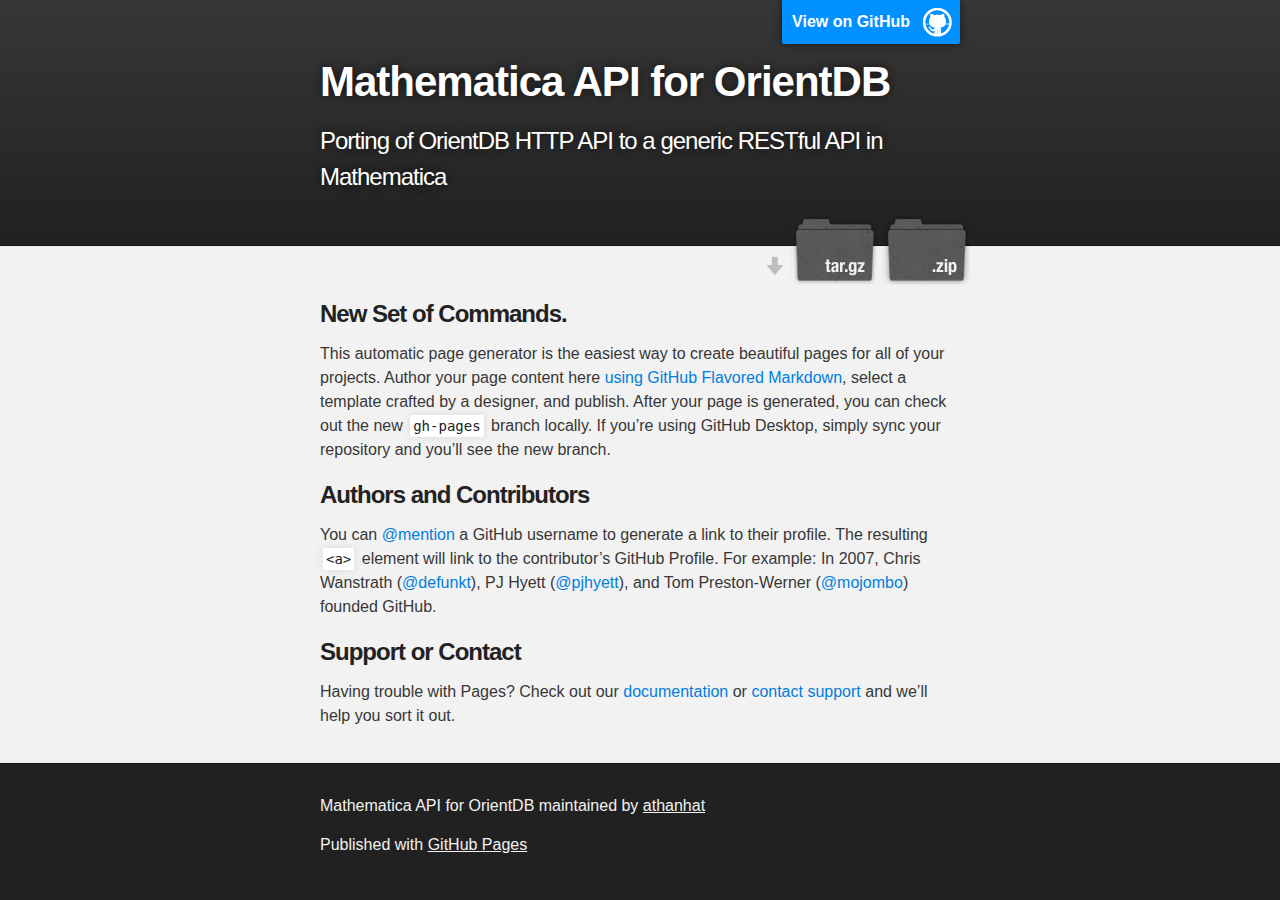
<file: index.html>
<!DOCTYPE html>
<html>

  <head>
    <meta charset='utf-8'>
    <meta http-equiv="X-UA-Compatible" content="chrome=1">
    <meta name="description" content="Mathematica API for OrientDB : Porting of OrientDB HTTP API to a generic RESTful API in Mathematica">

    <link rel="stylesheet" type="text/css" media="screen" href="stylesheets/stylesheet.css">

    <title>Mathematica API for OrientDB</title>
  </head>

  <body>

    <!-- HEADER -->
    <div id="header_wrap" class="outer">
        <header class="inner">
          <a id="forkme_banner" href="https://github.com/athanhat/orientdb">View on GitHub</a>

          <h1 id="project_title">Mathematica API for OrientDB</h1>
          <h2 id="project_tagline">Porting of OrientDB HTTP API to a generic RESTful API in Mathematica</h2>

            <section id="downloads">
              <a class="zip_download_link" href="https://github.com/athanhat/orientdb/zipball/master">Download this project as a .zip file</a>
              <a class="tar_download_link" href="https://github.com/athanhat/orientdb/tarball/master">Download this project as a tar.gz file</a>
            </section>
        </header>
    </div>

    <!-- MAIN CONTENT -->
    <div id="main_content_wrap" class="outer">
      <section id="main_content" class="inner">
        <h3>
<a id="welcome-to-github-pages" class="anchor" href="#welcome-to-github-pages" aria-hidden="true"><span class="octicon octicon-link"></span></a>New Set of Commands.</h3>

<p>This automatic page generator is the easiest way to create beautiful pages for all of your projects. Author your page content here <a href="https://guides.github.com/features/mastering-markdown/">using GitHub Flavored Markdown</a>, select a template crafted by a designer, and publish. After your page is generated, you can check out the new <code>gh-pages</code> branch locally. If you’re using GitHub Desktop, simply sync your repository and you’ll see the new branch.</p>

<h3>
<a id="authors-and-contributors" class="anchor" href="#authors-and-contributors" aria-hidden="true"><span class="octicon octicon-link"></span></a>Authors and Contributors</h3>

<p>You can <a href="https://github.com/blog/821" class="user-mention">@mention</a> a GitHub username to generate a link to their profile. The resulting <code>&lt;a&gt;</code> element will link to the contributor’s GitHub Profile. For example: In 2007, Chris Wanstrath (<a href="https://github.com/defunkt" class="user-mention">@defunkt</a>), PJ Hyett (<a href="https://github.com/pjhyett" class="user-mention">@pjhyett</a>), and Tom Preston-Werner (<a href="https://github.com/mojombo" class="user-mention">@mojombo</a>) founded GitHub.</p>

<h3>
<a id="support-or-contact" class="anchor" href="#support-or-contact" aria-hidden="true"><span class="octicon octicon-link"></span></a>Support or Contact</h3>

<p>Having trouble with Pages? Check out our <a href="https://help.github.com/pages">documentation</a> or <a href="https://github.com/contact">contact support</a> and we’ll help you sort it out.</p>
      </section>
    </div>

    <!-- FOOTER  -->
    <div id="footer_wrap" class="outer">
      <footer class="inner">
        <p class="copyright">Mathematica API for OrientDB maintained by <a href="https://github.com/athanhat">athanhat</a></p>
        <p>Published with <a href="https://pages.github.com">GitHub Pages</a></p>
      </footer>
    </div>

    

  </body>
</html>
</file>
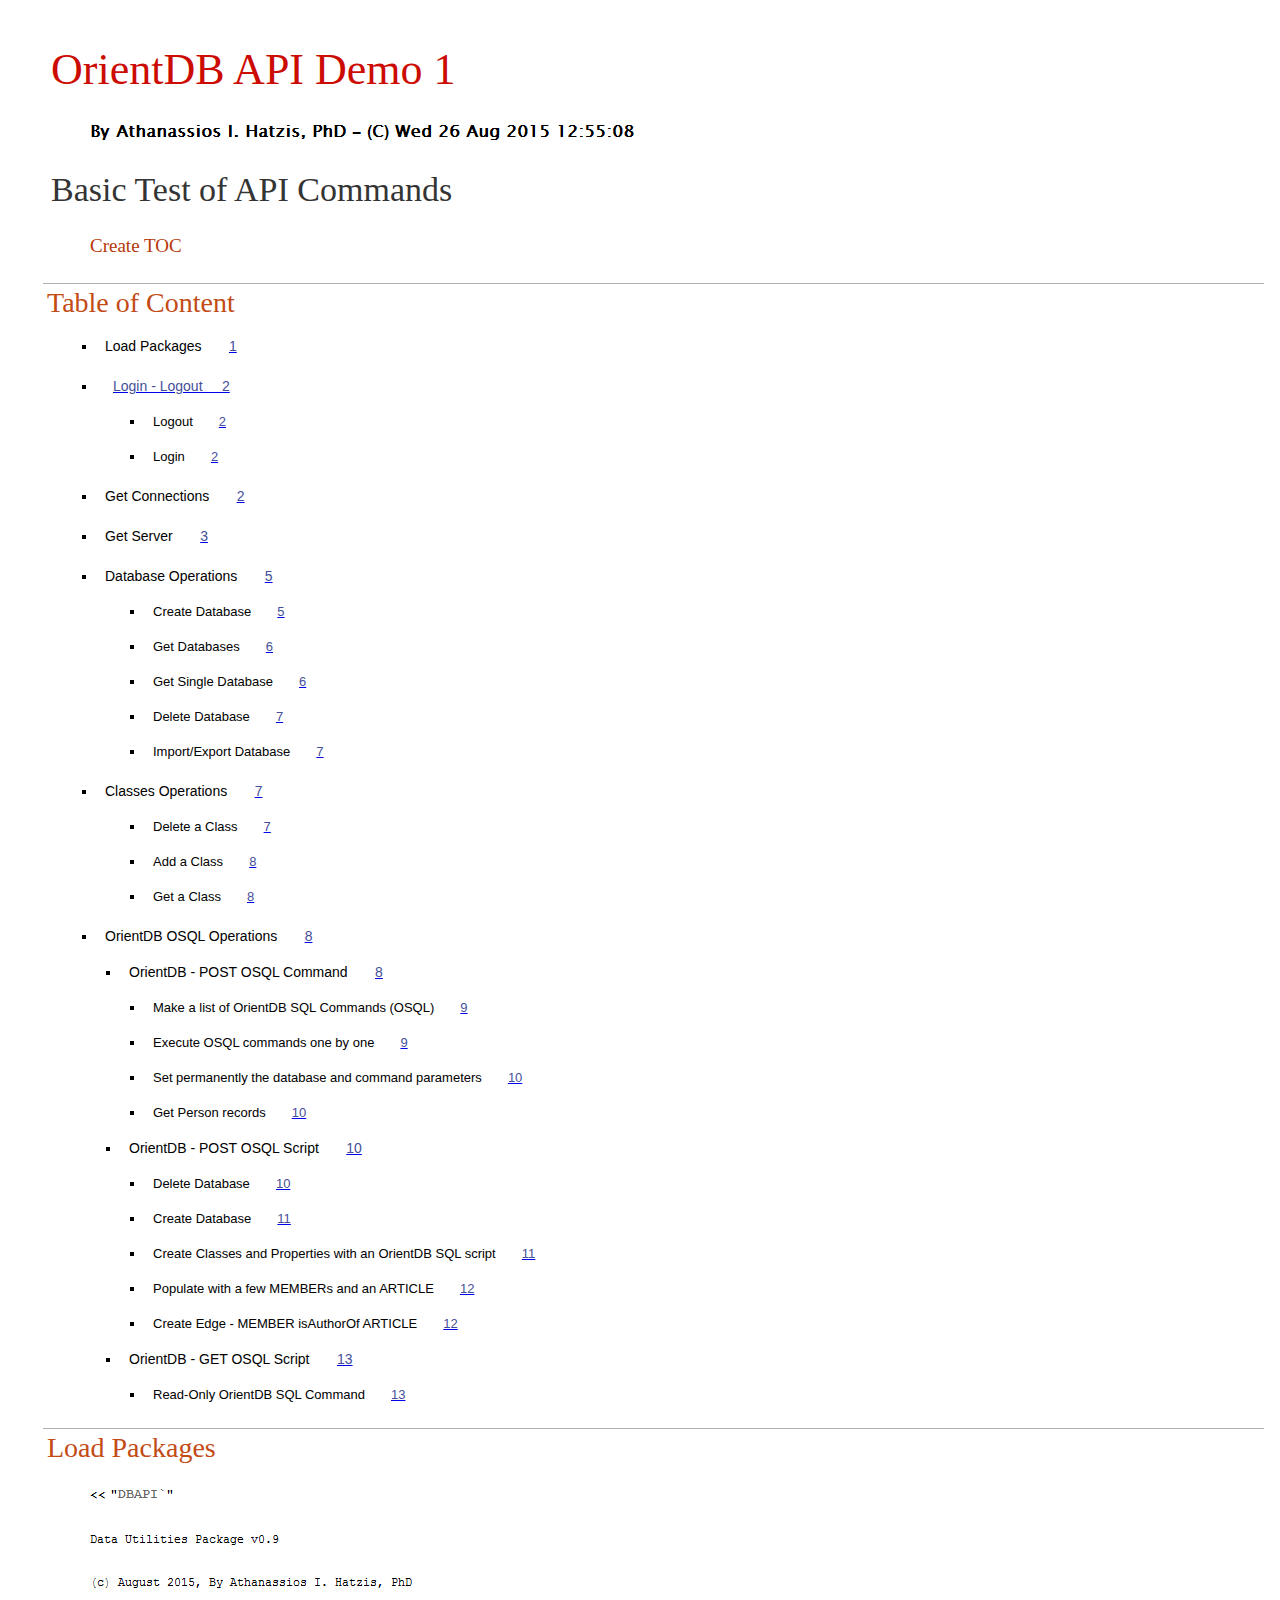
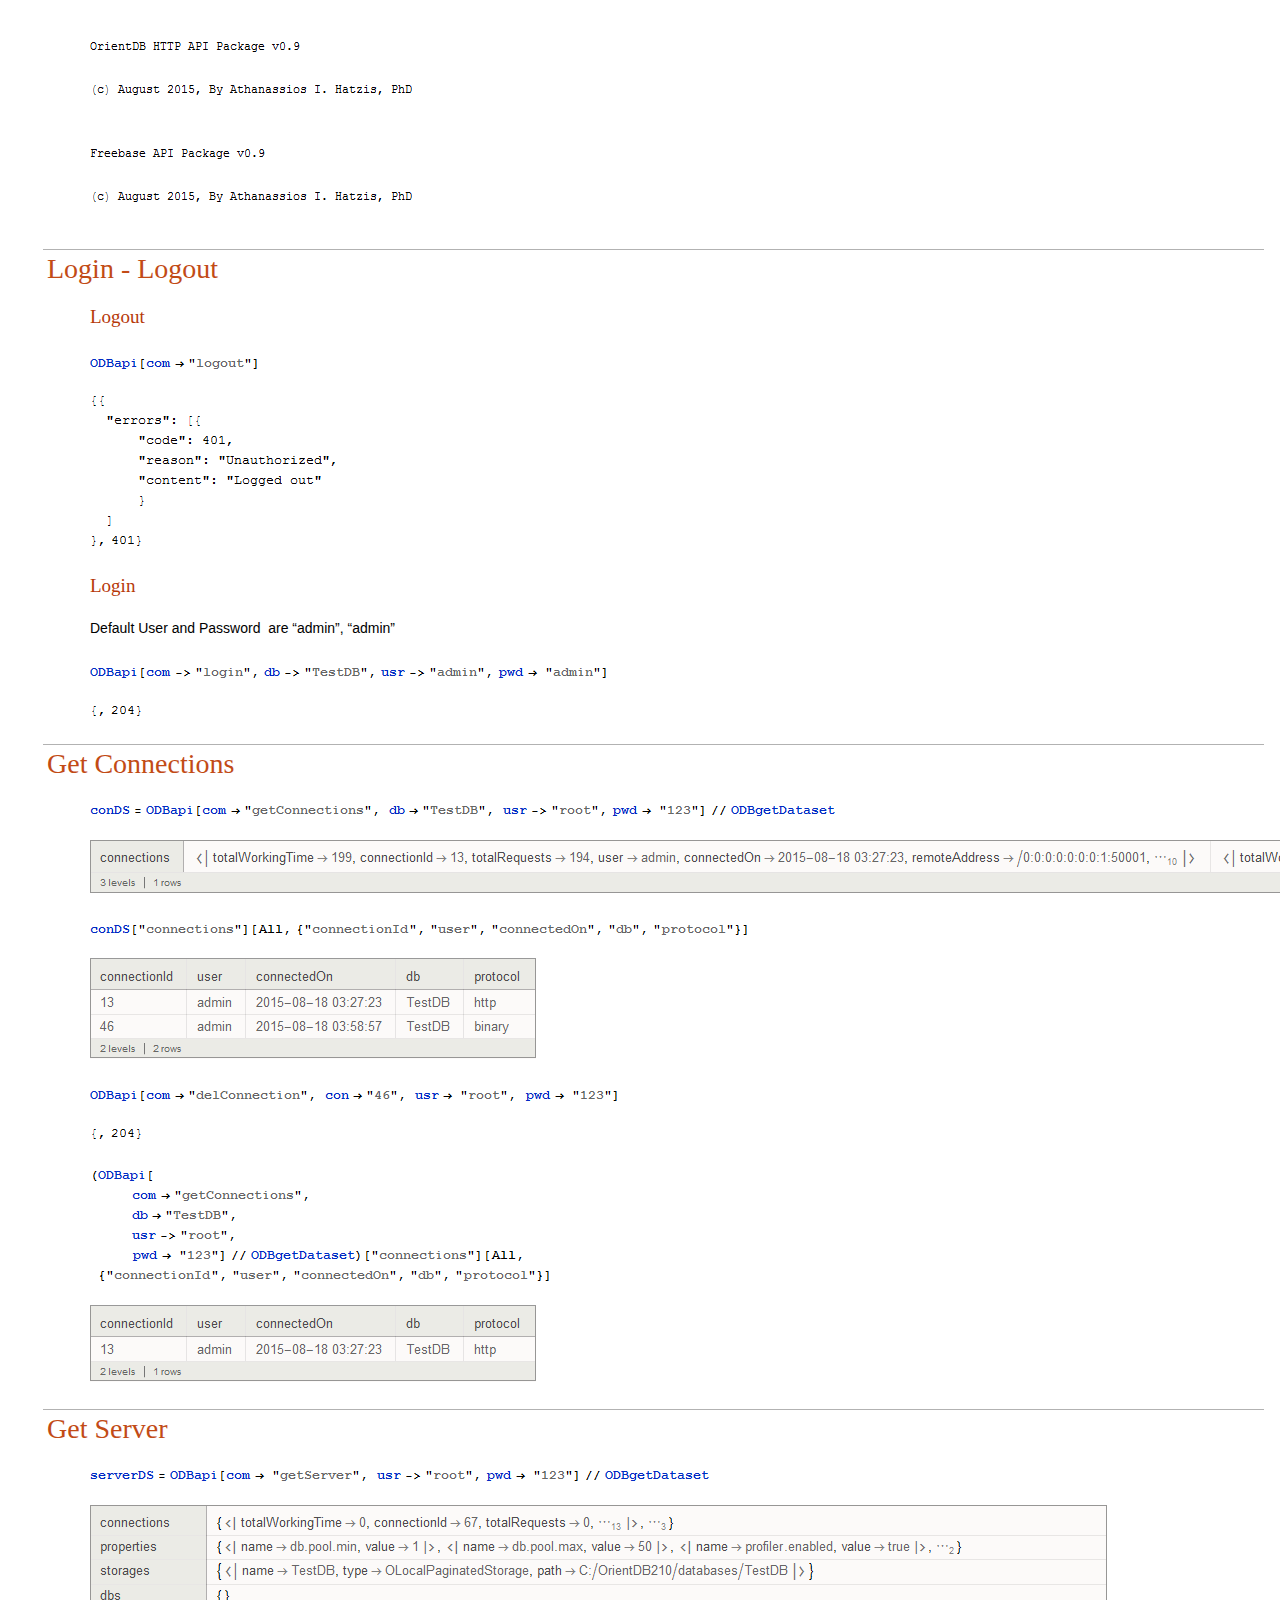
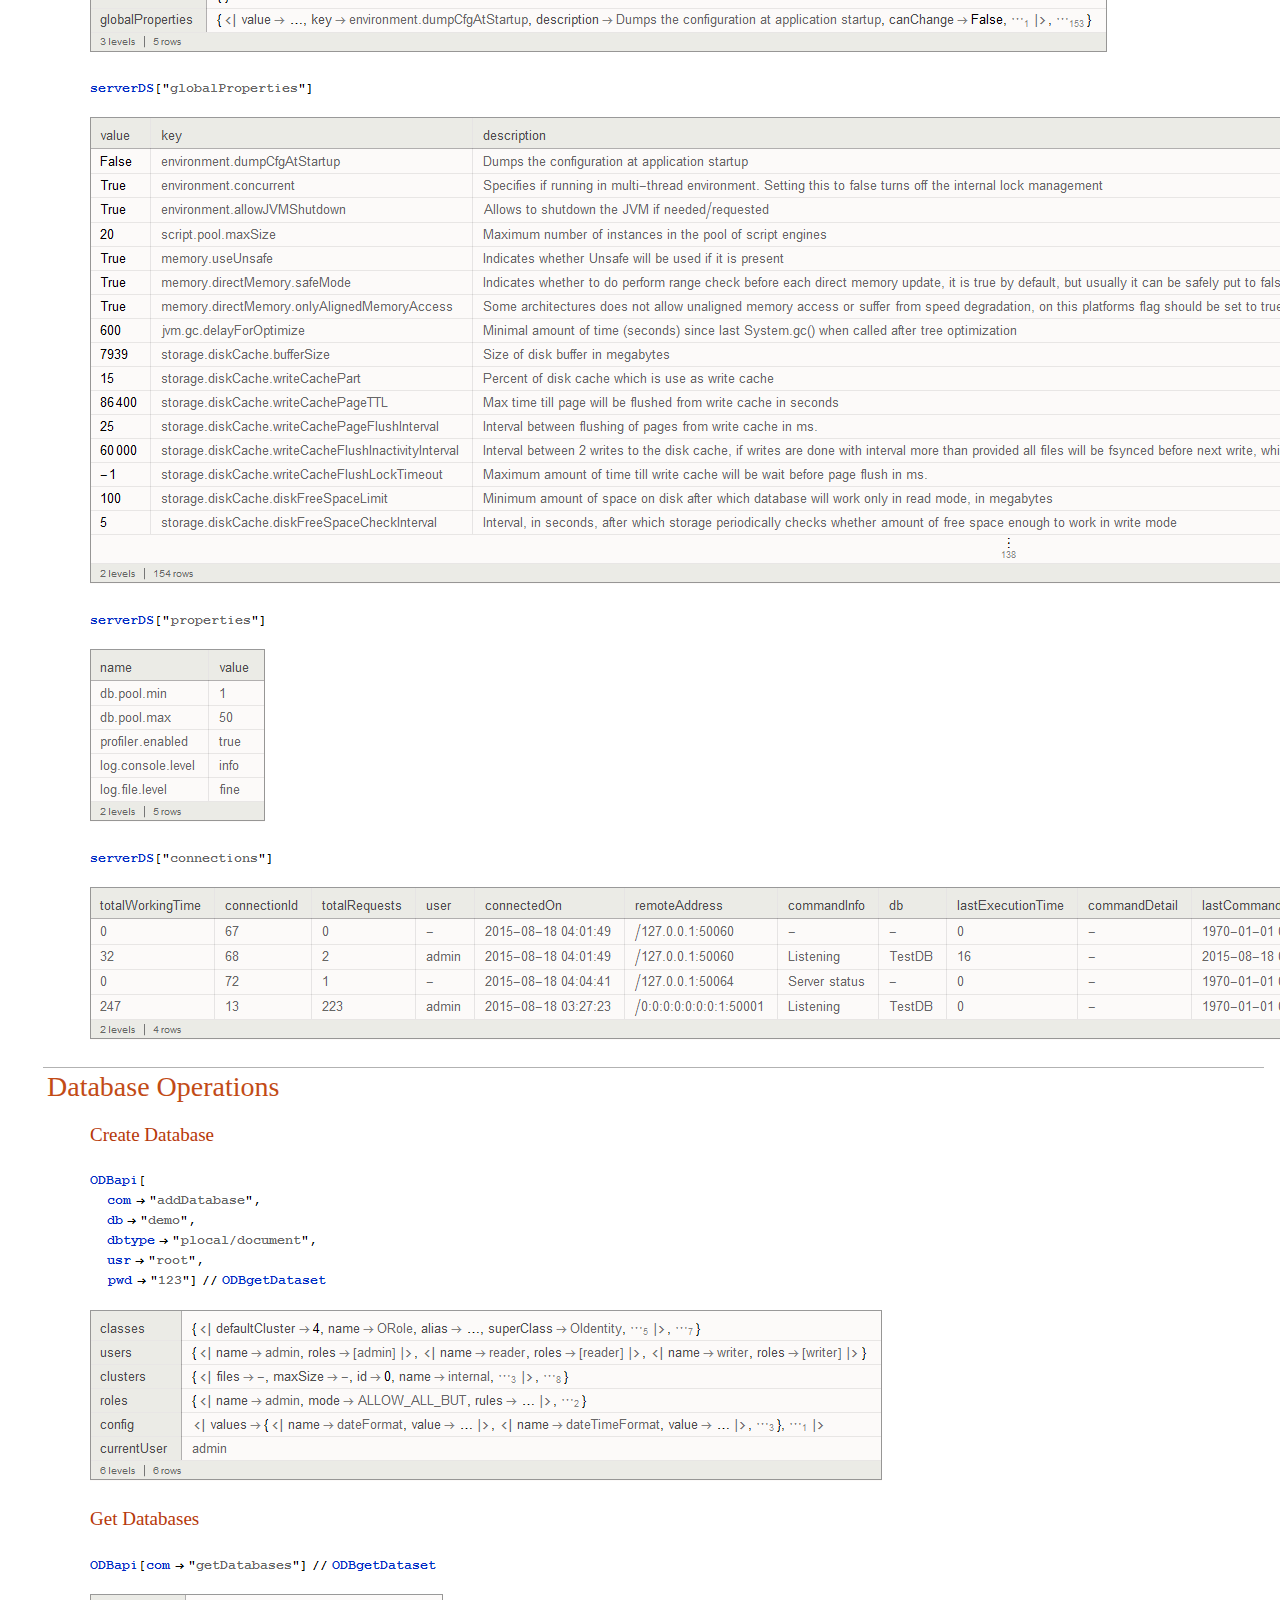
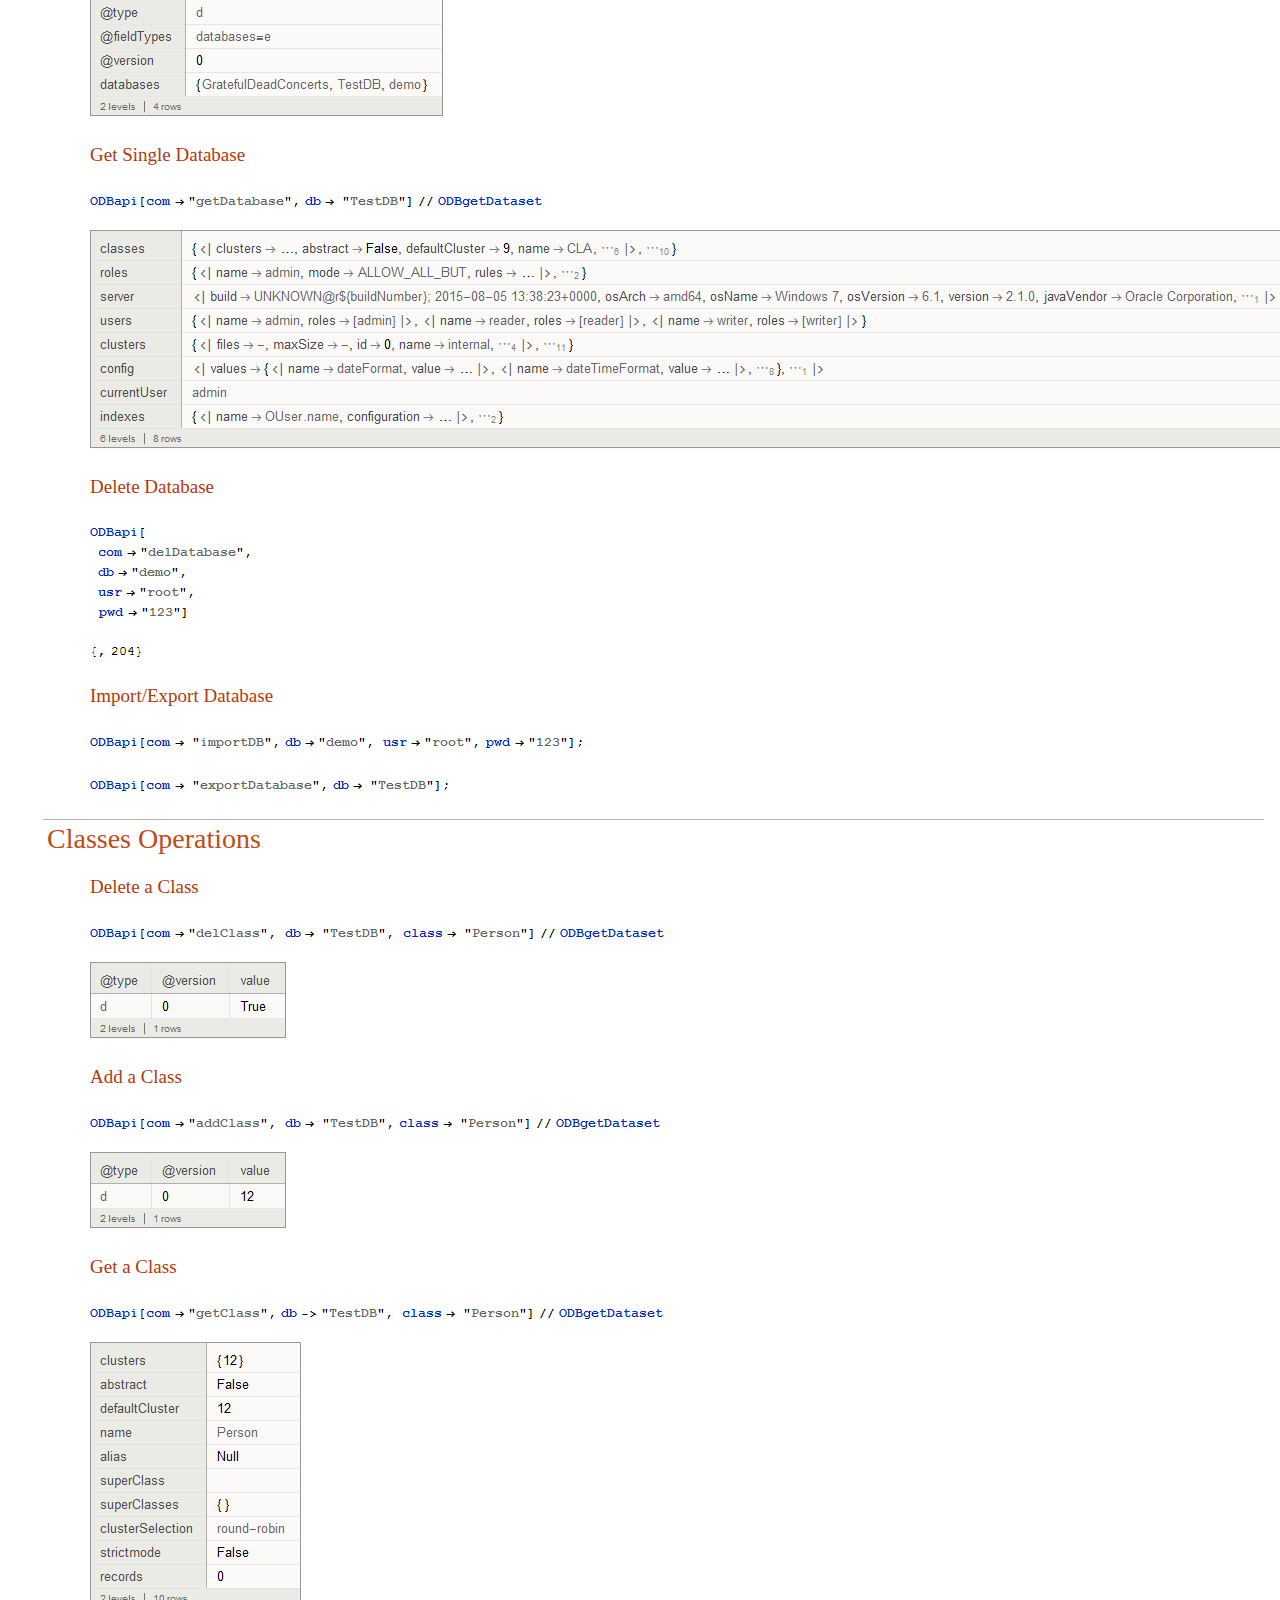
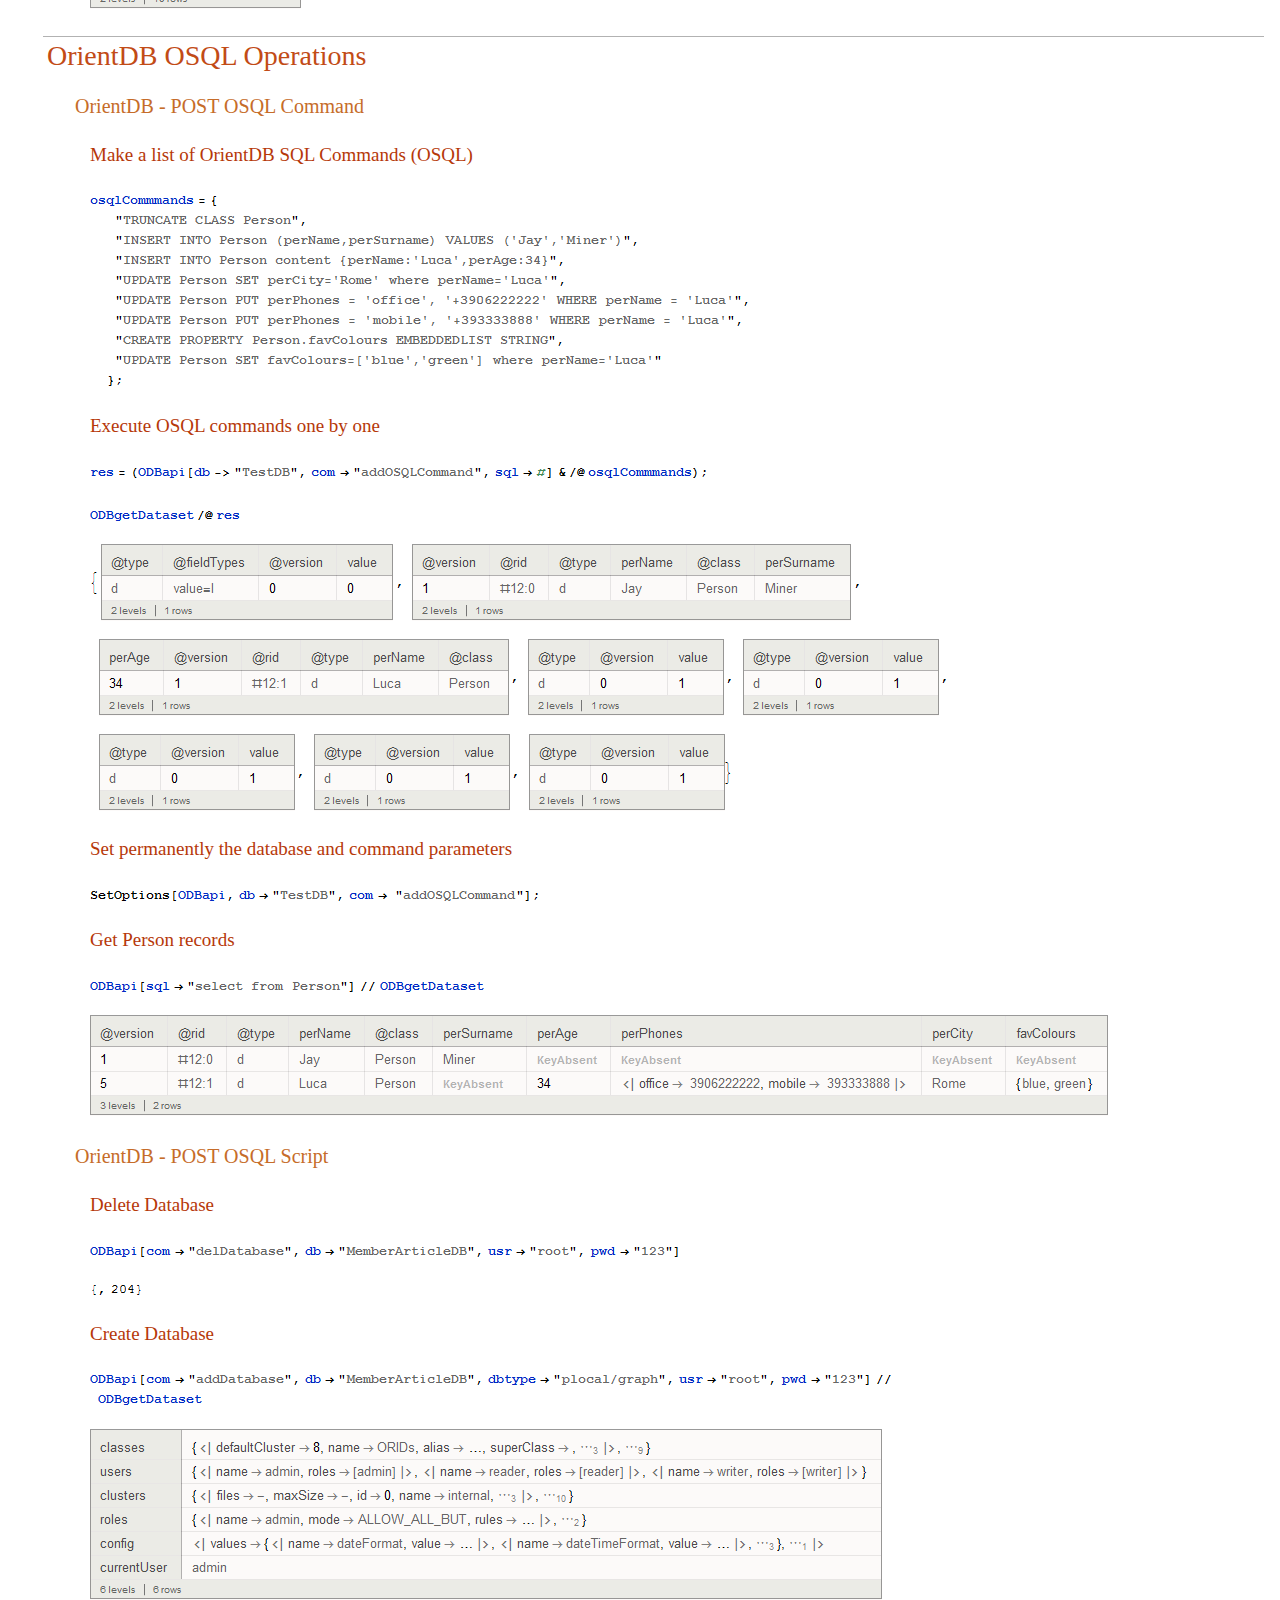
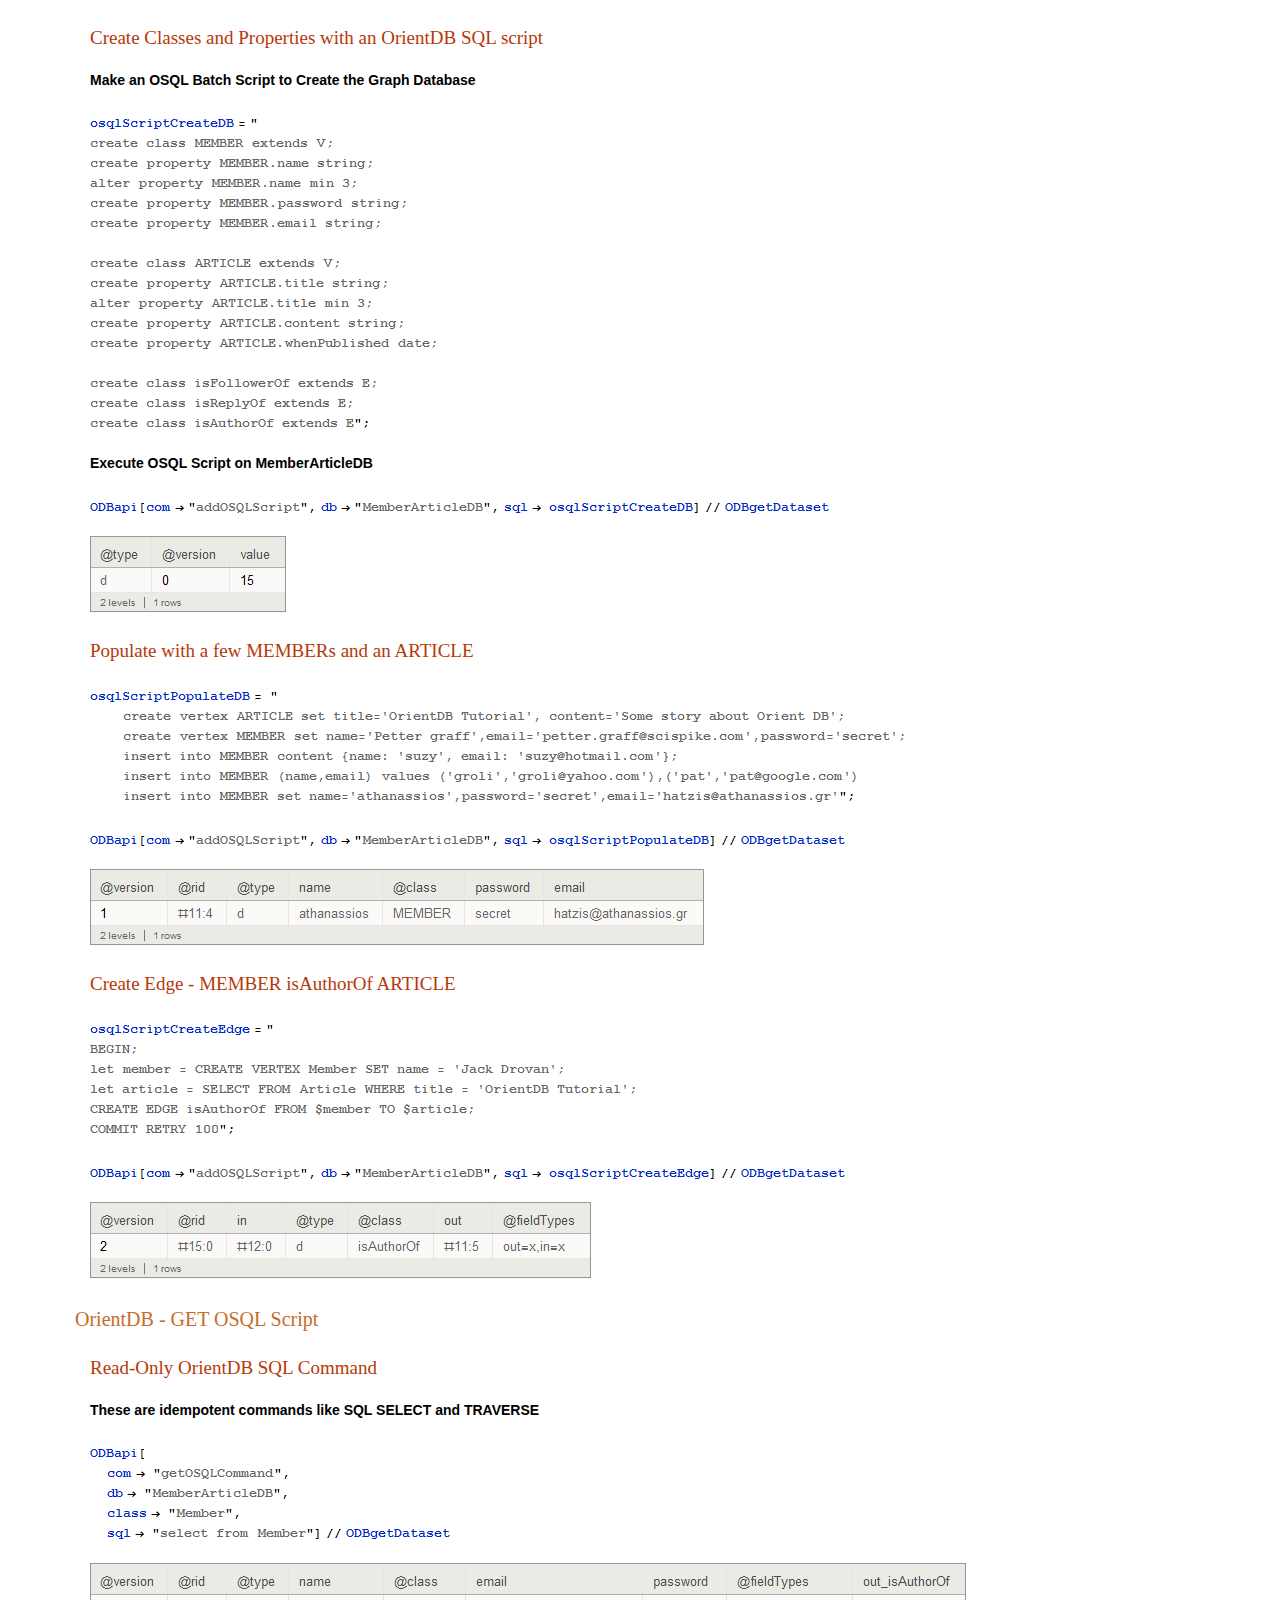
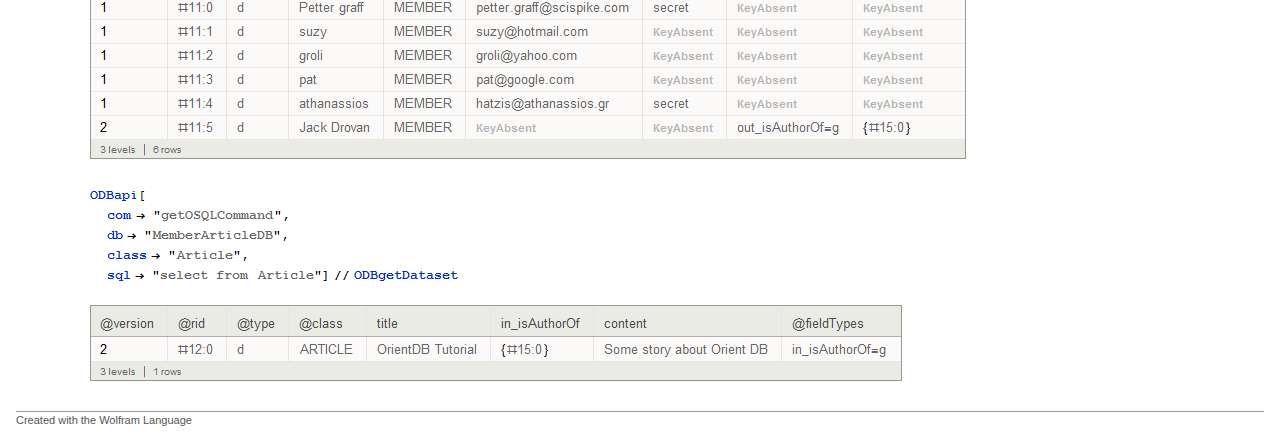
<file: demo1/index.html>
<?xml version="1.0" encoding="UTF-8"?>
<!DOCTYPE html PUBLIC "-//W3C//DTD XHTML 1.1 plus MathML 2.0//EN"
        "HTMLFiles/xhtml-math11-f.dtd">

<!-- Created with the Wolfram Language : www.wolfram.com -->

<html xmlns="http://www.w3.org/1999/xhtml">
<head>
 <title>
  OrientDB API Demo 1 - Test API Commands
 </title>
 <link href="HTMLFiles/index.css" rel="stylesheet" type="text/css" />
</head>

<body style="font-size: 100%;">

<p class="Title">
 <a id="c_1"></a>
 OrientDB API Demo 1
</p>



<p class='Output' style='font-size: 16px;font-family: Lucida Sans Unicode;font-weight: bold;'>
 <img src="HTMLFiles/index_1.png" alt="index_1.png" width="544" height="20" style="vertical-align:middle" />
</p>

<p class="Chapter">
 Basic Test of API Commands
</p>



<p class="Subsubsection">
 <a id="c_2"></a>
 Create TOC
</p>



<p class="Section">
 Table of Content
</p>



<p class="Item">
 Load Packages <span class="LeaderInline">&nbsp;&nbsp;&nbsp;&nbsp;</span><span class="TOCPageInline"><span><a href="#c_3"><span class="HyperlinkInline">1</span></a></span></span>
</p>



<p class="Item">
 <span><span><a href="#c_5"><span><span class="HyperlinkInline">Login - Logout&nbsp;&nbsp;&nbsp;&nbsp;&nbsp;2</span></span></a></span></span>
</p>



<p class="Subsubitem">
 Logout <span class="LeaderInline">&nbsp;&nbsp;&nbsp;&nbsp;</span><span class="TOCPageInline"><span><a href="#c_5"><span class="HyperlinkInline">2</span></a></span></span>
</p>



<p class="Subsubitem">
 Login <span class="LeaderInline">&nbsp;&nbsp;&nbsp;&nbsp;</span><span class="TOCPageInline"><span><a href="#c_6"><span class="HyperlinkInline">2</span></a></span></span>
</p>



<p class="Item">
 Get Connections <span class="LeaderInline">&nbsp;&nbsp;&nbsp;&nbsp;</span><span class="TOCPageInline"><span><a href="#c_7"><span class="HyperlinkInline">2</span></a></span></span>
</p>



<p class="Item">
 Get Server <span class="LeaderInline">&nbsp;&nbsp;&nbsp;&nbsp;</span><span class="TOCPageInline"><span><a href="#c_8"><span class="HyperlinkInline">3</span></a></span></span>
</p>



<p class="Item">
 Database Operations <span class="LeaderInline">&nbsp;&nbsp;&nbsp;&nbsp;</span><span class="TOCPageInline"><span><a href="#c_9"><span class="HyperlinkInline">5</span></a></span></span>
</p>



<p class="Subsubitem">
 Create Database <span class="LeaderInline">&nbsp;&nbsp;&nbsp;&nbsp;</span><span class="TOCPageInline"><span><a href="#c_10"><span class="HyperlinkInline">5</span></a></span></span>
</p>



<p class="Subsubitem">
 Get Databases <span class="LeaderInline">&nbsp;&nbsp;&nbsp;&nbsp;</span><span class="TOCPageInline"><span><a href="#c_11"><span class="HyperlinkInline">6</span></a></span></span>
</p>



<p class="Subsubitem">
 Get Single Database <span class="LeaderInline">&nbsp;&nbsp;&nbsp;&nbsp;</span><span class="TOCPageInline"><span><a href="#c_12"><span class="HyperlinkInline">6</span></a></span></span>
</p>



<p class="Subsubitem">
 Delete Database <span class="LeaderInline">&nbsp;&nbsp;&nbsp;&nbsp;</span><span class="TOCPageInline"><span><a href="#c_13"><span class="HyperlinkInline">7</span></a></span></span>
</p>



<p class="Subsubitem">
 Import/Export Database <span class="LeaderInline">&nbsp;&nbsp;&nbsp;&nbsp;</span><span class="TOCPageInline"><span><a href="#c_14"><span class="HyperlinkInline">7</span></a></span></span>
</p>



<p class="Item">
 Classes Operations <span class="LeaderInline">&nbsp;&nbsp;&nbsp;&nbsp;</span><span class="TOCPageInline"><span><a href="#c_15"><span class="HyperlinkInline">7</span></a></span></span>
</p>



<p class="Subsubitem">
 Delete a Class <span class="LeaderInline">&nbsp;&nbsp;&nbsp;&nbsp;</span><span class="TOCPageInline"><span><a href="#c_16"><span class="HyperlinkInline">7</span></a></span></span>
</p>



<p class="Subsubitem">
 Add a Class <span class="LeaderInline">&nbsp;&nbsp;&nbsp;&nbsp;</span><span class="TOCPageInline"><span><a href="#c_17"><span class="HyperlinkInline">8</span></a></span></span>
</p>



<p class="Subsubitem">
 Get a Class <span class="LeaderInline">&nbsp;&nbsp;&nbsp;&nbsp;</span><span class="TOCPageInline"><span><a href="#c_18"><span class="HyperlinkInline">8</span></a></span></span>
</p>



<p class="Item">
 OrientDB OSQL Operations <span class="LeaderInline">&nbsp;&nbsp;&nbsp;&nbsp;</span><span class="TOCPageInline"><span><a href="#c_19"><span class="HyperlinkInline">8</span></a></span></span>
</p>



<p class="Subitem">
 OrientDB - POST OSQL Command <span class="LeaderInline">&nbsp;&nbsp;&nbsp;&nbsp;</span><span class="TOCPageInline"><span><a href="#c_20"><span class="HyperlinkInline">8</span></a></span></span>
</p>



<p class="Subsubitem">
 Make a list of OrientDB SQL Commands (OSQL) <span class="LeaderInline">&nbsp;&nbsp;&nbsp;&nbsp;</span><span class="TOCPageInline"><span><a href="#c_21"><span class="HyperlinkInline">9</span></a></span></span>
</p>



<p class="Subsubitem">
 Execute OSQL commands one by one <span class="LeaderInline">&nbsp;&nbsp;&nbsp;&nbsp;</span><span class="TOCPageInline"><span><a href="#c_22"><span class="HyperlinkInline">9</span></a></span></span>
</p>



<p class="Subsubitem">
 Set permanently the database and command parameters <span class="LeaderInline">&nbsp;&nbsp;&nbsp;&nbsp;</span><span class="TOCPageInline"><span><a href="#c_23"><span class="HyperlinkInline">10</span></a></span></span>
</p>



<p class="Subsubitem">
 Get Person records <span class="LeaderInline">&nbsp;&nbsp;&nbsp;&nbsp;</span><span class="TOCPageInline"><span><a href="#c_24"><span class="HyperlinkInline">10</span></a></span></span>
</p>



<p class="Subitem">
 OrientDB - POST OSQL Script <span class="LeaderInline">&nbsp;&nbsp;&nbsp;&nbsp;</span><span class="TOCPageInline"><span><a href="#c_25"><span class="HyperlinkInline">10</span></a></span></span>
</p>



<p class="Subsubitem">
 Delete Database <span class="LeaderInline">&nbsp;&nbsp;&nbsp;&nbsp;</span><span class="TOCPageInline"><span><a href="#c_26"><span class="HyperlinkInline">10</span></a></span></span>
</p>



<p class="Subsubitem">
 Create Database <span class="LeaderInline">&nbsp;&nbsp;&nbsp;&nbsp;</span><span class="TOCPageInline"><span><a href="#c_27"><span class="HyperlinkInline">11</span></a></span></span>
</p>



<p class="Subsubitem">
 Create Classes and Properties with an OrientDB SQL script <span class="LeaderInline">&nbsp;&nbsp;&nbsp;&nbsp;</span><span class="TOCPageInline"><span><a href="#c_28"><span class="HyperlinkInline">11</span></a></span></span>
</p>



<p class="Subsubitem">
 Populate with a few MEMBERs and an ARTICLE <span class="LeaderInline">&nbsp;&nbsp;&nbsp;&nbsp;</span><span class="TOCPageInline"><span><a href="#c_29"><span class="HyperlinkInline">12</span></a></span></span>
</p>



<p class="Subsubitem">
 Create Edge - MEMBER isAuthorOf ARTICLE <span class="LeaderInline">&nbsp;&nbsp;&nbsp;&nbsp;</span><span class="TOCPageInline"><span><a href="#c_30"><span class="HyperlinkInline">12</span></a></span></span>
</p>



<p class="Subitem">
 OrientDB - GET OSQL Script <span class="LeaderInline">&nbsp;&nbsp;&nbsp;&nbsp;</span><span class="TOCPageInline"><span><a href="#c_31"><span class="HyperlinkInline">13</span></a></span></span>
</p>



<p class="Subsubitem">
 Read-Only OrientDB SQL Command <span class="LeaderInline">&nbsp;&nbsp;&nbsp;&nbsp;</span><span class="TOCPageInline"><span><a href="#c_32"><span class="HyperlinkInline">13</span></a></span></span>
</p>



<p class="Section">
 <a id="c_3"></a>
 Load Packages
</p>



<p class="Input">
 <img src="HTMLFiles/index_2.png" alt="index_2.png" width="84" height="16" style="vertical-align:middle" />
</p>

<p class="Print">
 <img src="HTMLFiles/index_3.png" alt="index_3.png" width="189" height="15" style="vertical-align:middle" />
</p>

<p class="Print">
 <img src="HTMLFiles/index_4.png" alt="index_4.png" width="322" height="35" style="vertical-align:middle" />
</p>

<p class="Print">
 <img src="HTMLFiles/index_5.png" alt="index_5.png" width="210" height="15" style="vertical-align:middle" />
</p>

<p class="Print">
 <img src="HTMLFiles/index_6.png" alt="index_6.png" width="322" height="35" style="vertical-align:middle" />
</p>

<p class="Print">
 <img src="HTMLFiles/index_7.png" alt="index_7.png" width="175" height="15" style="vertical-align:middle" />
</p>

<p class="Print">
 <img src="HTMLFiles/index_8.png" alt="index_8.png" width="322" height="35" style="vertical-align:middle" />
</p>

<p class="Section">
 <a id="c_4"></a>
 Login - Logout
</p>



<p class="Subsubsection">
 <a id="c_5"></a>
 Logout
</p>



<p class="Input">
 <img src="HTMLFiles/index_9.png" alt="index_9.png" width="170" height="16" style="vertical-align:middle" />
</p>

<p class="Output">
 <img src="HTMLFiles/index_10.png" alt="index_10.png" width="248" height="157" style="vertical-align:middle" />
</p>

<p class="Subsubsection">
 <a id="c_6"></a>
 Login
</p>



<p class="Text">
 Default User and Password&nbsp;&nbsp;are &ldquo;admin&rdquo;, &ldquo;admin&rdquo;
</p>



<p class="Input">
 <img src="HTMLFiles/index_11.png" alt="index_11.png" width="519" height="16" style="vertical-align:middle" />
</p>

<p class="Output">
 <img src="HTMLFiles/index_12.png" alt="index_12.png" width="53" height="16" style="vertical-align:middle" />
</p>

<p class="Section">
 <a id="c_7"></a>
 Get Connections
</p>



<p class="Input">
 <img src="HTMLFiles/index_13.png" alt="index_13.png" width="745" height="16" style="vertical-align:middle" />
</p>

<p class="Output">
 <img src="HTMLFiles/index_14.png" alt="index_14.png" width="2099" height="55" style="vertical-align:middle" />
</p>

<p class="Input">
 <img src="HTMLFiles/index_15.png" alt="index_15.png" width="660" height="16" style="vertical-align:middle" />
</p>

<p class="Output">
 <img src="HTMLFiles/index_16.png" alt="index_16.png" width="446" height="102" style="vertical-align:middle" />
</p>

<p class="Input">
 <img src="HTMLFiles/index_17.png" alt="index_17.png" width="530" height="16" style="vertical-align:middle" />
</p>

<p class="Output">
 <img src="HTMLFiles/index_18.png" alt="index_18.png" width="53" height="16" style="vertical-align:middle" />
</p>

<p class="Input">
 <img src="HTMLFiles/index_19.png" alt="index_19.png" width="463" height="117" style="vertical-align:middle" />
</p>

<p class="Output">
 <img src="HTMLFiles/index_20.png" alt="index_20.png" width="446" height="78" style="vertical-align:middle" />
</p>

<p class="Section">
 <a id="c_8"></a>
 Get Server
</p>



<p class="Input">
 <img src="HTMLFiles/index_21.png" alt="index_21.png" width="619" height="16" style="vertical-align:middle" />
</p>

<p class="Output">
 <img src="HTMLFiles/index_22.png" alt="index_22.png" width="1017" height="149" style="vertical-align:middle" />
</p>

<p class="Input">
 <img src="HTMLFiles/index_23.png" alt="index_23.png" width="224" height="16" style="vertical-align:middle" />
</p>

<p class="Output">
 <img src="HTMLFiles/index_24.png" alt="index_24.png" width="1843" height="468" style="vertical-align:middle" />
</p>

<p class="Input">
 <img src="HTMLFiles/index_25.png" alt="index_25.png" width="177" height="16" style="vertical-align:middle" />
</p>

<p class="Output">
 <img src="HTMLFiles/index_26.png" alt="index_26.png" width="175" height="174" style="vertical-align:middle" />
</p>

<p class="Input">
 <img src="HTMLFiles/index_27.png" alt="index_27.png" width="184" height="16" style="vertical-align:middle" />
</p>

<p class="Output">
 <img src="HTMLFiles/index_28.png" alt="index_28.png" width="1925" height="154" style="vertical-align:middle" />
</p>

<p class="Section">
 <a id="c_9"></a>
 Database Operations
</p>



<p class="Subsubsection">
 <a id="c_10"></a>
 Create Database
</p>



<p class="Input">
 <img src="HTMLFiles/index_29.png" alt="index_29.png" width="236" height="117" style="vertical-align:middle" />
</p>

<p class="Output">
 <img src="HTMLFiles/index_30.png" alt="index_30.png" width="792" height="172" style="vertical-align:middle" />
</p>

<p class="Subsubsection">
 <a id="c_11"></a>
 Get Databases
</p>



<p class="Input">
 <img src="HTMLFiles/index_31.png" alt="index_31.png" width="346" height="16" style="vertical-align:middle" />
</p>

<p class="Output">
 <img src="HTMLFiles/index_32.png" alt="index_32.png" width="353" height="124" style="vertical-align:middle" />
</p>

<p class="Subsubsection">
 <a id="c_12"></a>
 Get Single Database
</p>



<p class="Input">
 <img src="HTMLFiles/index_33.png" alt="index_33.png" width="452" height="16" style="vertical-align:middle" />
</p>

<p class="Output">
 <img src="HTMLFiles/index_34.png" alt="index_34.png" width="1204" height="220" style="vertical-align:middle" />
</p>

<p class="Subsubsection">
 <a id="c_13"></a>
 Delete Database
</p>



<p class="Input">
 <img src="HTMLFiles/index_35.png" alt="index_35.png" width="168" height="97" style="vertical-align:middle" />
</p>

<p class="Output">
 <img src="HTMLFiles/index_36.png" alt="index_36.png" width="53" height="16" style="vertical-align:middle" />
</p>

<p class="Subsubsection">
 <a id="c_14"></a>
 Import/Export Database
</p>



<p class="Input">
 <img src="HTMLFiles/index_37.png" alt="index_37.png" width="494" height="16" style="vertical-align:middle" />
</p>

<p class="Input">
 <img src="HTMLFiles/index_38.png" alt="index_38.png" width="360" height="16" style="vertical-align:middle" />
</p>

<p class="Section">
 <a id="c_15"></a>
 Classes Operations
</p>



<p class="Subsubsection">
 <a id="c_16"></a>
 Delete a Class
</p>



<p class="Input">
 <img src="HTMLFiles/index_39.png" alt="index_39.png" width="574" height="16" style="vertical-align:middle" />
</p>

<p class="Output">
 <img src="HTMLFiles/index_40.png" alt="index_40.png" width="196" height="78" style="vertical-align:middle" />
</p>

<p class="Subsubsection">
 <a id="c_17"></a>
 Add a Class
</p>



<p class="Input">
 <img src="HTMLFiles/index_41.png" alt="index_41.png" width="570" height="16" style="vertical-align:middle" />
</p>

<p class="Output">
 <img src="HTMLFiles/index_42.png" alt="index_42.png" width="196" height="78" style="vertical-align:middle" />
</p>

<p class="Subsubsection">
 <a id="c_18"></a>
 Get a Class
</p>



<p class="Input">
 <img src="HTMLFiles/index_43.png" alt="index_43.png" width="573" height="16" style="vertical-align:middle" />
</p>

<p class="Output">
 <img src="HTMLFiles/index_44.png" alt="index_44.png" width="211" height="268" style="vertical-align:middle" />
</p>

<p class="Section">
 <a id="c_19"></a>
 OrientDB OSQL Operations
</p>



<p class="Subsection">
 <a id="c_20"></a>
 OrientDB - POST OSQL Command
</p>



<p class="Subsubsection">
 <a id="c_21"></a>
 Make a list of OrientDB SQL Commands (OSQL)
</p>



<p class="Input">
 <img src="HTMLFiles/index_45.png" alt="index_45.png" width="666" height="197" style="vertical-align:middle" />
</p>

<p class="Subsubsection">
 <a id="c_22"></a>
 Execute OSQL commands one by one
</p>



<p class="Input">
 <img src="HTMLFiles/index_46.png" alt="index_46.png" width="618" height="16" style="vertical-align:middle" />
</p>

<p class="Input">
 <img src="HTMLFiles/index_47.png" alt="index_47.png" width="150" height="16" style="vertical-align:middle" />
</p>

<p class="Output">
 <img src="HTMLFiles/index_48.png" alt="index_48.png" width="860" height="268" style="vertical-align:middle" />
</p>

<p class="Subsubsection">
 <a id="c_23"></a>
 Set permanently the database and command parameters
</p>



<p class="Input">
 <img src="HTMLFiles/index_49.png" alt="index_49.png" width="450" height="16" style="vertical-align:middle" />
</p>

<p class="Subsubsection">
 <a id="c_24"></a>
 Get Person records
</p>



<p class="Input">
 <img src="HTMLFiles/index_50.png" alt="index_50.png" width="394" height="16" style="vertical-align:middle" />
</p>

<p class="Output">
 <img src="HTMLFiles/index_51.png" alt="index_51.png" width="1018" height="102" style="vertical-align:middle" />
</p>

<p class="Subsection">
 <a id="c_25"></a>
 OrientDB - POST OSQL Script
</p>



<p class="Subsubsection">
 <a id="c_26"></a>
 Delete Database
</p>



<p class="Input">
 <img src="HTMLFiles/index_52.png" alt="index_52.png" width="591" height="16" style="vertical-align:middle" />
</p>

<p class="Output">
 <img src="HTMLFiles/index_53.png" alt="index_53.png" width="53" height="16" style="vertical-align:middle" />
</p>

<p class="Subsubsection">
 <a id="c_27"></a>
 Create Database
</p>



<p class="Input">
 <img src="HTMLFiles/index_54.png" alt="index_54.png" width="802" height="37" style="vertical-align:middle" />
</p>

<p class="Output">
 <img src="HTMLFiles/index_55.png" alt="index_55.png" width="792" height="172" style="vertical-align:middle" />
</p>

<p class="Subsubsection">
 <a id="c_28"></a>
 Create Classes and Properties with an OrientDB SQL script
</p>



<p class="Text">
 <span style='font-weight: bold;'>Make an OSQL Batch Script to Create the Graph Database</span>
</p>



<p class="Input">
 <img src="HTMLFiles/index_56.png" alt="index_56.png" width="348" height="317" style="vertical-align:middle" />
</p>

<p class="Text">
 <span style='font-weight: bold;'>Execute OSQL Script on MemberArticleDB</span>
</p>



<p class="Input">
 <img src="HTMLFiles/index_57.png" alt="index_57.png" width="739" height="16" style="vertical-align:middle" />
</p>

<p class="Output">
 <img src="HTMLFiles/index_58.png" alt="index_58.png" width="196" height="78" style="vertical-align:middle" />
</p>

<p class="Subsubsection">
 <a id="c_29"></a>
 Populate with a few MEMBERs and an ARTICLE
</p>



<p class="Input">
 <img src="HTMLFiles/index_59.png" alt="index_59.png" width="816" height="117" style="vertical-align:middle" />
</p>

<p class="Input">
 <img src="HTMLFiles/index_60.png" alt="index_60.png" width="755" height="16" style="vertical-align:middle" />
</p>

<p class="Output">
 <img src="HTMLFiles/index_61.png" alt="index_61.png" width="614" height="78" style="vertical-align:middle" />
</p>

<p class="Subsubsection">
 <a id="c_30"></a>
 Create Edge - MEMBER isAuthorOf ARTICLE
</p>



<p class="Input">
 <img src="HTMLFiles/index_62.png" alt="index_62.png" width="547" height="117" style="vertical-align:middle" />
</p>

<p class="Input">
 <img src="HTMLFiles/index_63.png" alt="index_63.png" width="755" height="16" style="vertical-align:middle" />
</p>

<p class="Output">
 <img src="HTMLFiles/index_64.png" alt="index_64.png" width="501" height="78" style="vertical-align:middle" />
</p>

<p class="Subsection">
 <a id="c_31"></a>
 OrientDB - GET OSQL Script
</p>



<p class="Subsubsection">
 <a id="c_32"></a>
 Read-Only OrientDB SQL Command
</p>



<p class="Text">
 <span style='font-weight: bold;'>These are idempotent commands like SQL SELECT and TRAVERSE</span>
</p>



<p class="Input">
 <img src="HTMLFiles/index_65.png" alt="index_65.png" width="360" height="97" style="vertical-align:middle" />
</p>

<p class="Output">
 <img src="HTMLFiles/index_66.png" alt="index_66.png" width="876" height="198" style="vertical-align:middle" />
</p>

<p class="Input">
 <img src="HTMLFiles/index_67.png" alt="index_67.png" width="368" height="97" style="vertical-align:middle" />
</p>

<p class="Output">
 <img src="HTMLFiles/index_68.png" alt="index_68.png" width="812" height="78" style="vertical-align:middle" />
</p>




<div style="font-family:Helvetica; font-size:11px; width:100%; border:1px none #999999; border-top-style:solid; padding-top:2px; margin-top:20px;">
 <a href="http://www.wolfram.com/language/" style="color:#000; text-decoration:none;">
  <span style="color:#555555">Created with the Wolfram Language</span> 
 </a>
</div>
</body>

</html>
</file>
<file: stylesheets/stylesheet.css>
/*******************************************************************************
Slate Theme for GitHub Pages
by Jason Costello, @jsncostello
*******************************************************************************/

@import url(github-light.css);

/*******************************************************************************
MeyerWeb Reset
*******************************************************************************/

html, body, div, span, applet, object, iframe,
h1, h2, h3, h4, h5, h6, p, blockquote, pre,
a, abbr, acronym, address, big, cite, code,
del, dfn, em, img, ins, kbd, q, s, samp,
small, strike, strong, sub, sup, tt, var,
b, u, i, center,
dl, dt, dd, ol, ul, li,
fieldset, form, label, legend,
table, caption, tbody, tfoot, thead, tr, th, td,
article, aside, canvas, details, embed,
figure, figcaption, footer, header, hgroup,
menu, nav, output, ruby, section, summary,
time, mark, audio, video {
  margin: 0;
  padding: 0;
  border: 0;
  font: inherit;
  vertical-align: baseline;
}

/* HTML5 display-role reset for older browsers */
article, aside, details, figcaption, figure,
footer, header, hgroup, menu, nav, section {
  display: block;
}

ol, ul {
  list-style: none;
}

table {
  border-collapse: collapse;
  border-spacing: 0;
}

/*******************************************************************************
Theme Styles
*******************************************************************************/

body {
  box-sizing: border-box;
  color:#373737;
  background: #212121;
  font-size: 16px;
  font-family: 'Myriad Pro', Calibri, Helvetica, Arial, sans-serif;
  line-height: 1.5;
  -webkit-font-smoothing: antialiased;
}

h1, h2, h3, h4, h5, h6 {
  margin: 10px 0;
  font-weight: 700;
  color:#222222;
  font-family: 'Lucida Grande', 'Calibri', Helvetica, Arial, sans-serif;
  letter-spacing: -1px;
}

h1 {
  font-size: 36px;
  font-weight: 700;
}

h2 {
  padding-bottom: 10px;
  font-size: 32px;
  background: url('../images/bg_hr.png') repeat-x bottom;
}

h3 {
  font-size: 24px;
}

h4 {
  font-size: 21px;
}

h5 {
  font-size: 18px;
}

h6 {
  font-size: 16px;
}

p {
  margin: 10px 0 15px 0;
}

footer p {
  color: #f2f2f2;
}

a {
  text-decoration: none;
  color: #007edf;
  text-shadow: none;

  transition: color 0.5s ease;
  transition: text-shadow 0.5s ease;
  -webkit-transition: color 0.5s ease;
  -webkit-transition: text-shadow 0.5s ease;
  -moz-transition: color 0.5s ease;
  -moz-transition: text-shadow 0.5s ease;
  -o-transition: color 0.5s ease;
  -o-transition: text-shadow 0.5s ease;
  -ms-transition: color 0.5s ease;
  -ms-transition: text-shadow 0.5s ease;
}

a:hover, a:focus {text-decoration: underline;}

footer a {
  color: #F2F2F2;
  text-decoration: underline;
}

em {
  font-style: italic;
}

strong {
  font-weight: bold;
}

img {
  position: relative;
  margin: 0 auto;
  max-width: 739px;
  padding: 5px;
  margin: 10px 0 10px 0;
  border: 1px solid #ebebeb;

  box-shadow: 0 0 5px #ebebeb;
  -webkit-box-shadow: 0 0 5px #ebebeb;
  -moz-box-shadow: 0 0 5px #ebebeb;
  -o-box-shadow: 0 0 5px #ebebeb;
  -ms-box-shadow: 0 0 5px #ebebeb;
}

p img {
  display: inline;
  margin: 0;
  padding: 0;
  vertical-align: middle;
  text-align: center;
  border: none;
}

pre, code {
  width: 100%;
  color: #222;
  background-color: #fff;

  font-family: Monaco, "Bitstream Vera Sans Mono", "Lucida Console", Terminal, monospace;
  font-size: 14px;

  border-radius: 2px;
  -moz-border-radius: 2px;
  -webkit-border-radius: 2px;
}

pre {
  width: 100%;
  padding: 10px;
  box-shadow: 0 0 10px rgba(0,0,0,.1);
  overflow: auto;
}

code {
  padding: 3px;
  margin: 0 3px;
  box-shadow: 0 0 10px rgba(0,0,0,.1);
}

pre code {
  display: block;
  box-shadow: none;
}

blockquote {
  color: #666;
  margin-bottom: 20px;
  padding: 0 0 0 20px;
  border-left: 3px solid #bbb;
}


ul, ol, dl {
  margin-bottom: 15px
}

ul {
  list-style-position: inside;
  list-style: disc;
  padding-left: 20px;
}

ol {
  list-style-position: inside;
  list-style: decimal;
  padding-left: 20px;
}

dl dt {
  font-weight: bold;
}

dl dd {
  padding-left: 20px;
  font-style: italic;
}

dl p {
  padding-left: 20px;
  font-style: italic;
}

hr {
  height: 1px;
  margin-bottom: 5px;
  border: none;
  background: url('../images/bg_hr.png') repeat-x center;
}

table {
  border: 1px solid #373737;
  margin-bottom: 20px;
  text-align: left;
 }

th {
  font-family: 'Lucida Grande', 'Helvetica Neue', Helvetica, Arial, sans-serif;
  padding: 10px;
  background: #373737;
  color: #fff;
 }

td {
  padding: 10px;
  border: 1px solid #373737;
 }

form {
  background: #f2f2f2;
  padding: 20px;
}

/*******************************************************************************
Full-Width Styles
*******************************************************************************/

.outer {
  width: 100%;
}

.inner {
  position: relative;
  max-width: 640px;
  padding: 20px 10px;
  margin: 0 auto;
}

#forkme_banner {
  display: block;
  position: absolute;
  top:0;
  right: 10px;
  z-index: 10;
  padding: 10px 50px 10px 10px;
  color: #fff;
  background: url('../images/blacktocat.png') #0090ff no-repeat 95% 50%;
  font-weight: 700;
  box-shadow: 0 0 10px rgba(0,0,0,.5);
  border-bottom-left-radius: 2px;
  border-bottom-right-radius: 2px;
}

#header_wrap {
  background: #212121;
  background: -moz-linear-gradient(top, #373737, #212121);
  background: -webkit-linear-gradient(top, #373737, #212121);
  background: -ms-linear-gradient(top, #373737, #212121);
  background: -o-linear-gradient(top, #373737, #212121);
  background: linear-gradient(top, #373737, #212121);
}

#header_wrap .inner {
  padding: 50px 10px 30px 10px;
}

#project_title {
  margin: 0;
  color: #fff;
  font-size: 42px;
  font-weight: 700;
  text-shadow: #111 0px 0px 10px;
}

#project_tagline {
  color: #fff;
  font-size: 24px;
  font-weight: 300;
  background: none;
  text-shadow: #111 0px 0px 10px;
}

#downloads {
  position: absolute;
  width: 210px;
  z-index: 10;
  bottom: -40px;
  right: 0;
  height: 70px;
  background: url('../images/icon_download.png') no-repeat 0% 90%;
}

.zip_download_link {
  display: block;
  float: right;
  width: 90px;
  height:70px;
  text-indent: -5000px;
  overflow: hidden;
  background: url(../images/sprite_download.png) no-repeat bottom left;
}

.tar_download_link {
  display: block;
  float: right;
  width: 90px;
  height:70px;
  text-indent: -5000px;
  overflow: hidden;
  background: url(../images/sprite_download.png) no-repeat bottom right;
  margin-left: 10px;
}

.zip_download_link:hover {
  background: url(../images/sprite_download.png) no-repeat top left;
}

.tar_download_link:hover {
  background: url(../images/sprite_download.png) no-repeat top right;
}

#main_content_wrap {
  background: #f2f2f2;
  border-top: 1px solid #111;
  border-bottom: 1px solid #111;
}

#main_content {
  padding-top: 40px;
}

#footer_wrap {
  background: #212121;
}



/*******************************************************************************
Small Device Styles
*******************************************************************************/

@media screen and (max-width: 480px) {
  body {
    font-size:14px;
  }

  #downloads {
    display: none;
  }

  .inner {
    min-width: 320px;
    max-width: 480px;
  }

  #project_title {
  font-size: 32px;
  }

  h1 {
    font-size: 28px;
  }

  h2 {
    font-size: 24px;
  }

  h3 {
    font-size: 21px;
  }

  h4 {
    font-size: 18px;
  }

  h5 {
    font-size: 14px;
  }

  h6 {
    font-size: 12px;
  }

  code, pre {
    min-width: 320px;
    max-width: 480px;
    font-size: 11px;
  }

}
</file>
<file: demo1/HTMLFiles/index.css>
/* Item:*/
.Item {
  font-size: 14px;
  font-family: Arial;
  margin-left: 81px;
  margin-right: 10px;
  margin-top: 8px;
  margin-bottom: 4px;
  padding: 8px;
  display: list-item;
  list-style-type: square;
}
.ItemInline {
  font-size: 14px;
  font-family: Arial;
  margin-left: 81px;
  margin-right: 10px;
  margin-top: 8px;
  margin-bottom: 4px;
  padding: 8px;
}
/* Subitem:*/
.Subitem {
  font-size: 14px;
  font-family: Arial;
  margin-left: 105px;
  margin-right: 12px;
  margin-top: 4px;
  margin-bottom: 4px;
  padding: 8px;
  display: list-item;
  list-style-type: square;
}
.SubitemInline {
  font-size: 14px;
  font-family: Arial;
  margin-left: 105px;
  margin-right: 12px;
  margin-top: 4px;
  margin-bottom: 4px;
  padding: 8px;
}
/* Subsubitem:*/
.Subsubitem {
  font-size: 13px;
  font-family: Arial;
  margin-left: 129px;
  margin-right: 12px;
  margin-top: 4px;
  margin-bottom: 4px;
  padding: 8px;
  display: list-item;
  list-style-type: square;
}
.SubsubitemInline {
  font-size: 13px;
  font-family: Arial;
  margin-left: 129px;
  margin-right: 12px;
  margin-top: 4px;
  margin-bottom: 4px;
  padding: 8px;
}
/* Notebook:*/
html {
  font-size: 12px;
  padding: 8px;
}
/* Title:*/
.Title {
  font-size: 44px;
  font-family: Gill Sans;
  color: #CC0B02;
  line-height: 1.09091;
  margin-left: 27px;
  margin-top: 30px;
  margin-bottom: 10px;
  padding: 8px;
}
.TitleInline {
  font-size: 44px;
  font-family: Gill Sans;
  color: #CC0B02;
  line-height: 1.09091;
  margin-left: 27px;
  margin-top: 30px;
  margin-bottom: 10px;
  padding: 8px;
}
/* Subtitle:*/
.Subtitle {
  font-size: 24px;
  font-family: Gill Sans;
  color: #4C4C4C;
  margin-left: 27px;
  margin-top: 2px;
  margin-bottom: 20px;
  padding: 8px;
}
.SubtitleInline {
  font-size: 24px;
  font-family: Gill Sans;
  color: #4C4C4C;
  margin-left: 27px;
  margin-top: 2px;
  margin-bottom: 20px;
  padding: 8px;
}
/* Subsubtitle:*/
.Subsubtitle {
  font-size: 16px;
  font-family: Gill Sans;
  color: #4C4C4C;
  margin-left: 27px;
  margin-top: 2px;
  margin-bottom: 8px;
  padding: 8px;
}
.SubsubtitleInline {
  font-size: 16px;
  font-family: Gill Sans;
  color: #4C4C4C;
  margin-left: 27px;
  margin-top: 2px;
  margin-bottom: 8px;
  padding: 8px;
}
/* Chapter:*/
.Chapter {
  font-size: 34px;
  font-family: Gill Sans;
  color: #343434;
  line-height: 1.11765;
  margin-left: 27px;
  margin-top: 15px;
  margin-bottom: 10px;
  padding: 8px;
}
.ChapterInline {
  font-size: 34px;
  font-family: Gill Sans;
  color: #343434;
  line-height: 1.11765;
  margin-left: 27px;
  margin-top: 15px;
  margin-bottom: 10px;
  padding: 8px;
}
/* Subchapter:*/
.Subchapter {
  font-size: 28px;
  font-family: Gill Sans;
  color: #4C4C4C;
  margin-left: 63px;
  margin-top: 20px;
  margin-bottom: 8px;
  padding: 8px;
  display: list-item;
  list-style-type: square;
}
.SubchapterInline {
  font-size: 28px;
  font-family: Gill Sans;
  color: #4C4C4C;
  margin-left: 63px;
  margin-top: 20px;
  margin-bottom: 8px;
  padding: 8px;
}
/* Section:*/
.Section {
  font-size: 28px;
  font-family: Gill Sans;
  color: #C24B16;
  line-height: 1.07143;
  border-left: 0px;
  border-right: 0px;
  border-top: 1px;
  border-bottom: 0px;
  border-style: solid;
  border-color: #B2B2B2;
  margin-left: 27px;
  margin-top: 18px;
  margin-bottom: 8px;
  padding: 4px;
}
.SectionInline {
  font-size: 28px;
  font-family: Gill Sans;
  color: #C24B16;
  line-height: 1.07143;
  border-left: 0px;
  border-right: 0px;
  border-top: 1px;
  border-bottom: 0px;
  border-style: solid;
  border-color: #B2B2B2;
  margin-left: 27px;
  margin-top: 18px;
  margin-bottom: 8px;
  padding: 4px;
}
/* Subsection:*/
.Subsection {
  font-size: 20px;
  font-family: Gill Sans;
  color: #C66C29;
  margin-left: 51px;
  margin-right: 3px;
  margin-top: 12px;
  margin-bottom: 8px;
  padding: 8px;
}
.SubsectionInline {
  font-size: 20px;
  font-family: Gill Sans;
  color: #C66C29;
  margin-left: 51px;
  margin-right: 3px;
  margin-top: 12px;
  margin-bottom: 8px;
  padding: 8px;
}
/* Subsubsection:*/
.Subsubsection {
  font-size: 19px;
  font-family: Gill Sans;
  color: #B63809;
  margin-left: 66px;
  margin-top: 10px;
  margin-bottom: 2px;
  padding: 8px;
}
.SubsubsectionInline {
  font-size: 19px;
  font-family: Gill Sans;
  color: #B63809;
  margin-left: 66px;
  margin-top: 10px;
  margin-bottom: 2px;
  padding: 8px;
}
/* Subsubsubsection:*/
.Subsubsubsection {
  font-size: 14px;
  font-family: Arial;
  font-weight: bold;
  color: #C66C29;
  margin-left: 66px;
  margin-top: 10px;
  margin-bottom: 2px;
  padding: 8px;
}
.SubsubsubsectionInline {
  font-size: 14px;
  font-family: Arial;
  font-weight: bold;
  color: #C66C29;
  margin-left: 66px;
  margin-top: 10px;
  margin-bottom: 2px;
  padding: 8px;
}
/* Subsubsubsubsection:*/
.Subsubsubsubsection {
  font-size: 14px;
  font-family: Arial;
  color: #960E00;
  margin-left: 66px;
  margin-top: 10px;
  margin-bottom: 2px;
  padding: 8px;
}
.SubsubsubsubsectionInline {
  font-size: 14px;
  font-family: Arial;
  color: #960E00;
  margin-left: 66px;
  margin-top: 10px;
  margin-bottom: 2px;
  padding: 8px;
}
/* Text:*/
.Text {
  font-size: 14px;
  font-family: Arial;
  line-height: 1.21429;
  margin-left: 66px;
  margin-right: 10px;
  margin-top: 7px;
  margin-bottom: 7px;
  padding: 8px;
}
.TextInline {
  font-size: 14px;
  font-family: Arial;
  line-height: 1.21429;
  margin-left: 66px;
  margin-right: 10px;
  margin-top: 7px;
  margin-bottom: 7px;
  padding: 8px;
}
/* SmallText:*/
.SmallText {
  font-size: 13px;
  font-family: Arial;
  color: #333333;
  line-height: 1.23077;
  margin-left: 66px;
  margin-right: 10px;
  margin-top: 6px;
  margin-bottom: 6px;
  padding: 8px;
}
.SmallTextInline {
  font-size: 13px;
  font-family: Arial;
  color: #333333;
  line-height: 1.23077;
  margin-left: 66px;
  margin-right: 10px;
  margin-top: 6px;
  margin-bottom: 6px;
  padding: 8px;
}
/* ItemParagraph:*/
.ItemParagraph {
  font-size: 14px;
  font-family: Arial;
  color: #333333;
  margin-left: 81px;
  margin-right: 10px;
  margin-top: 1px;
  margin-bottom: 4px;
  padding: 8px;
}
.ItemParagraphInline {
  font-size: 14px;
  font-family: Arial;
  color: #333333;
  margin-left: 81px;
  margin-right: 10px;
  margin-top: 1px;
  margin-bottom: 4px;
  padding: 8px;
}
/* SubitemParagraph:*/
.SubitemParagraph {
  font-size: 14px;
  font-family: Arial;
  color: #333333;
  margin-left: 105px;
  margin-right: 12px;
  margin-top: 1px;
  margin-bottom: 4px;
  padding: 8px;
}
.SubitemParagraphInline {
  font-size: 14px;
  font-family: Arial;
  color: #333333;
  margin-left: 105px;
  margin-right: 12px;
  margin-top: 1px;
  margin-bottom: 4px;
  padding: 8px;
}
/* SubsubitemParagraph:*/
.SubsubitemParagraph {
  font-size: 13px;
  font-family: Arial;
  color: #333333;
  margin-left: 129px;
  margin-right: 12px;
  margin-top: 1px;
  margin-bottom: 4px;
  padding: 8px;
}
.SubsubitemParagraphInline {
  font-size: 13px;
  font-family: Arial;
  color: #333333;
  margin-left: 129px;
  margin-right: 12px;
  margin-top: 1px;
  margin-bottom: 4px;
  padding: 8px;
}
/* ItemNumbered:*/
.ItemNumbered {
  font-size: 15px;
  font-family: Arial;
  margin-left: 81px;
  margin-right: 10px;
  margin-top: 8px;
  margin-bottom: 4px;
  padding: 8px;
  display: list-item;
  list-style-type: square;
}
.ItemNumberedInline {
  font-size: 15px;
  font-family: Arial;
  margin-left: 81px;
  margin-right: 10px;
  margin-top: 8px;
  margin-bottom: 4px;
  padding: 8px;
}
/* SubitemNumbered:*/
.SubitemNumbered {
  font-size: 14px;
  font-family: Arial;
  margin-left: 105px;
  margin-right: 12px;
  margin-top: 4px;
  margin-bottom: 4px;
  padding: 8px;
  display: list-item;
  list-style-type: square;
}
.SubitemNumberedInline {
  font-size: 14px;
  font-family: Arial;
  margin-left: 105px;
  margin-right: 12px;
  margin-top: 4px;
  margin-bottom: 4px;
  padding: 8px;
}
/* SubsubitemNumbered:*/
.SubsubitemNumbered {
  font-size: 13px;
  font-family: Arial;
  margin-left: 129px;
  margin-right: 12px;
  margin-top: 4px;
  margin-bottom: 4px;
  padding: 8px;
  display: list-item;
  list-style-type: square;
}
.SubsubitemNumberedInline {
  font-size: 13px;
  font-family: Arial;
  margin-left: 129px;
  margin-right: 12px;
  margin-top: 4px;
  margin-bottom: 4px;
  padding: 8px;
}
/* SideCaptionArray:*/
.SideCaptionArray {
  font-size: 14px;
  font-family: Arial;
  line-height: 1.21429;
  margin-left: 66px;
  margin-right: 10px;
  margin-top: 7px;
  margin-bottom: 7px;
  padding: 8px;
}
.SideCaptionArrayInline {
  font-size: 14px;
  font-family: Arial;
  line-height: 1.21429;
  margin-left: 66px;
  margin-right: 10px;
  margin-top: 7px;
  margin-bottom: 7px;
  padding: 8px;
}
/* SideCaption:*/
.SideCaption {
  font-size: 13px;
  font-family: Arial;
  color: #333333;
  line-height: 1.23077;
  margin-left: 66px;
  margin-right: 10px;
  margin-top: 6px;
  margin-bottom: 6px;
  padding: 8px;
}
.SideCaptionInline {
  font-size: 13px;
  font-family: Arial;
  color: #333333;
  line-height: 1.23077;
  margin-left: 66px;
  margin-right: 10px;
  margin-top: 6px;
  margin-bottom: 6px;
  padding: 8px;
}
/* Input:*/
.Input {
  font-size: 13px;
  font-weight: bold;
  margin-left: 66px;
  margin-right: 10px;
  margin-top: 10px;
  margin-bottom: 5px;
  padding: 8px;
}
.InputInline {
  font-size: 13px;
  font-weight: bold;
  margin-left: 66px;
  margin-right: 10px;
  margin-top: 10px;
  margin-bottom: 5px;
  padding: 8px;
}
/* InputOnly:*/
.InputOnly {
  font-size: 13px;
  font-weight: bold;
  margin-left: 66px;
  margin-right: 10px;
  margin-top: 7px;
  margin-bottom: 7px;
  padding: 8px;
}
.InputOnlyInline {
  font-size: 13px;
  font-weight: bold;
  margin-left: 66px;
  margin-right: 10px;
  margin-top: 7px;
  margin-bottom: 7px;
  padding: 8px;
}
/* Code:*/
.Code {
  font-weight: bold;
  background-color: #EBEBEB;
  margin-left: 66px;
  margin-right: 10px;
  margin-top: 10px;
  margin-bottom: 10px;
  padding: 8px;
}
.CodeInline {
  font-weight: bold;
  background-color: #EBEBEB;
  margin-left: 66px;
  margin-right: 10px;
  margin-top: 10px;
  margin-bottom: 10px;
  padding: 8px;
}
/* Output:*/
.Output {
  font-size: 13px;
  margin-left: 66px;
  margin-right: 10px;
  margin-top: 5px;
  margin-bottom: 10px;
  padding: 8px;
}
.OutputInline {
  font-size: 13px;
  margin-left: 66px;
  margin-right: 10px;
  margin-top: 5px;
  margin-bottom: 10px;
  padding: 8px;
}
/* Message:*/
.Message {
  font-size: 11px;
  font-family: Segoe UI;
  color: #812B27;
  margin-left: 66px;
  padding: 8px;
}
.MessageInline {
  font-size: 11px;
  font-family: Segoe UI;
  color: #812B27;
  margin-left: 66px;
  padding: 8px;
}
/* Print:*/
.Print {
  margin-left: 66px;
  padding: 8px;
}
.PrintInline {
  margin-left: 66px;
  padding: 8px;
}
/* InlineFormula:*/
.InlineFormula {
  /* font-size: 1.05 Inherited is not currently supported */
  padding: 8px;
}
.InlineFormulaInline {
  /* font-size: 1.05 Inherited is not currently supported */
  padding: 8px;
}
/* DisplayFormula:*/
.DisplayFormula {
  font-size: 14px;
  font-family: Arial;
  color: #333333;
  margin-left: 66px;
  padding: 8px;
}
.DisplayFormulaInline {
  font-size: 14px;
  font-family: Arial;
  color: #333333;
  margin-left: 66px;
  padding: 8px;
}
/* DisplayFormulaNumbered:*/
.DisplayFormulaNumbered {
  font-size: 14px;
  font-family: Arial;
  color: #333333;
  margin-left: 66px;
  padding: 8px;
}
.DisplayFormulaNumberedInline {
  font-size: 14px;
  font-family: Arial;
  color: #333333;
  margin-left: 66px;
  padding: 8px;
}
/* DisplayFormulaEquationNumber:*/
.DisplayFormulaEquationNumber {
  /* font-size: -1 + Inherited is not currently supported */
  font-family: Arial;
  padding: 8px;
}
.DisplayFormulaEquationNumberInline {
  /* font-size: -1 + Inherited is not currently supported */
  font-family: Arial;
  padding: 8px;
}
/* Program:*/
.Program {
  font-family: Courier;
  border-left: 0px;
  border-right: 0px;
  border-top: 1px;
  border-bottom: 1px;
  border-style: solid;
  border-color: #000000;
  margin-left: 66px;
  margin-right: 10px;
  margin-top: 8px;
  margin-bottom: 8px;
  padding: 8px;
}
.ProgramInline {
  font-family: Courier;
  border-left: 0px;
  border-right: 0px;
  border-top: 1px;
  border-bottom: 1px;
  border-style: solid;
  border-color: #000000;
  margin-left: 66px;
  margin-right: 10px;
  margin-top: 8px;
  margin-bottom: 8px;
  padding: 8px;
}
/* Reference:*/
.Reference {
  line-height: 1;
  margin-left: 66px;
  margin-right: 10px;
  margin-top: 3px;
  margin-bottom: 3px;
  padding: 8px;
}
.ReferenceInline {
  line-height: 1;
  margin-left: 66px;
  margin-right: 10px;
  margin-top: 3px;
  margin-bottom: 3px;
  padding: 8px;
}
/* Header:*/
.Header {
  font-size: 7px;
  font-family: Verdana;
  font-style: italic;
  line-height: 2.14286;
  margin-left: 0px;
  margin-right: 0px;
  margin-top: 0px;
  margin-bottom: 0px;
  padding: 8px;
}
.HeaderInline {
  font-size: 7px;
  font-family: Verdana;
  font-style: italic;
  line-height: 2.14286;
  margin-left: 0px;
  margin-right: 0px;
  margin-top: 0px;
  margin-bottom: 0px;
  padding: 8px;
}
/* HeaderSection:*/
.HeaderSection {
  padding: 8px;
}
.HeaderSectionInline {
  padding: 8px;
}
/* HeaderSubsection:*/
.HeaderSubsection {
  padding: 8px;
}
.HeaderSubsectionInline {
  padding: 8px;
}
/* HeaderTitle:*/
.HeaderTitle {
  padding: 8px;
}
.HeaderTitleInline {
  padding: 8px;
}
/* Footer:*/
.Footer {
  font-size: 6px;
  font-family: Verdana;
  font-style: italic;
  margin-left: 0px;
  margin-right: 0px;
  margin-top: 0px;
  margin-bottom: 0px;
  padding: 8px;
}
.FooterInline {
  font-size: 6px;
  font-family: Verdana;
  font-style: italic;
  margin-left: 0px;
  margin-right: 0px;
  margin-top: 0px;
  margin-bottom: 0px;
  padding: 8px;
}
/* FooterSection:*/
.FooterSection {
  padding: 8px;
}
.FooterSectionInline {
  padding: 8px;
}
/* FooterSubsection:*/
.FooterSubsection {
  padding: 8px;
}
.FooterSubsectionInline {
  padding: 8px;
}
/* FooterTitle:*/
.FooterTitle {
  padding: 8px;
}
.FooterTitleInline {
  padding: 8px;
}
/* PageNumber:*/
.PageNumber {
  font-size: 7px;
  font-family: Verdana;
  font-weight: bold;
  line-height: 2.14286;
  margin-left: 0px;
  margin-right: 0px;
  margin-top: 1px;
  margin-bottom: 4px;
  padding: 8px;
}
.PageNumberInline {
  font-size: 7px;
  font-family: Verdana;
  font-weight: bold;
  line-height: 2.14286;
  margin-left: 0px;
  margin-right: 0px;
  margin-top: 1px;
  margin-bottom: 4px;
  padding: 8px;
}
/* MessagesWindow:*/
.MessagesWindow {
  background-color: #F9E4DC;
  padding: 8px;
}
.MessagesWindowInline {
  background-color: #F9E4DC;
  padding: 8px;
}
/* PluginEmbeddedWindow:*/
.PluginEmbeddedWindow {
  padding: 8px;
}
.PluginEmbeddedWindowInline {
  padding: 8px;
}
/* PluginInitWindow:*/
.PluginInitWindow {
  padding: 8px;
}
.PluginInitWindowInline {
  padding: 8px;
}
/* PluginWindow:*/
.PluginWindow {
  padding: 8px;
}
.PluginWindowInline {
  padding: 8px;
}
/* WolframAlphaShort:*/
.WolframAlphaShort {
  font-family: Helvetica;
  font-weight: bold;
  margin-left: 66px;
  margin-right: 10px;
  margin-top: 10px;
  margin-bottom: 5px;
  padding: 8px;
}
.WolframAlphaShortInline {
  font-family: Helvetica;
  font-weight: bold;
  margin-left: 66px;
  margin-right: 10px;
  margin-top: 10px;
  margin-bottom: 5px;
  padding: 8px;
}
/* WolframAlphaShortInput:*/
.WolframAlphaShortInput {
  font-family: Helvetica;
  font-weight: bold;
  margin-left: 66px;
  margin-right: 10px;
  margin-top: 10px;
  margin-bottom: 5px;
  padding: 8px;
}
.WolframAlphaShortInputInline {
  font-family: Helvetica;
  font-weight: bold;
  margin-left: 66px;
  margin-right: 10px;
  margin-top: 10px;
  margin-bottom: 5px;
  padding: 8px;
}
/* WolframAlphaLong:*/
.WolframAlphaLong {
  font-family: Helvetica;
  font-weight: bold;
  margin-left: 66px;
  margin-right: 10px;
  margin-top: 10px;
  margin-bottom: 5px;
  padding: 8px;
}
.WolframAlphaLongInline {
  font-family: Helvetica;
  font-weight: bold;
  margin-left: 66px;
  margin-right: 10px;
  margin-top: 10px;
  margin-bottom: 5px;
  padding: 8px;
}
/* MessageName:*/
.MessageName {
  color: #9B9B9B;
  padding: 8px;
}
.MessageNameInline {
  color: #9B9B9B;
  padding: 8px;
}
/* Assert:*/
.Assert {
  font-size: 11px;
  font-family: Segoe UI;
  color: #812B27;
  background-color: #F0BAA6;
  border: 1px;
  border-style: solid;
  border-color: #000000;
  margin-left: 66px;
  padding: 8px;
}
.AssertInline {
  font-size: 11px;
  font-family: Segoe UI;
  color: #812B27;
  background-color: #F0BAA6;
  border: 1px;
  border-style: solid;
  border-color: #000000;
  margin-left: 66px;
  padding: 8px;
}
/* PrintTemporary:*/
.PrintTemporary {
  margin-left: 60px;
  padding: 8px;
}
.PrintTemporaryInline {
  margin-left: 60px;
  padding: 8px;
}
/* CellLabel:*/
.CellLabel {
  font-size: 9px;
  font-family: Helvetica;
  color: #454F99;
  margin-top: 0px;
  margin-bottom: 0px;
}
/* FrameLabel:*/
.FrameLabel {
  font-size: 9px;
  font-family: Helvetica;
  padding: 8px;
}
.FrameLabelInline {
  font-size: 9px;
  font-family: Helvetica;
  padding: 8px;
}
/* InformationCell:*/
.InformationCell {
  background-color: #F6EDD6;
  margin-left: 20px;
  padding: 8px;
}
.InformationCellInline {
  background-color: #F6EDD6;
  margin-left: 20px;
  padding: 8px;
}
/* InfoCell:*/
.InfoCell {
  font-family: Helvetica;
  padding: 8px;
}
.InfoCellInline {
  font-family: Helvetica;
  padding: 8px;
}
/* InfoGrid:*/
.InfoGrid {
  padding: 8px;
}
.InfoGridInline {
  padding: 8px;
}
/* PrintUsage:*/
.PrintUsage {
  background-color: #FFFDE5;
  border-left: 0px;
  border-right: 0px;
  border-top: 3px;
  border-bottom: 0px;
  border-style: solid;
  border-color: #FF9900;
  padding: 8px;
}
.PrintUsageInline {
  background-color: #FFFDE5;
  border-left: 0px;
  border-right: 0px;
  border-top: 3px;
  border-bottom: 0px;
  border-style: solid;
  border-color: #FF9900;
  padding: 8px;
}
/* InfoHeading:*/
.InfoHeading {
  font-size: 10px;
  font-weight: bold;
  color: #747474;
  padding: 8px;
}
.InfoHeadingInline {
  font-size: 10px;
  font-weight: bold;
  color: #747474;
  padding: 8px;
}
/* InformationLink:*/
.InformationLink {
  color: #454F99;
  padding: 8px;
}
.InformationLinkInline {
  color: #454F99;
  padding: 8px;
}
/* InformationLinkLF:*/
.InformationLinkLF {
  color: #454F99;
  padding: 8px;
}
.InformationLinkLFInline {
  color: #454F99;
  padding: 8px;
}
/* TemplateLink:*/
.TemplateLink {
  color: #454F99;
  padding: 8px;
}
.TemplateLinkInline {
  color: #454F99;
  padding: 8px;
}
/* PluginEmbeddedContent:*/
.PluginEmbeddedContent {
  margin-left: 0px;
  margin-right: 0px;
  margin-top: 0px;
  margin-bottom: 0px;
  padding: 8px;
}
.PluginEmbeddedContentInline {
  margin-left: 0px;
  margin-right: 0px;
  margin-top: 0px;
  margin-bottom: 0px;
  padding: 8px;
}
/* PluginMainErrorText:*/
.PluginMainErrorText {
  font-family: Arial;
  font-weight: Bold;
  color: #E00400;
  padding: 8px;
}
.PluginMainErrorTextInline {
  font-family: Arial;
  font-weight: Bold;
  color: #E00400;
  padding: 8px;
}
/* PluginSubErrorText:*/
.PluginSubErrorText {
  font-family: Arial;
  color: #898989;
  padding: 8px;
}
.PluginSubErrorTextInline {
  font-family: Arial;
  color: #898989;
  padding: 8px;
}
/* PluginInfoText:*/
.PluginInfoText {
  font-family: Arial;
  font-weight: Bold;
  color: #898989;
  padding: 8px;
}
.PluginInfoTextInline {
  font-family: Arial;
  font-weight: Bold;
  color: #898989;
  padding: 8px;
}
/* EvaluationUnmatched:*/
.EvaluationUnmatched {
  padding: 8px;
}
.EvaluationUnmatchedInline {
  padding: 8px;
}
/* RM:*/
.RM {
  font-style: normal;
  font-weight: normal;
  padding: 8px;
}
.RMInline {
  font-style: normal;
  font-weight: normal;
  padding: 8px;
}
/* BF:*/
.BF {
  font-weight: bold;
  padding: 8px;
}
.BFInline {
  font-weight: bold;
  padding: 8px;
}
/* IT:*/
.IT {
  font-style: italic;
  padding: 8px;
}
.ITInline {
  font-style: italic;
  padding: 8px;
}
/* MSG:*/
.MSG {
  font-size: 11px;
  font-family: Segoe UI;
  padding: 8px;
}
.MSGInline {
  font-size: 11px;
  font-family: Segoe UI;
  padding: 8px;
}
/* Inert:*/
.Inert {
  background-color: #DEE7F8;
  padding: 8px;
}
.InertInline {
  background-color: #DEE7F8;
  padding: 8px;
}
/* Small:*/
.Small {
  font-size: 9px;
  padding: 8px;
}
.SmallInline {
  font-size: 9px;
  padding: 8px;
}
/* Medium:*/
.Medium {
  font-size: 12px;
  padding: 8px;
}
.MediumInline {
  font-size: 12px;
  padding: 8px;
}
/* Large:*/
.Large {
  font-size: 24px;
  padding: 8px;
}
.LargeInline {
  font-size: 24px;
  padding: 8px;
}
/* HideContentsInPrint:*/
.HideContentsInPrint {
  padding: 8px;
}
.HideContentsInPrintInline {
  padding: 8px;
}
/* HyperlinkActive:*/
.HyperlinkActive {
  color: #D27D22;
  padding: 8px;
}
.HyperlinkActiveInline {
  color: #D27D22;
  padding: 8px;
}
/* Label:*/
.Label {
  /* font-size: Small is not currently supported */
  font-family: Verdana;
  padding: 8px;
}
.LabelInline {
  /* font-size: Small is not currently supported */
  font-family: Verdana;
  padding: 8px;
}
/* ReferenceMarker:*/
.ReferenceMarker {
  background-color: #D9D9D9;
  padding: 8px;
}
.ReferenceMarkerInline {
  background-color: #D9D9D9;
  padding: 8px;
}
/* DialogText:*/
.DialogText {
  padding: 8px;
}
.DialogTextInline {
  padding: 8px;
}
/* TR:*/
.TR {
  font-family: Times;
  font-style: normal;
  font-weight: normal;
  padding: 8px;
}
.TRInline {
  font-family: Times;
  font-style: normal;
  font-weight: normal;
  padding: 8px;
}
/* TI:*/
.TI {
  font-family: Times;
  font-style: italic;
  font-weight: normal;
  padding: 8px;
}
.TIInline {
  font-family: Times;
  font-style: italic;
  font-weight: normal;
  padding: 8px;
}
/* TB:*/
.TB {
  font-family: Times;
  font-style: normal;
  font-weight: bold;
  padding: 8px;
}
.TBInline {
  font-family: Times;
  font-style: normal;
  font-weight: bold;
  padding: 8px;
}
/* TBI:*/
.TBI {
  font-family: Times;
  font-style: italic;
  font-weight: bold;
  padding: 8px;
}
.TBIInline {
  font-family: Times;
  font-style: italic;
  font-weight: bold;
  padding: 8px;
}
/* MR:*/
.MR {
  font-family: Courier;
  font-style: normal;
  font-weight: normal;
  padding: 8px;
}
.MRInline {
  font-family: Courier;
  font-style: normal;
  font-weight: normal;
  padding: 8px;
}
/* MO:*/
.MO {
  font-family: Courier;
  font-style: italic;
  font-weight: normal;
  padding: 8px;
}
.MOInline {
  font-family: Courier;
  font-style: italic;
  font-weight: normal;
  padding: 8px;
}
/* MB:*/
.MB {
  font-family: Courier;
  font-style: normal;
  font-weight: bold;
  padding: 8px;
}
.MBInline {
  font-family: Courier;
  font-style: normal;
  font-weight: bold;
  padding: 8px;
}
/* MBO:*/
.MBO {
  font-family: Courier;
  font-style: italic;
  font-weight: bold;
  padding: 8px;
}
.MBOInline {
  font-family: Courier;
  font-style: italic;
  font-weight: bold;
  padding: 8px;
}
/* SR:*/
.SR {
  font-family: Helvetica;
  font-style: normal;
  font-weight: normal;
  padding: 8px;
}
.SRInline {
  font-family: Helvetica;
  font-style: normal;
  font-weight: normal;
  padding: 8px;
}
/* SO:*/
.SO {
  font-family: Helvetica;
  font-style: italic;
  font-weight: normal;
  padding: 8px;
}
.SOInline {
  font-family: Helvetica;
  font-style: italic;
  font-weight: normal;
  padding: 8px;
}
/* SB:*/
.SB {
  font-family: Helvetica;
  font-style: normal;
  font-weight: bold;
  padding: 8px;
}
.SBInline {
  font-family: Helvetica;
  font-style: normal;
  font-weight: bold;
  padding: 8px;
}
/* SBO:*/
.SBO {
  font-family: Helvetica;
  font-style: italic;
  font-weight: bold;
  padding: 8px;
}
.SBOInline {
  font-family: Helvetica;
  font-style: italic;
  font-weight: bold;
  padding: 8px;
}
/* FunctionLink:*/
.FunctionLink {
  color: #1A1A80;
  padding: 8px;
}
.FunctionLinkInline {
  color: #1A1A80;
  padding: 8px;
}
/* GuideLink:*/
.GuideLink {
  color: #1A1A80;
  padding: 8px;
}
.GuideLinkInline {
  color: #1A1A80;
  padding: 8px;
}
/* TutorialLink:*/
.TutorialLink {
  color: #1A1A80;
  padding: 8px;
}
.TutorialLinkInline {
  color: #1A1A80;
  padding: 8px;
}
/* Link:*/
.Link {
  color: #1A1A80;
  padding: 8px;
}
.LinkInline {
  color: #1A1A80;
  padding: 8px;
}
/* GenericLink:*/
.GenericLink {
  color: #1A1A80;
  padding: 8px;
}
.GenericLinkInline {
  color: #1A1A80;
  padding: 8px;
}
/* MessageLink:*/
.MessageLink {
  color: #1A1A80;
  padding: 8px;
}
.MessageLinkInline {
  color: #1A1A80;
  padding: 8px;
}
/* Hyperlink:*/
.Hyperlink {
  color: #454F99;
  padding: 8px;
}
.HyperlinkInline {
  color: #454F99;
  padding: 8px;
}
/* SlideShowNavigationBar:*/
.SlideShowNavigationBar {
  font-size: 100%;
  margin-left: 0px;
  margin-right: 0px;
  margin-top: 30px;
  margin-bottom: 0px;
  padding: 8px;
}
.SlideShowNavigationBarInline {
  font-size: 100%;
  margin-left: 0px;
  margin-right: 0px;
  margin-top: 30px;
  margin-bottom: 0px;
  padding: 8px;
}
/* SlideShowCanvas:*/
.SlideShowCanvas {
  font-size:       75. FrontEnd`AbsoluteCurrentValue[{WindowSize, 1}]
Floor[--------------------------------------------------]
        FrontEnd`AbsoluteCurrentValue[{WindowSize, 2}]%;
  background-color: #D9D9D9;
  margin: 0px;
  padding: 8px;
}
.SlideShowCanvasInline {
  font-size:       75. FrontEnd`AbsoluteCurrentValue[{WindowSize, 1}]
Floor[--------------------------------------------------]
        FrontEnd`AbsoluteCurrentValue[{WindowSize, 2}]%;
  background-color: #D9D9D9;
  margin: 0px;
  padding: 8px;
}
/* SlideShowSection:*/
.SlideShowSection {
  font-size: 18px;
  font-family: Helvetica;
  font-weight: normal;
  color: #FFFFFF;
  background-color: #6870CC;
  border-left: 0px;
  border-right: 0px;
  border-top: 1px;
  border-bottom: 0px;
  border-style: solid;
  border-color: #000000;
  margin-left: 0px;
  margin-right: 0px;
  margin-top: 0px;
  margin-bottom: 10px;
  padding-left: 12px;
  padding-right: 4px;
  padding-top: 12px;
  padding-bottom: 6px;
}
.SlideShowSectionInline {
  font-size: 18px;
  font-family: Helvetica;
  font-weight: normal;
  color: #FFFFFF;
  background-color: #6870CC;
  border-left: 0px;
  border-right: 0px;
  border-top: 1px;
  border-bottom: 0px;
  border-style: solid;
  border-color: #000000;
  margin-left: 0px;
  margin-right: 0px;
  margin-top: 0px;
  margin-bottom: 10px;
  padding-left: 12px;
  padding-right: 4px;
  padding-top: 12px;
  padding-bottom: 6px;
}
/* SlideHyperlink:*/
.SlideHyperlink {
  font-size: 26px;
  color: #666666;
  padding: 8px;
}
.SlideHyperlinkInline {
  font-size: 26px;
  color: #666666;
  padding: 8px;
}
/* PreviousNext:*/
.PreviousNext {
  font-size: 10px;
  font-family: Helvetica;
  color: #808080;
  text-align: right;
  line-height: 1.3;
  margin-left: 60px;
  margin-right: 10px;
  margin-top: 7px;
  margin-bottom: 7px;
  padding: 8px;
}
.PreviousNextInline {
  font-size: 10px;
  font-family: Helvetica;
  color: #808080;
  text-align: right;
  line-height: 1.3;
  margin-left: 60px;
  margin-right: 10px;
  margin-top: 7px;
  margin-bottom: 7px;
  padding: 8px;
}
/* SlidePreviousNextLink:*/
.SlidePreviousNextLink {
  text-decoration: none;
  padding: 8px;
}
.SlidePreviousNextLinkInline {
  text-decoration: none;
  padding: 8px;
}
/* SlideTOCLink:*/
.SlideTOCLink {
  font-family: Helvetica;
  margin-left: 24px;
  padding: 8px;
}
.SlideTOCLinkInline {
  font-family: Helvetica;
  margin-left: 24px;
  padding: 8px;
}
/* SlideTOC:*/
.SlideTOC {
  font-family: Helvetica;
  margin-left: 18px;
  padding: 8px;
}
.SlideTOCInline {
  font-family: Helvetica;
  margin-left: 18px;
  padding: 8px;
}
/* SlideShowPaletteTitle:*/
.SlideShowPaletteTitle {
  font-size: 14px;
  font-family: Helvetica;
  font-weight: Bold;
  color: #FFFFFF;
  background-color: #005389;
  border-left: 0px;
  border-right: 0px;
  border-top: 0px;
  border-bottom: 1px;
  border-style: solid;
  border-color: #000000;
  margin-left: 4px;
  margin-right: 0px;
  padding: 8px;
}
.SlideShowPaletteTitleInline {
  font-size: 14px;
  font-family: Helvetica;
  font-weight: Bold;
  color: #FFFFFF;
  background-color: #005389;
  border-left: 0px;
  border-right: 0px;
  border-top: 0px;
  border-bottom: 1px;
  border-style: solid;
  border-color: #000000;
  margin-left: 4px;
  margin-right: 0px;
  padding: 8px;
}
/* SlideShowPaletteButton:*/
.SlideShowPaletteButton {
  font-size: 12px;
  font-family: Helvetica;
  font-weight: Bold;
  color: #FFFFFF;
  padding: 8px;
}
.SlideShowPaletteButtonInline {
  font-size: 12px;
  font-family: Helvetica;
  font-weight: Bold;
  color: #FFFFFF;
  padding: 8px;
}
/* FirstSlide:*/
.FirstSlide {
  margin-left: -10px;
  margin-right: 0px;
  margin-top: 30px;
  margin-bottom: 0px;
  padding: 8px;
}
.FirstSlideInline {
  margin-left: -10px;
  margin-right: 0px;
  margin-top: 30px;
  margin-bottom: 0px;
  padding: 8px;
}
/* DeployedCell:*/
.DeployedCell {
  padding: 8px;
}
.DeployedCellInline {
  padding: 8px;
}
/* DockedCell:*/
.DockedCell {
  font-size: 100%;
  background-color: #F0F0F0;
  border-left: 0px;
  border-right: 0px;
  border-top: 0px;
  border-bottom: 2px;
  border-style: solid;
  border-color: #CCCCCC;
  margin-left: 0px;
  margin-right: 0px;
  margin-top: 0px;
  margin-bottom: 0px;
  padding: 5px;
}
.DockedCellInline {
  font-size: 100%;
  background-color: #F0F0F0;
  border-left: 0px;
  border-right: 0px;
  border-top: 0px;
  border-bottom: 2px;
  border-style: solid;
  border-color: #CCCCCC;
  margin-left: 0px;
  margin-right: 0px;
  margin-top: 0px;
  margin-bottom: 0px;
  padding: 5px;
}
/* SystemDockedCell:*/
.SystemDockedCell {
  font-size: 100%;
  background-color: #F0F0F0;
  border-left: 0px;
  border-right: 0px;
  border-top: 0px;
  border-bottom: 2px;
  border-style: solid;
  border-color: #CCCCCC;
  margin-left: 0px;
  margin-right: 0px;
  margin-top: 0px;
  margin-bottom: 0px;
  padding: 5px;
}
.SystemDockedCellInline {
  font-size: 100%;
  background-color: #F0F0F0;
  border-left: 0px;
  border-right: 0px;
  border-top: 0px;
  border-bottom: 2px;
  border-style: solid;
  border-color: #CCCCCC;
  margin-left: 0px;
  margin-right: 0px;
  margin-top: 0px;
  margin-bottom: 0px;
  padding: 5px;
}
/* DockedTitleCell:*/
.DockedTitleCell {
  font-size: 18px;
  font-family: Helvetica;
  font-weight: Bold;
  background-color: #F0F0F0;
  border: 0px;
  border-style: solid;
  border-color: #CCCCCC;
  margin-left: 0px;
  margin-right: 0px;
  margin-top: 0px;
  margin-bottom: 0px;
  padding: 5px;
}
.DockedTitleCellInline {
  font-size: 18px;
  font-family: Helvetica;
  font-weight: Bold;
  background-color: #F0F0F0;
  border: 0px;
  border-style: solid;
  border-color: #CCCCCC;
  margin-left: 0px;
  margin-right: 0px;
  margin-top: 0px;
  margin-bottom: 0px;
  padding: 5px;
}
/* PluginDockedCell:*/
.PluginDockedCell {
  font-size: 100%;
  background-color: #F0F0F0;
  border-left: 0px;
  border-right: 0px;
  border-top: 0px;
  border-bottom: 2px;
  border-style: solid;
  border-color: #CCCCCC;
  margin-left: 0px;
  margin-right: 0px;
  margin-top: 0px;
  margin-bottom: 0px;
  padding: 5px;
}
.PluginDockedCellInline {
  font-size: 100%;
  background-color: #F0F0F0;
  border-left: 0px;
  border-right: 0px;
  border-top: 0px;
  border-bottom: 2px;
  border-style: solid;
  border-color: #CCCCCC;
  margin-left: 0px;
  margin-right: 0px;
  margin-top: 0px;
  margin-bottom: 0px;
  padding: 5px;
}
/* AttachedCell:*/
.AttachedCell {
  font-size: 100%;
  background-color: #FFFFFF;
  padding: 8px;
}
.AttachedCellInline {
  font-size: 100%;
  background-color: #FFFFFF;
  padding: 8px;
}
/* SystemAttachedCell:*/
.SystemAttachedCell {
  font-size: 100%;
  background-color: #FFFFFF;
  padding: 8px;
}
.SystemAttachedCellInline {
  font-size: 100%;
  background-color: #FFFFFF;
  padding: 8px;
}
/* Paste:*/
.Paste {
  font-size: 12px;
  font-family: Segoe UI;
  padding: 8px;
}
.PasteInline {
  font-size: 12px;
  font-family: Segoe UI;
  padding: 8px;
}
/* Evaluate:*/
.Evaluate {
  font-size: 12px;
  font-family: Segoe UI;
  padding: 8px;
}
.EvaluateInline {
  font-size: 12px;
  font-family: Segoe UI;
  padding: 8px;
}
/* EvaluateCell:*/
.EvaluateCell {
  font-size: 12px;
  font-family: Segoe UI;
  padding: 8px;
}
.EvaluateCellInline {
  font-size: 12px;
  font-family: Segoe UI;
  padding: 8px;
}
/* CopyEvaluate:*/
.CopyEvaluate {
  font-size: 12px;
  font-family: Segoe UI;
  padding: 8px;
}
.CopyEvaluateInline {
  font-size: 12px;
  font-family: Segoe UI;
  padding: 8px;
}
/* CopyEvaluateCell:*/
.CopyEvaluateCell {
  font-size: 12px;
  font-family: Segoe UI;
  padding: 8px;
}
.CopyEvaluateCellInline {
  font-size: 12px;
  font-family: Segoe UI;
  padding: 8px;
}
/* HistoryCurrentPage:*/
.HistoryCurrentPage {
  font-weight: Bold;
  padding: 8px;
}
.HistoryCurrentPageInline {
  font-weight: Bold;
  padding: 8px;
}
/* HistoryPreviousPage:*/
.HistoryPreviousPage {
  padding: 8px;
}
.HistoryPreviousPageInline {
  padding: 8px;
}
/* HistoryNextPage:*/
.HistoryNextPage {
  padding: 8px;
}
.HistoryNextPageInline {
  padding: 8px;
}
/* PageBreak:*/
.PageBreak {
  background-color: #808080;
  border: 1px;
  border-style: solid;
  border-color: #000000;
  margin-left: 0px;
  margin-right: 0px;
  margin-top: 1px;
  margin-bottom: 1px;
  padding: 0px;
}
.PageBreakInline {
  background-color: #808080;
  border: 1px;
  border-style: solid;
  border-color: #000000;
  margin-left: 0px;
  margin-right: 0px;
  margin-top: 1px;
  margin-bottom: 1px;
  padding: 0px;
}
/* UnmatchedBracket:*/
.UnmatchedBracket {
  color: #C254CC;
  padding: 8px;
}
.UnmatchedBracketInline {
  color: #C254CC;
  padding: 8px;
}
/* CoordinateTooltipLabel:*/
.CoordinateTooltipLabel {
  font-size: 12px;
  font-family: Segoe UI;
  font-style: normal;
  font-weight: normal;
  color: #000000;
  background-color: #FFFFE1;
  text-align: left;
  border: 1px;
  border-style: solid;
  border-color: #B2B2B2;
  padding-left: 2px;
  padding-right: 2px;
  padding-top: 1px;
  padding-bottom: 1px;
}
.CoordinateTooltipLabelInline {
  font-size: 12px;
  font-family: Segoe UI;
  font-style: normal;
  font-weight: normal;
  color: #000000;
  background-color: #FFFFE1;
  text-align: left;
  border: 1px;
  border-style: solid;
  border-color: #B2B2B2;
  padding-left: 2px;
  padding-right: 2px;
  padding-top: 1px;
  padding-bottom: 1px;
}
/* CalculatePrompt:*/
.CalculatePrompt {
  font-size: 20px;
  font-weight: bold;
  color: #FFFFFF;
  background-color: #FF6C00;
  padding: 8px;
}
.CalculatePromptInline {
  font-size: 20px;
  font-weight: bold;
  color: #FFFFFF;
  background-color: #FF6C00;
  padding: 8px;
}
/* CalculateInput:*/
.CalculateInput {
  font-family: Helvetica;
  padding: 8px;
}
.CalculateInputInline {
  font-family: Helvetica;
  padding: 8px;
}
/* CellInsertionMenu:*/
.CellInsertionMenu {
  font-weight: Bold;
  line-height: 1.08333;
  padding: 8px;
}
.CellInsertionMenuInline {
  font-weight: Bold;
  line-height: 1.08333;
  padding: 8px;
}
/* CellInsertionMenuShortcut:*/
.CellInsertionMenuShortcut {
  font-weight: Plain;
  color: #808080;
  padding: 8px;
}
.CellInsertionMenuShortcutInline {
  font-weight: Plain;
  color: #808080;
  padding: 8px;
}
/* ActionMenu:*/
.ActionMenu {
  font-size: 12px;
  font-family: Segoe UI;
  text-align: left;
  padding: 8px;
}
.ActionMenuInline {
  font-size: 12px;
  font-family: Segoe UI;
  text-align: left;
  padding: 8px;
}
/* ActionMenuLabel:*/
.ActionMenuLabel {
  font-size: 12px;
  font-family: Segoe UI;
  font-style: normal;
  font-weight: normal;
  color: #000000;
  text-align: left;
  padding: 8px;
}
.ActionMenuLabelInline {
  font-size: 12px;
  font-family: Segoe UI;
  font-style: normal;
  font-weight: normal;
  color: #000000;
  text-align: left;
  padding: 8px;
}
/* Animate:*/
.Animate {
  font-weight: normal;
  padding: 8px;
}
.AnimateInline {
  font-weight: normal;
  padding: 8px;
}
/* AnimateLabel:*/
.AnimateLabel {
  font-size: 11px;
  font-family: Segoe UI;
  font-weight: normal;
  padding: 8px;
}
.AnimateLabelInline {
  font-size: 11px;
  font-family: Segoe UI;
  font-weight: normal;
  padding: 8px;
}
/* Button:*/
.Button {
  text-align: left;
  padding: 8px;
}
.ButtonInline {
  text-align: left;
  padding: 8px;
}
/* GenericButton:*/
.GenericButton {
  font-size: 12px;
  font-family: Segoe UI;
  padding: 8px;
}
.GenericButtonInline {
  font-size: 12px;
  font-family: Segoe UI;
  padding: 8px;
}
/* Checkbox:*/
.Checkbox {
  padding: 8px;
}
.CheckboxInline {
  padding: 8px;
}
/* CheckboxBar:*/
.CheckboxBar {
  padding: 8px;
}
.CheckboxBarInline {
  padding: 8px;
}
/* CheckboxBarLabel:*/
.CheckboxBarLabel {
  padding: 8px;
}
.CheckboxBarLabelInline {
  padding: 8px;
}
/* ColorSetter:*/
.ColorSetter {
  padding: 8px;
}
.ColorSetterInline {
  padding: 8px;
}
/* ColorSlider:*/
.ColorSlider {
  padding: 8px;
}
.ColorSliderInline {
  padding: 8px;
}
/* ControlStyle:*/
.ControlStyle {
  font-size: 12px;
  font-family: Segoe UI;
  padding: 8px;
}
.ControlStyleInline {
  font-size: 12px;
  font-family: Segoe UI;
  padding: 8px;
}
/* DialogStyle:*/
.DialogStyle {
  font-size: 12px;
  font-family: Segoe UI;
  font-style: normal;
  font-weight: normal;
  color: #000000;
  padding: 8px;
}
.DialogStyleInline {
  font-size: 12px;
  font-family: Segoe UI;
  font-style: normal;
  font-weight: normal;
  color: #000000;
  padding: 8px;
}
/* FileNameSetter:*/
.FileNameSetter {
  font-size: 12px;
  font-family: Segoe UI;
  padding: 8px;
}
.FileNameSetterInline {
  font-size: 12px;
  font-family: Segoe UI;
  padding: 8px;
}
/* FileNameSetterBoxes:*/
.FileNameSetterBoxes {
  padding: 8px;
}
.FileNameSetterBoxesInline {
  padding: 8px;
}
/* FileNameSetterBoxes4:*/
.FileNameSetterBoxes4 {
  padding: 8px;
}
.FileNameSetterBoxes4Inline {
  padding: 8px;
}
/* FlipView:*/
.FlipView {
  padding: 8px;
}
.FlipViewInline {
  padding: 8px;
}
/* GeneralizedPlaceholder:*/
.GeneralizedPlaceholder {
  background-color: #F6F0BD;
  padding: 8px;
}
.GeneralizedPlaceholderInline {
  background-color: #F6F0BD;
  padding: 8px;
}
/* FieldHintStyle:*/
.FieldHintStyle {
  font-family: Segoe UI;
  font-style: italic;
  padding: 8px;
}
.FieldHintStyleInline {
  font-family: Segoe UI;
  font-style: italic;
  padding: 8px;
}
/* Graphics:*/
.Graphics {
  font-size: 10px;
  font-family: Arial;
  font-weight: normal;
  color: #000000;
  margin-left: 4px;
  padding: 8px;
}
.GraphicsInline {
  font-size: 10px;
  font-family: Arial;
  font-weight: normal;
  color: #000000;
  margin-left: 4px;
  padding: 8px;
}
/* GraphicsAxes:*/
.GraphicsAxes {
  padding: 8px;
}
.GraphicsAxesInline {
  padding: 8px;
}
/* GraphicsTicks:*/
.GraphicsTicks {
  padding: 8px;
}
.GraphicsTicksInline {
  padding: 8px;
}
/* GraphicsFrame:*/
.GraphicsFrame {
  padding: 8px;
}
.GraphicsFrameInline {
  padding: 8px;
}
/* GraphicsFrameTicks:*/
.GraphicsFrameTicks {
  padding: 8px;
}
.GraphicsFrameTicksInline {
  padding: 8px;
}
/* GraphicsGridLines:*/
.GraphicsGridLines {
  color: #808080;
  padding: 8px;
}
.GraphicsGridLinesInline {
  color: #808080;
  padding: 8px;
}
/* GraphicsLabel:*/
.GraphicsLabel {
  color: #666666;
  padding: 8px;
}
.GraphicsLabelInline {
  color: #666666;
  padding: 8px;
}
/* Graphics3D:*/
.Graphics3D {
  font-size: 10px;
  font-family: Arial;
  font-weight: normal;
  color: #000000;
  margin-left: 4px;
  padding: 8px;
}
.Graphics3DInline {
  font-size: 10px;
  font-family: Arial;
  font-weight: normal;
  color: #000000;
  margin-left: 4px;
  padding: 8px;
}
/* Graphics3DAxes:*/
.Graphics3DAxes {
  padding: 8px;
}
.Graphics3DAxesInline {
  padding: 8px;
}
/* Graphics3DTicks:*/
.Graphics3DTicks {
  padding: 8px;
}
.Graphics3DTicksInline {
  padding: 8px;
}
/* Graphics3DFaceGrids:*/
.Graphics3DFaceGrids {
  color: #A8A8A8;
  padding: 8px;
}
.Graphics3DFaceGridsInline {
  color: #A8A8A8;
  padding: 8px;
}
/* Graphics3DBox:*/
.Graphics3DBox {
  color: #666666;
  padding: 8px;
}
.Graphics3DBoxInline {
  color: #666666;
  padding: 8px;
}
/* Graphics3DLabel:*/
.Graphics3DLabel {
  color: #666666;
  padding: 8px;
}
.Graphics3DLabelInline {
  color: #666666;
  padding: 8px;
}
/* GraphicsGrid:*/
.GraphicsGrid {
  padding: 8px;
}
.GraphicsGridInline {
  padding: 8px;
}
/* Inactive:*/
.Inactive {
  color: #B29980;
  padding: 8px;
}
.InactiveInline {
  color: #B29980;
  padding: 8px;
}
/* InactiveToken:*/
.InactiveToken {
  padding: 8px;
}
.InactiveTokenInline {
  padding: 8px;
}
/* ImageGraphics:*/
.ImageGraphics {
  padding: 8px;
}
.ImageGraphicsInline {
  padding: 8px;
}
/* Image3DGraphics3D:*/
.Image3DGraphics3D {
  padding: 8px;
}
.Image3DGraphics3DInline {
  padding: 8px;
}
/* NetworkGraphics:*/
.NetworkGraphics {
  font-size: 10px;
  font-family: Arial;
  font-weight: normal;
  color: #000000;
  margin-left: 4px;
  padding: 8px;
}
.NetworkGraphicsInline {
  font-size: 10px;
  font-family: Arial;
  font-weight: normal;
  color: #000000;
  margin-left: 4px;
  padding: 8px;
}
/* NetworkVertex:*/
.NetworkVertex {
  padding: 8px;
}
.NetworkVertexInline {
  padding: 8px;
}
/* NetworkEdge:*/
.NetworkEdge {
  padding: 8px;
}
.NetworkEdgeInline {
  padding: 8px;
}
/* Grid:*/
.Grid {
  padding: 8px;
}
.GridInline {
  padding: 8px;
}
/* Column:*/
.Column {
  padding: 8px;
}
.ColumnInline {
  padding: 8px;
}
/* InlineText:*/
.InlineText {
  font-family: Times;
  font-style: Plain;
  font-weight: Plain;
  padding: 8px;
}
.InlineTextInline {
  font-family: Times;
  font-style: Plain;
  font-weight: Plain;
  padding: 8px;
}
/* InputField:*/
.InputField {
  text-align: left;
  padding: 8px;
}
.InputFieldInline {
  text-align: left;
  padding: 8px;
}
/* Labeled:*/
.Labeled {
  padding: 8px;
}
.LabeledInline {
  padding: 8px;
}
/* LabeledLabel:*/
.LabeledLabel {
  padding: 8px;
}
.LabeledLabelInline {
  padding: 8px;
}
/* LabeledSlider:*/
.LabeledSlider {
  padding: 8px;
}
.LabeledSliderInline {
  padding: 8px;
}
/* LabeledSliderLabel:*/
.LabeledSliderLabel {
  padding: 8px;
}
.LabeledSliderLabelInline {
  padding: 8px;
}
/* ListAnimate:*/
.ListAnimate {
  font-weight: normal;
  padding: 8px;
}
.ListAnimateInline {
  font-weight: normal;
  padding: 8px;
}
/* ListAnimateLabel:*/
.ListAnimateLabel {
  font-size: 11px;
  font-family: Segoe UI;
  font-weight: normal;
  padding: 8px;
}
.ListAnimateLabelInline {
  font-size: 11px;
  font-family: Segoe UI;
  font-weight: normal;
  padding: 8px;
}
/* ListPicker:*/
.ListPicker {
  font-size: 12px;
  font-family: Segoe UI;
  text-align: left;
  padding: 8px;
}
.ListPickerInline {
  font-size: 12px;
  font-family: Segoe UI;
  text-align: left;
  padding: 8px;
}
/* LocatorPane:*/
.LocatorPane {
  padding: 8px;
}
.LocatorPaneInline {
  padding: 8px;
}
/* Manipulator:*/
.Manipulator {
  font-size: 11px;
  font-family: Segoe UI;
  font-weight: normal;
  padding: 8px;
}
.ManipulatorInline {
  font-size: 11px;
  font-family: Segoe UI;
  font-weight: normal;
  padding: 8px;
}
/* Manipulate:*/
.Manipulate {
  font-weight: normal;
  padding: 8px;
}
.ManipulateInline {
  font-weight: normal;
  padding: 8px;
}
/* ManipulateLabel:*/
.ManipulateLabel {
  font-size: 11px;
  font-family: Segoe UI;
  font-weight: normal;
  padding: 8px;
}
.ManipulateLabelInline {
  font-size: 11px;
  font-family: Segoe UI;
  font-weight: normal;
  padding: 8px;
}
/* Menu:*/
.Menu {
  font-family: Segoe UI;
  padding: 8px;
}
.MenuInline {
  font-family: Segoe UI;
  padding: 8px;
}
/* MenuLabel:*/
.MenuLabel {
  font-size: 12px;
  font-family: Segoe UI;
  font-style: normal;
  font-weight: normal;
  text-align: left;
  padding: 8px;
}
.MenuLabelInline {
  font-size: 12px;
  font-family: Segoe UI;
  font-style: normal;
  font-weight: normal;
  text-align: left;
  padding: 8px;
}
/* MenuView:*/
.MenuView {
  padding: 8px;
}
.MenuViewInline {
  padding: 8px;
}
/* MenuViewLabel:*/
.MenuViewLabel {
  font-size: 12px;
  font-family: Segoe UI;
  text-align: left;
  padding: 8px;
}
.MenuViewLabelInline {
  font-size: 12px;
  font-family: Segoe UI;
  text-align: left;
  padding: 8px;
}
/* Opener:*/
.Opener {
  padding: 8px;
}
.OpenerInline {
  padding: 8px;
}
/* OpenerView:*/
.OpenerView {
  padding: 8px;
}
.OpenerViewInline {
  padding: 8px;
}
/* Overlay:*/
.Overlay {
  padding: 8px;
}
.OverlayInline {
  padding: 8px;
}
/* Pane:*/
.Pane {
  padding: 8px;
}
.PaneInline {
  padding: 8px;
}
/* PaneSelector:*/
.PaneSelector {
  padding: 8px;
}
.PaneSelectorInline {
  padding: 8px;
}
/* Panel:*/
.Panel {
  font-size: 12px;
  font-family: Segoe UI;
  font-style: normal;
  font-weight: normal;
  color: #000000;
  background-color: #F0F0F0;
  padding: 8px;
}
.PanelInline {
  font-size: 12px;
  font-family: Segoe UI;
  font-style: normal;
  font-weight: normal;
  color: #000000;
  background-color: #F0F0F0;
  padding: 8px;
}
/* PanelLabel:*/
.PanelLabel {
  font-size: 12px;
  font-family: Segoe UI;
  font-style: normal;
  font-weight: normal;
  color: #000000;
  background-color: #FFFFFF;
  padding: 8px;
}
.PanelLabelInline {
  font-size: 12px;
  font-family: Segoe UI;
  font-style: normal;
  font-weight: normal;
  color: #000000;
  background-color: #FFFFFF;
  padding: 8px;
}
/* PopupMenu:*/
.PopupMenu {
  font-size: 12px;
  font-family: Segoe UI;
  text-align: left;
  padding: 8px;
}
.PopupMenuInline {
  font-size: 12px;
  font-family: Segoe UI;
  text-align: left;
  padding: 8px;
}
/* PopupMenuLabel:*/
.PopupMenuLabel {
  font-size: 12px;
  font-family: Segoe UI;
  font-style: normal;
  font-weight: normal;
  color: #000000;
  text-align: left;
  padding: 8px;
}
.PopupMenuLabelInline {
  font-size: 12px;
  font-family: Segoe UI;
  font-style: normal;
  font-weight: normal;
  color: #000000;
  text-align: left;
  padding: 8px;
}
/* PopupView:*/
.PopupView {
  padding: 8px;
}
.PopupViewInline {
  padding: 8px;
}
/* ProgressIndicator:*/
.ProgressIndicator {
  padding: 8px;
}
.ProgressIndicatorInline {
  padding: 8px;
}
/* RadioButton:*/
.RadioButton {
  padding: 8px;
}
.RadioButtonInline {
  padding: 8px;
}
/* RadioButtonBar:*/
.RadioButtonBar {
  padding: 8px;
}
.RadioButtonBarInline {
  padding: 8px;
}
/* RadioButtonBarLabel:*/
.RadioButtonBarLabel {
  padding: 8px;
}
.RadioButtonBarLabelInline {
  padding: 8px;
}
/* Setter:*/
.Setter {
  padding: 8px;
}
.SetterInline {
  padding: 8px;
}
/* SetterBar:*/
.SetterBar {
  padding: 8px;
}
.SetterBarInline {
  padding: 8px;
}
/* Slider:*/
.Slider {
  padding: 8px;
}
.SliderInline {
  padding: 8px;
}
/* Slider2D:*/
.Slider2D {
  padding: 8px;
}
.Slider2DInline {
  padding: 8px;
}
/* SlideView:*/
.SlideView {
  padding: 8px;
}
.SlideViewInline {
  padding: 8px;
}
/* TabView:*/
.TabView {
  padding: 8px;
}
.TabViewInline {
  padding: 8px;
}
/* TabViewLabel:*/
.TabViewLabel {
  font-family: Segoe UI;
  text-align: left;
  padding: 8px;
}
.TabViewLabelInline {
  font-family: Segoe UI;
  text-align: left;
  padding: 8px;
}
/* Toggler:*/
.Toggler {
  padding: 8px;
}
.TogglerInline {
  padding: 8px;
}
/* TogglerBar:*/
.TogglerBar {
  padding: 8px;
}
.TogglerBarInline {
  padding: 8px;
}
/* TooltipLabel:*/
.TooltipLabel {
  font-size: 12px;
  font-family: Segoe UI;
  font-style: normal;
  font-weight: normal;
  color: #000000;
  background-color: #FFFFE1;
  text-align: left;
  border: 1px;
  border-style: solid;
  border-color: #000000;
  padding-left: 2px;
  padding-right: 2px;
  padding-top: 1px;
  padding-bottom: 1px;
}
.TooltipLabelInline {
  font-size: 12px;
  font-family: Segoe UI;
  font-style: normal;
  font-weight: normal;
  color: #000000;
  background-color: #FFFFE1;
  text-align: left;
  border: 1px;
  border-style: solid;
  border-color: #000000;
  padding-left: 2px;
  padding-right: 2px;
  padding-top: 1px;
  padding-bottom: 1px;
}
/* TextStyling:*/
.TextStyling {
  padding: 8px;
}
.TextStylingInline {
  padding: 8px;
}
/* TextStyleInputField:*/
.TextStyleInputField {
  padding: 8px;
}
.TextStyleInputFieldInline {
  padding: 8px;
}
/* InputFieldDefaultNumberStyle:*/
.InputFieldDefaultNumberStyle {
  padding: 8px;
}
.InputFieldDefaultNumberStyleInline {
  padding: 8px;
}
/* InputFieldDefaultTextStyle:*/
.InputFieldDefaultTextStyle {
  padding: 8px;
}
.InputFieldDefaultTextStyleInline {
  padding: 8px;
}
/* VerticalSlider:*/
.VerticalSlider {
  padding: 8px;
}
.VerticalSliderInline {
  padding: 8px;
}
/* GeoGraphics:*/
.GeoGraphics {
  font-size: 10px;
  font-family: Arial;
  font-weight: normal;
  color: #000000;
  margin-left: 4px;
  padding: 8px;
}
.GeoGraphicsInline {
  font-size: 10px;
  font-family: Arial;
  font-weight: normal;
  color: #000000;
  margin-left: 4px;
  padding: 8px;
}
/* TableView:*/
.TableView {
  padding: 8px;
}
.TableViewInline {
  padding: 8px;
}
/* TableViewGrid:*/
.TableViewGrid {
  font-weight: normal;
  padding: 8px;
}
.TableViewGridInline {
  font-weight: normal;
  padding: 8px;
}
/* TableViewNumbers:*/
.TableViewNumbers {
  font-weight: normal;
  color: #3F3F3F;
  text-align: right;
  padding: 8px;
}
.TableViewNumbersInline {
  font-weight: normal;
  color: #3F3F3F;
  text-align: right;
  padding: 8px;
}
/* TableViewStrings:*/
.TableViewStrings {
  color: #3F3F3F;
  text-align: left;
  padding: 8px;
}
.TableViewStringsInline {
  color: #3F3F3F;
  text-align: left;
  padding: 8px;
}
/* TableViewExpressions:*/
.TableViewExpressions {
  font-weight: normal;
  color: #3F3F3F;
  text-align: center;
  padding: 8px;
}
.TableViewExpressionsInline {
  font-weight: normal;
  color: #3F3F3F;
  text-align: center;
  padding: 8px;
}
/* TableViewLabels:*/
.TableViewLabels {
  font-weight: Bold;
  color: #3F3F3F;
  padding: 8px;
}
.TableViewLabelsInline {
  font-weight: Bold;
  color: #3F3F3F;
  padding: 8px;
}
/* Mouseover:*/
.Mouseover {
  padding: 8px;
}
.MouseoverInline {
  padding: 8px;
}
/* MouseoverTemplate:*/
.MouseoverTemplate {
  padding: 8px;
}
.MouseoverTemplateInline {
  padding: 8px;
}
/* HyperlinkURL:*/
.HyperlinkURL {
  padding: 8px;
}
.HyperlinkURLInline {
  padding: 8px;
}
/* HyperlinkPaclet:*/
.HyperlinkPaclet {
  padding: 8px;
}
.HyperlinkPacletInline {
  padding: 8px;
}
/* HyperlinkDefault:*/
.HyperlinkDefault {
  padding: 8px;
}
.HyperlinkDefaultInline {
  padding: 8px;
}
/* HyperlinkStaticTemplate:*/
.HyperlinkStaticTemplate {
  padding: 8px;
}
.HyperlinkStaticTemplateInline {
  padding: 8px;
}
/* HyperlinkTemplate:*/
.HyperlinkTemplate {
  padding: 8px;
}
.HyperlinkTemplateInline {
  padding: 8px;
}
/* CantorStaircase:*/
.CantorStaircase {
  padding: 8px;
}
.CantorStaircaseInline {
  padding: 8px;
}
/* Conjugate:*/
.Conjugate {
  padding: 8px;
}
.ConjugateInline {
  padding: 8px;
}
/* ConjugateTranspose:*/
.ConjugateTranspose {
  padding: 8px;
}
.ConjugateTransposeInline {
  padding: 8px;
}
/* CoshIntegral:*/
.CoshIntegral {
  padding: 8px;
}
.CoshIntegralInline {
  padding: 8px;
}
/* CosIntegral:*/
.CosIntegral {
  padding: 8px;
}
.CosIntegralInline {
  padding: 8px;
}
/* Det:*/
.Det {
  padding: 8px;
}
.DetInline {
  padding: 8px;
}
/* FresnelC:*/
.FresnelC {
  padding: 8px;
}
.FresnelCInline {
  padding: 8px;
}
/* FresnelF:*/
.FresnelF {
  padding: 8px;
}
.FresnelFInline {
  padding: 8px;
}
/* FresnelG:*/
.FresnelG {
  padding: 8px;
}
.FresnelGInline {
  padding: 8px;
}
/* FresnelS:*/
.FresnelS {
  padding: 8px;
}
.FresnelSInline {
  padding: 8px;
}
/* Gudermannian:*/
.Gudermannian {
  padding: 8px;
}
.GudermannianInline {
  padding: 8px;
}
/* Haversine:*/
.Haversine {
  padding: 8px;
}
.HaversineInline {
  padding: 8px;
}
/* Inverse:*/
.Inverse {
  padding: 8px;
}
.InverseInline {
  padding: 8px;
}
/* InverseGudermannian:*/
.InverseGudermannian {
  padding: 8px;
}
.InverseGudermannianInline {
  padding: 8px;
}
/* InverseHaversine:*/
.InverseHaversine {
  padding: 8px;
}
.InverseHaversineInline {
  padding: 8px;
}
/* LogisticSigmoid:*/
.LogisticSigmoid {
  padding: 8px;
}
.LogisticSigmoidInline {
  padding: 8px;
}
/* MinkowskiQuestionMark:*/
.MinkowskiQuestionMark {
  padding: 8px;
}
.MinkowskiQuestionMarkInline {
  padding: 8px;
}
/* MixedFraction:*/
.MixedFraction {
  padding: 8px;
}
.MixedFractionInline {
  padding: 8px;
}
/* PartitionsP:*/
.PartitionsP {
  padding: 8px;
}
.PartitionsPInline {
  padding: 8px;
}
/* PartitionsQ:*/
.PartitionsQ {
  padding: 8px;
}
.PartitionsQInline {
  padding: 8px;
}
/* Piecewise:*/
.Piecewise {
  padding: 8px;
}
.PiecewiseInline {
  padding: 8px;
}
/* Residue:*/
.Residue {
  padding: 8px;
}
.ResidueInline {
  padding: 8px;
}
/* Row:*/
.Row {
  padding: 8px;
}
.RowInline {
  padding: 8px;
}
/* RowDefault:*/
.RowDefault {
  padding: 8px;
}
.RowDefaultInline {
  padding: 8px;
}
/* RowNoSeparators:*/
.RowNoSeparators {
  padding: 8px;
}
.RowNoSeparatorsInline {
  padding: 8px;
}
/* RowWithSeparator:*/
.RowWithSeparator {
  padding: 8px;
}
.RowWithSeparatorInline {
  padding: 8px;
}
/* RowWithSeparators:*/
.RowWithSeparators {
  padding: 8px;
}
.RowWithSeparatorsInline {
  padding: 8px;
}
/* SinhIntegral:*/
.SinhIntegral {
  padding: 8px;
}
.SinhIntegralInline {
  padding: 8px;
}
/* SinIntegral:*/
.SinIntegral {
  padding: 8px;
}
.SinIntegralInline {
  padding: 8px;
}
/* Subsuperscript:*/
.Subsuperscript {
  padding: 8px;
}
.SubsuperscriptInline {
  padding: 8px;
}
/* Superscript:*/
.Superscript {
  padding: 8px;
}
.SuperscriptInline {
  padding: 8px;
}
/* Transpose:*/
.Transpose {
  padding: 8px;
}
.TransposeInline {
  padding: 8px;
}
/* BellB:*/
.BellB {
  padding: 8px;
}
.BellBInline {
  padding: 8px;
}
/* BellB2:*/
.BellB2 {
  padding: 8px;
}
.BellB2Inline {
  padding: 8px;
}
/* BellY:*/
.BellY {
  padding: 8px;
}
.BellYInline {
  padding: 8px;
}
/* BellYMatrix:*/
.BellYMatrix {
  padding: 8px;
}
.BellYMatrixInline {
  padding: 8px;
}
/* BellY1:*/
.BellY1 {
  padding: 8px;
}
.BellY1Inline {
  padding: 8px;
}
/* BernoulliB:*/
.BernoulliB {
  padding: 8px;
}
.BernoulliBInline {
  padding: 8px;
}
/* BernoulliB2:*/
.BernoulliB2 {
  padding: 8px;
}
.BernoulliB2Inline {
  padding: 8px;
}
/* CatalanNumber:*/
.CatalanNumber {
  padding: 8px;
}
.CatalanNumberInline {
  padding: 8px;
}
/* EulerE:*/
.EulerE {
  padding: 8px;
}
.EulerEInline {
  padding: 8px;
}
/* EulerE2:*/
.EulerE2 {
  padding: 8px;
}
.EulerE2Inline {
  padding: 8px;
}
/* Fibonacci:*/
.Fibonacci {
  padding: 8px;
}
.FibonacciInline {
  padding: 8px;
}
/* Fibonacci2:*/
.Fibonacci2 {
  padding: 8px;
}
.Fibonacci2Inline {
  padding: 8px;
}
/* HarmonicNumber:*/
.HarmonicNumber {
  padding: 8px;
}
.HarmonicNumberInline {
  padding: 8px;
}
/* HarmonicNumber2:*/
.HarmonicNumber2 {
  padding: 8px;
}
.HarmonicNumber2Inline {
  padding: 8px;
}
/* LucasL:*/
.LucasL {
  padding: 8px;
}
.LucasLInline {
  padding: 8px;
}
/* LucasL2:*/
.LucasL2 {
  padding: 8px;
}
.LucasL2Inline {
  padding: 8px;
}
/* NorlundB:*/
.NorlundB {
  padding: 8px;
}
.NorlundBInline {
  padding: 8px;
}
/* NorlundB3:*/
.NorlundB3 {
  padding: 8px;
}
.NorlundB3Inline {
  padding: 8px;
}
/* StirlingS1:*/
.StirlingS1 {
  padding: 8px;
}
.StirlingS1Inline {
  padding: 8px;
}
/* StirlingS2:*/
.StirlingS2 {
  padding: 8px;
}
.StirlingS2Inline {
  padding: 8px;
}
/* ChampernowneNumber:*/
.ChampernowneNumber {
  padding: 8px;
}
.ChampernowneNumberInline {
  padding: 8px;
}
/* Cyclotomic:*/
.Cyclotomic {
  padding: 8px;
}
.CyclotomicInline {
  padding: 8px;
}
/* StieltjesGamma:*/
.StieltjesGamma {
  padding: 8px;
}
.StieltjesGammaInline {
  padding: 8px;
}
/* StieltjesGamma2:*/
.StieltjesGamma2 {
  padding: 8px;
}
.StieltjesGamma2Inline {
  padding: 8px;
}
/* SystemsModelDelay:*/
.SystemsModelDelay {
  padding: 8px;
}
.SystemsModelDelayInline {
  padding: 8px;
}
/* TransferFunctionModelFull:*/
.TransferFunctionModelFull {
  padding: 8px;
}
.TransferFunctionModelFullInline {
  padding: 8px;
}
/* TransferFunctionModelMinimal:*/
.TransferFunctionModelMinimal {
  padding: 8px;
}
.TransferFunctionModelMinimalInline {
  padding: 8px;
}
/* StateSpaceModelFull:*/
.StateSpaceModelFull {
  padding: 8px;
}
.StateSpaceModelFullInline {
  padding: 8px;
}
/* StateSpaceModelMinimal:*/
.StateSpaceModelMinimal {
  padding: 8px;
}
.StateSpaceModelMinimalInline {
  padding: 8px;
}
/* AffineStateSpaceModelFull:*/
.AffineStateSpaceModelFull {
  padding: 8px;
}
.AffineStateSpaceModelFullInline {
  padding: 8px;
}
/* AffineStateSpaceModelMinimal:*/
.AffineStateSpaceModelMinimal {
  padding: 8px;
}
.AffineStateSpaceModelMinimalInline {
  padding: 8px;
}
/* NonlinearStateSpaceModelFull:*/
.NonlinearStateSpaceModelFull {
  padding: 8px;
}
.NonlinearStateSpaceModelFullInline {
  padding: 8px;
}
/* NonlinearStateSpaceModelMinimal:*/
.NonlinearStateSpaceModelMinimal {
  padding: 8px;
}
.NonlinearStateSpaceModelMinimalInline {
  padding: 8px;
}
/* DifferenceDelta3:*/
.DifferenceDelta3 {
  padding: 8px;
}
.DifferenceDelta3Inline {
  padding: 8px;
}
/* DifferenceDelta4:*/
.DifferenceDelta4 {
  padding: 8px;
}
.DifferenceDelta4Inline {
  padding: 8px;
}
/* DiscreteRatio3:*/
.DiscreteRatio3 {
  padding: 8px;
}
.DiscreteRatio3Inline {
  padding: 8px;
}
/* DiscreteRatio4:*/
.DiscreteRatio4 {
  padding: 8px;
}
.DiscreteRatio4Inline {
  padding: 8px;
}
/* DiscreteShift3:*/
.DiscreteShift3 {
  padding: 8px;
}
.DiscreteShift3Inline {
  padding: 8px;
}
/* DiscreteShift4:*/
.DiscreteShift4 {
  padding: 8px;
}
.DiscreteShift4Inline {
  padding: 8px;
}
/* EllipticE:*/
.EllipticE {
  padding: 8px;
}
.EllipticEInline {
  padding: 8px;
}
/* EllipticE2:*/
.EllipticE2 {
  padding: 8px;
}
.EllipticE2Inline {
  padding: 8px;
}
/* EllipticF:*/
.EllipticF {
  padding: 8px;
}
.EllipticFInline {
  padding: 8px;
}
/* EllipticK:*/
.EllipticK {
  padding: 8px;
}
.EllipticKInline {
  padding: 8px;
}
/* EllipticPi:*/
.EllipticPi {
  padding: 8px;
}
.EllipticPiInline {
  padding: 8px;
}
/* EllipticPi3:*/
.EllipticPi3 {
  padding: 8px;
}
.EllipticPi3Inline {
  padding: 8px;
}
/* EllipticNomeQ:*/
.EllipticNomeQ {
  padding: 8px;
}
.EllipticNomeQInline {
  padding: 8px;
}
/* InverseEllipticNomeQ:*/
.InverseEllipticNomeQ {
  padding: 8px;
}
.InverseEllipticNomeQInline {
  padding: 8px;
}
/* DedekindEta:*/
.DedekindEta {
  padding: 8px;
}
.DedekindEtaInline {
  padding: 8px;
}
/* EllipticTheta:*/
.EllipticTheta {
  padding: 8px;
}
.EllipticThetaInline {
  padding: 8px;
}
/* EllipticThetaPrime:*/
.EllipticThetaPrime {
  padding: 8px;
}
.EllipticThetaPrimeInline {
  padding: 8px;
}
/* InverseJacobiCD:*/
.InverseJacobiCD {
  padding: 8px;
}
.InverseJacobiCDInline {
  padding: 8px;
}
/* InverseJacobiCN:*/
.InverseJacobiCN {
  padding: 8px;
}
.InverseJacobiCNInline {
  padding: 8px;
}
/* InverseJacobiCS:*/
.InverseJacobiCS {
  padding: 8px;
}
.InverseJacobiCSInline {
  padding: 8px;
}
/* InverseJacobiDC:*/
.InverseJacobiDC {
  padding: 8px;
}
.InverseJacobiDCInline {
  padding: 8px;
}
/* InverseJacobiDN:*/
.InverseJacobiDN {
  padding: 8px;
}
.InverseJacobiDNInline {
  padding: 8px;
}
/* InverseJacobiDS:*/
.InverseJacobiDS {
  padding: 8px;
}
.InverseJacobiDSInline {
  padding: 8px;
}
/* InverseJacobiNC:*/
.InverseJacobiNC {
  padding: 8px;
}
.InverseJacobiNCInline {
  padding: 8px;
}
/* InverseJacobiND:*/
.InverseJacobiND {
  padding: 8px;
}
.InverseJacobiNDInline {
  padding: 8px;
}
/* InverseJacobiNS:*/
.InverseJacobiNS {
  padding: 8px;
}
.InverseJacobiNSInline {
  padding: 8px;
}
/* InverseJacobiSC:*/
.InverseJacobiSC {
  padding: 8px;
}
.InverseJacobiSCInline {
  padding: 8px;
}
/* InverseJacobiSD:*/
.InverseJacobiSD {
  padding: 8px;
}
.InverseJacobiSDInline {
  padding: 8px;
}
/* InverseJacobiSN:*/
.InverseJacobiSN {
  padding: 8px;
}
.InverseJacobiSNInline {
  padding: 8px;
}
/* InverseWeierstrassP:*/
.InverseWeierstrassP {
  padding: 8px;
}
.InverseWeierstrassPInline {
  padding: 8px;
}
/* InverseWeierstrassP4:*/
.InverseWeierstrassP4 {
  padding: 8px;
}
.InverseWeierstrassP4Inline {
  padding: 8px;
}
/* JacobiAmplitude:*/
.JacobiAmplitude {
  padding: 8px;
}
.JacobiAmplitudeInline {
  padding: 8px;
}
/* JacobiCD:*/
.JacobiCD {
  padding: 8px;
}
.JacobiCDInline {
  padding: 8px;
}
/* JacobiCN:*/
.JacobiCN {
  padding: 8px;
}
.JacobiCNInline {
  padding: 8px;
}
/* JacobiCS:*/
.JacobiCS {
  padding: 8px;
}
.JacobiCSInline {
  padding: 8px;
}
/* JacobiDC:*/
.JacobiDC {
  padding: 8px;
}
.JacobiDCInline {
  padding: 8px;
}
/* JacobiDN:*/
.JacobiDN {
  padding: 8px;
}
.JacobiDNInline {
  padding: 8px;
}
/* JacobiDS:*/
.JacobiDS {
  padding: 8px;
}
.JacobiDSInline {
  padding: 8px;
}
/* JacobiNC:*/
.JacobiNC {
  padding: 8px;
}
.JacobiNCInline {
  padding: 8px;
}
/* JacobiND:*/
.JacobiND {
  padding: 8px;
}
.JacobiNDInline {
  padding: 8px;
}
/* JacobiNS:*/
.JacobiNS {
  padding: 8px;
}
.JacobiNSInline {
  padding: 8px;
}
/* JacobiSC:*/
.JacobiSC {
  padding: 8px;
}
.JacobiSCInline {
  padding: 8px;
}
/* JacobiSD:*/
.JacobiSD {
  padding: 8px;
}
.JacobiSDInline {
  padding: 8px;
}
/* JacobiSN:*/
.JacobiSN {
  padding: 8px;
}
.JacobiSNInline {
  padding: 8px;
}
/* JacobiZeta:*/
.JacobiZeta {
  padding: 8px;
}
.JacobiZetaInline {
  padding: 8px;
}
/* KleinInvariantJ:*/
.KleinInvariantJ {
  padding: 8px;
}
.KleinInvariantJInline {
  padding: 8px;
}
/* ModularLambda:*/
.ModularLambda {
  padding: 8px;
}
.ModularLambdaInline {
  padding: 8px;
}
/* NevilleThetaC:*/
.NevilleThetaC {
  padding: 8px;
}
.NevilleThetaCInline {
  padding: 8px;
}
/* NevilleThetaD:*/
.NevilleThetaD {
  padding: 8px;
}
.NevilleThetaDInline {
  padding: 8px;
}
/* NevilleThetaN:*/
.NevilleThetaN {
  padding: 8px;
}
.NevilleThetaNInline {
  padding: 8px;
}
/* NevilleThetaS:*/
.NevilleThetaS {
  padding: 8px;
}
.NevilleThetaSInline {
  padding: 8px;
}
/* WeierstrassP:*/
.WeierstrassP {
  padding: 8px;
}
.WeierstrassPInline {
  padding: 8px;
}
/* WeierstrassPPrime:*/
.WeierstrassPPrime {
  padding: 8px;
}
.WeierstrassPPrimeInline {
  padding: 8px;
}
/* WeierstrassSigma:*/
.WeierstrassSigma {
  padding: 8px;
}
.WeierstrassSigmaInline {
  padding: 8px;
}
/* WeierstrassZeta:*/
.WeierstrassZeta {
  padding: 8px;
}
.WeierstrassZetaInline {
  padding: 8px;
}
/* AlternatingFactorial:*/
.AlternatingFactorial {
  padding: 8px;
}
.AlternatingFactorialInline {
  padding: 8px;
}
/* AugmentedSymmetricPolynomial:*/
.AugmentedSymmetricPolynomial {
  padding: 8px;
}
.AugmentedSymmetricPolynomialInline {
  padding: 8px;
}
/* AugmentedSymmetricPolynomialList:*/
.AugmentedSymmetricPolynomialList {
  padding: 8px;
}
.AugmentedSymmetricPolynomialListInline {
  padding: 8px;
}
/* BarnesG:*/
.BarnesG {
  padding: 8px;
}
.BarnesGInline {
  padding: 8px;
}
/* Beta:*/
.Beta {
  padding: 8px;
}
.BetaInline {
  padding: 8px;
}
/* Beta3:*/
.Beta3 {
  padding: 8px;
}
.Beta3Inline {
  padding: 8px;
}
/* Beta4:*/
.Beta4 {
  padding: 8px;
}
.Beta4Inline {
  padding: 8px;
}
/* BetaRegularized:*/
.BetaRegularized {
  padding: 8px;
}
.BetaRegularizedInline {
  padding: 8px;
}
/* BetaRegularized4:*/
.BetaRegularized4 {
  padding: 8px;
}
.BetaRegularized4Inline {
  padding: 8px;
}
/* Binomial:*/
.Binomial {
  padding: 8px;
}
.BinomialInline {
  padding: 8px;
}
/* CentralMoment:*/
.CentralMoment {
  padding: 8px;
}
.CentralMomentInline {
  padding: 8px;
}
/* CentralMomentList:*/
.CentralMomentList {
  padding: 8px;
}
.CentralMomentListInline {
  padding: 8px;
}
/* Cumulant:*/
.Cumulant {
  padding: 8px;
}
.CumulantInline {
  padding: 8px;
}
/* CumulantList:*/
.CumulantList {
  padding: 8px;
}
.CumulantListInline {
  padding: 8px;
}
/* FactorialMoment:*/
.FactorialMoment {
  padding: 8px;
}
.FactorialMomentInline {
  padding: 8px;
}
/* FactorialMomentList:*/
.FactorialMomentList {
  padding: 8px;
}
.FactorialMomentListInline {
  padding: 8px;
}
/* FactorialPower:*/
.FactorialPower {
  padding: 8px;
}
.FactorialPowerInline {
  padding: 8px;
}
/* FactorialPower3:*/
.FactorialPower3 {
  padding: 8px;
}
.FactorialPower3Inline {
  padding: 8px;
}
/* Fibonorial:*/
.Fibonorial {
  padding: 8px;
}
.FibonorialInline {
  padding: 8px;
}
/* Gamma:*/
.Gamma {
  padding: 8px;
}
.GammaInline {
  padding: 8px;
}
/* Gamma2:*/
.Gamma2 {
  padding: 8px;
}
.Gamma2Inline {
  padding: 8px;
}
/* Gamma3:*/
.Gamma3 {
  padding: 8px;
}
.Gamma3Inline {
  padding: 8px;
}
/* GammaRegularized:*/
.GammaRegularized {
  padding: 8px;
}
.GammaRegularizedInline {
  padding: 8px;
}
/* GammaRegularized3:*/
.GammaRegularized3 {
  padding: 8px;
}
.GammaRegularized3Inline {
  padding: 8px;
}
/* InverseBetaRegularized:*/
.InverseBetaRegularized {
  padding: 8px;
}
.InverseBetaRegularizedInline {
  padding: 8px;
}
/* InverseBetaRegularized4:*/
.InverseBetaRegularized4 {
  padding: 8px;
}
.InverseBetaRegularized4Inline {
  padding: 8px;
}
/* InverseGammaRegularized:*/
.InverseGammaRegularized {
  padding: 8px;
}
.InverseGammaRegularizedInline {
  padding: 8px;
}
/* InverseGammaRegularized3:*/
.InverseGammaRegularized3 {
  padding: 8px;
}
.InverseGammaRegularized3Inline {
  padding: 8px;
}
/* Moment:*/
.Moment {
  padding: 8px;
}
.MomentInline {
  padding: 8px;
}
/* MomentList:*/
.MomentList {
  padding: 8px;
}
.MomentListInline {
  padding: 8px;
}
/* PolyGamma:*/
.PolyGamma {
  padding: 8px;
}
.PolyGammaInline {
  padding: 8px;
}
/* PolyGamma2:*/
.PolyGamma2 {
  padding: 8px;
}
.PolyGamma2Inline {
  padding: 8px;
}
/* PowerSymmetricPolynomial:*/
.PowerSymmetricPolynomial {
  padding: 8px;
}
.PowerSymmetricPolynomialInline {
  padding: 8px;
}
/* PowerSymmetricPolynomialList:*/
.PowerSymmetricPolynomialList {
  padding: 8px;
}
.PowerSymmetricPolynomialListInline {
  padding: 8px;
}
/* QBinomial:*/
.QBinomial {
  padding: 8px;
}
.QBinomialInline {
  padding: 8px;
}
/* QFactorial:*/
.QFactorial {
  padding: 8px;
}
.QFactorialInline {
  padding: 8px;
}
/* QGamma:*/
.QGamma {
  padding: 8px;
}
.QGammaInline {
  padding: 8px;
}
/* QPolyGamma:*/
.QPolyGamma {
  padding: 8px;
}
.QPolyGammaInline {
  padding: 8px;
}
/* QPolyGamma3:*/
.QPolyGamma3 {
  padding: 8px;
}
.QPolyGamma3Inline {
  padding: 8px;
}
/* DiracCombSeq:*/
.DiracCombSeq {
  padding: 8px;
}
.DiracCombSeqInline {
  padding: 8px;
}
/* DiracDeltaSeq:*/
.DiracDeltaSeq {
  padding: 8px;
}
.DiracDeltaSeqInline {
  padding: 8px;
}
/* DiscreteDeltaSeq:*/
.DiscreteDeltaSeq {
  padding: 8px;
}
.DiscreteDeltaSeqInline {
  padding: 8px;
}
/* HeavisideLambdaSeq:*/
.HeavisideLambdaSeq {
  padding: 8px;
}
.HeavisideLambdaSeqInline {
  padding: 8px;
}
/* HeavisidePiSeq:*/
.HeavisidePiSeq {
  padding: 8px;
}
.HeavisidePiSeqInline {
  padding: 8px;
}
/* HeavisideThetaSeq:*/
.HeavisideThetaSeq {
  padding: 8px;
}
.HeavisideThetaSeqInline {
  padding: 8px;
}
/* KroneckerDeltaSeq:*/
.KroneckerDeltaSeq {
  padding: 8px;
}
.KroneckerDeltaSeqInline {
  padding: 8px;
}
/* UnitBoxSeq:*/
.UnitBoxSeq {
  padding: 8px;
}
.UnitBoxSeqInline {
  padding: 8px;
}
/* UnitStepSeq:*/
.UnitStepSeq {
  padding: 8px;
}
.UnitStepSeqInline {
  padding: 8px;
}
/* UnitTriangleSeq:*/
.UnitTriangleSeq {
  padding: 8px;
}
.UnitTriangleSeqInline {
  padding: 8px;
}
/* BernsteinBasis:*/
.BernsteinBasis {
  padding: 8px;
}
.BernsteinBasisInline {
  padding: 8px;
}
/* BSplineBasis:*/
.BSplineBasis {
  padding: 8px;
}
.BSplineBasisInline {
  padding: 8px;
}
/* BSplineBasis3:*/
.BSplineBasis3 {
  padding: 8px;
}
.BSplineBasis3Inline {
  padding: 8px;
}
/* BSplineBasis4:*/
.BSplineBasis4 {
  padding: 8px;
}
.BSplineBasis4Inline {
  padding: 8px;
}
/* CardinalBSplineBasis:*/
.CardinalBSplineBasis {
  padding: 8px;
}
.CardinalBSplineBasisInline {
  padding: 8px;
}
/* AiryAi:*/
.AiryAi {
  padding: 8px;
}
.AiryAiInline {
  padding: 8px;
}
/* AiryAiPrime:*/
.AiryAiPrime {
  padding: 8px;
}
.AiryAiPrimeInline {
  padding: 8px;
}
/* AiryBi:*/
.AiryBi {
  padding: 8px;
}
.AiryBiInline {
  padding: 8px;
}
/* AiryBiPrime:*/
.AiryBiPrime {
  padding: 8px;
}
.AiryBiPrimeInline {
  padding: 8px;
}
/* AngerJ2:*/
.AngerJ2 {
  padding: 8px;
}
.AngerJ2Inline {
  padding: 8px;
}
/* AngerJ:*/
.AngerJ {
  padding: 8px;
}
.AngerJInline {
  padding: 8px;
}
/* AppellF1:*/
.AppellF1 {
  padding: 8px;
}
.AppellF1Inline {
  padding: 8px;
}
/* BesselI:*/
.BesselI {
  padding: 8px;
}
.BesselIInline {
  padding: 8px;
}
/* BesselJ:*/
.BesselJ {
  padding: 8px;
}
.BesselJInline {
  padding: 8px;
}
/* BesselJZero:*/
.BesselJZero {
  padding: 8px;
}
.BesselJZeroInline {
  padding: 8px;
}
/* BesselK:*/
.BesselK {
  padding: 8px;
}
.BesselKInline {
  padding: 8px;
}
/* BesselY:*/
.BesselY {
  padding: 8px;
}
.BesselYInline {
  padding: 8px;
}
/* BesselYZero:*/
.BesselYZero {
  padding: 8px;
}
.BesselYZeroInline {
  padding: 8px;
}
/* DawsonF:*/
.DawsonF {
  padding: 8px;
}
.DawsonFInline {
  padding: 8px;
}
/* ExpIntegralE:*/
.ExpIntegralE {
  padding: 8px;
}
.ExpIntegralEInline {
  padding: 8px;
}
/* ExpIntegralEi:*/
.ExpIntegralEi {
  padding: 8px;
}
.ExpIntegralEiInline {
  padding: 8px;
}
/* HankelH1:*/
.HankelH1 {
  padding: 8px;
}
.HankelH1Inline {
  padding: 8px;
}
/* HankelH2:*/
.HankelH2 {
  padding: 8px;
}
.HankelH2Inline {
  padding: 8px;
}
/* Hypergeometric0F1:*/
.Hypergeometric0F1 {
  padding: 8px;
}
.Hypergeometric0F1Inline {
  padding: 8px;
}
/* Hypergeometric0F1Regularized:*/
.Hypergeometric0F1Regularized {
  padding: 8px;
}
.Hypergeometric0F1RegularizedInline {
  padding: 8px;
}
/* Hypergeometric1F1:*/
.Hypergeometric1F1 {
  padding: 8px;
}
.Hypergeometric1F1Inline {
  padding: 8px;
}
/* Hypergeometric1F1Regularized:*/
.Hypergeometric1F1Regularized {
  padding: 8px;
}
.Hypergeometric1F1RegularizedInline {
  padding: 8px;
}
/* Hypergeometric2F1:*/
.Hypergeometric2F1 {
  padding: 8px;
}
.Hypergeometric2F1Inline {
  padding: 8px;
}
/* Hypergeometric2F1Regularized:*/
.Hypergeometric2F1Regularized {
  padding: 8px;
}
.Hypergeometric2F1RegularizedInline {
  padding: 8px;
}
/* HypergeometricU:*/
.HypergeometricU {
  padding: 8px;
}
.HypergeometricUInline {
  padding: 8px;
}
/* KelvinBei:*/
.KelvinBei {
  padding: 8px;
}
.KelvinBeiInline {
  padding: 8px;
}
/* KelvinBei2:*/
.KelvinBei2 {
  padding: 8px;
}
.KelvinBei2Inline {
  padding: 8px;
}
/* KelvinBer:*/
.KelvinBer {
  padding: 8px;
}
.KelvinBerInline {
  padding: 8px;
}
/* KelvinBer2:*/
.KelvinBer2 {
  padding: 8px;
}
.KelvinBer2Inline {
  padding: 8px;
}
/* KelvinKei:*/
.KelvinKei {
  padding: 8px;
}
.KelvinKeiInline {
  padding: 8px;
}
/* KelvinKei2:*/
.KelvinKei2 {
  padding: 8px;
}
.KelvinKei2Inline {
  padding: 8px;
}
/* KelvinKer:*/
.KelvinKer {
  padding: 8px;
}
.KelvinKerInline {
  padding: 8px;
}
/* KelvinKer2:*/
.KelvinKer2 {
  padding: 8px;
}
.KelvinKer2Inline {
  padding: 8px;
}
/* LogGamma:*/
.LogGamma {
  padding: 8px;
}
.LogGammaInline {
  padding: 8px;
}
/* LogIntegral:*/
.LogIntegral {
  padding: 8px;
}
.LogIntegralInline {
  padding: 8px;
}
/* MittagLefflerE:*/
.MittagLefflerE {
  padding: 8px;
}
.MittagLefflerEInline {
  padding: 8px;
}
/* MittagLefflerE2:*/
.MittagLefflerE2 {
  padding: 8px;
}
.MittagLefflerE2Inline {
  padding: 8px;
}
/* ParabolicCylinderD:*/
.ParabolicCylinderD {
  padding: 8px;
}
.ParabolicCylinderDInline {
  padding: 8px;
}
/* Pochhammer:*/
.Pochhammer {
  padding: 8px;
}
.PochhammerInline {
  padding: 8px;
}
/* QHypergeometricPFQSeq:*/
.QHypergeometricPFQSeq {
  padding: 8px;
}
.QHypergeometricPFQSeqInline {
  padding: 8px;
}
/* QPochhammer1:*/
.QPochhammer1 {
  padding: 8px;
}
.QPochhammer1Inline {
  padding: 8px;
}
/* QPochhammer2:*/
.QPochhammer2 {
  padding: 8px;
}
.QPochhammer2Inline {
  padding: 8px;
}
/* QPochhammer:*/
.QPochhammer {
  padding: 8px;
}
.QPochhammerInline {
  padding: 8px;
}
/* ScorerGi:*/
.ScorerGi {
  padding: 8px;
}
.ScorerGiInline {
  padding: 8px;
}
/* ScorerGiPrime:*/
.ScorerGiPrime {
  padding: 8px;
}
.ScorerGiPrimeInline {
  padding: 8px;
}
/* ScorerHi:*/
.ScorerHi {
  padding: 8px;
}
.ScorerHiInline {
  padding: 8px;
}
/* ScorerHiPrime:*/
.ScorerHiPrime {
  padding: 8px;
}
.ScorerHiPrimeInline {
  padding: 8px;
}
/* SphericalBesselJ:*/
.SphericalBesselJ {
  padding: 8px;
}
.SphericalBesselJInline {
  padding: 8px;
}
/* SphericalBesselY:*/
.SphericalBesselY {
  padding: 8px;
}
.SphericalBesselYInline {
  padding: 8px;
}
/* SphericalHankelH1:*/
.SphericalHankelH1 {
  padding: 8px;
}
.SphericalHankelH1Inline {
  padding: 8px;
}
/* SphericalHankelH2:*/
.SphericalHankelH2 {
  padding: 8px;
}
.SphericalHankelH2Inline {
  padding: 8px;
}
/* SpheroidalEigenvalue:*/
.SpheroidalEigenvalue {
  padding: 8px;
}
.SpheroidalEigenvalueInline {
  padding: 8px;
}
/* SpheroidalPS:*/
.SpheroidalPS {
  padding: 8px;
}
.SpheroidalPSInline {
  padding: 8px;
}
/* SpheroidalPSPrime:*/
.SpheroidalPSPrime {
  padding: 8px;
}
.SpheroidalPSPrimeInline {
  padding: 8px;
}
/* SpheroidalQS:*/
.SpheroidalQS {
  padding: 8px;
}
.SpheroidalQSInline {
  padding: 8px;
}
/* SpheroidalQSPrime:*/
.SpheroidalQSPrime {
  padding: 8px;
}
.SpheroidalQSPrimeInline {
  padding: 8px;
}
/* SpheroidalS1:*/
.SpheroidalS1 {
  padding: 8px;
}
.SpheroidalS1Inline {
  padding: 8px;
}
/* SpheroidalS1Prime:*/
.SpheroidalS1Prime {
  padding: 8px;
}
.SpheroidalS1PrimeInline {
  padding: 8px;
}
/* SpheroidalS2:*/
.SpheroidalS2 {
  padding: 8px;
}
.SpheroidalS2Inline {
  padding: 8px;
}
/* SpheroidalS2Prime:*/
.SpheroidalS2Prime {
  padding: 8px;
}
.SpheroidalS2PrimeInline {
  padding: 8px;
}
/* StruveH:*/
.StruveH {
  padding: 8px;
}
.StruveHInline {
  padding: 8px;
}
/* StruveL:*/
.StruveL {
  padding: 8px;
}
.StruveLInline {
  padding: 8px;
}
/* WeberE2:*/
.WeberE2 {
  padding: 8px;
}
.WeberE2Inline {
  padding: 8px;
}
/* WeberE:*/
.WeberE {
  padding: 8px;
}
.WeberEInline {
  padding: 8px;
}
/* WhittakerM:*/
.WhittakerM {
  padding: 8px;
}
.WhittakerMInline {
  padding: 8px;
}
/* WhittakerW:*/
.WhittakerW {
  padding: 8px;
}
.WhittakerWInline {
  padding: 8px;
}
/* LegendreP:*/
.LegendreP {
  padding: 8px;
}
.LegendrePInline {
  padding: 8px;
}
/* LegendreP3:*/
.LegendreP3 {
  padding: 8px;
}
.LegendreP3Inline {
  padding: 8px;
}
/* LegendreP4:*/
.LegendreP4 {
  padding: 8px;
}
.LegendreP4Inline {
  padding: 8px;
}
/* LegendreQ:*/
.LegendreQ {
  padding: 8px;
}
.LegendreQInline {
  padding: 8px;
}
/* LegendreQ3:*/
.LegendreQ3 {
  padding: 8px;
}
.LegendreQ3Inline {
  padding: 8px;
}
/* LegendreQ4:*/
.LegendreQ4 {
  padding: 8px;
}
.LegendreQ4Inline {
  padding: 8px;
}
/* WignerD:*/
.WignerD {
  padding: 8px;
}
.WignerDInline {
  padding: 8px;
}
/* ArithmeticGeometricMean:*/
.ArithmeticGeometricMean {
  padding: 8px;
}
.ArithmeticGeometricMeanInline {
  padding: 8px;
}
/* CarmichaelLambda:*/
.CarmichaelLambda {
  padding: 8px;
}
.CarmichaelLambdaInline {
  padding: 8px;
}
/* DirichletCharacter:*/
.DirichletCharacter {
  padding: 8px;
}
.DirichletCharacterInline {
  padding: 8px;
}
/* DivisorSigma:*/
.DivisorSigma {
  padding: 8px;
}
.DivisorSigmaInline {
  padding: 8px;
}
/* EulerPhi:*/
.EulerPhi {
  padding: 8px;
}
.EulerPhiInline {
  padding: 8px;
}
/* JacobiSymbol:*/
.JacobiSymbol {
  padding: 8px;
}
.JacobiSymbolInline {
  padding: 8px;
}
/* KroneckerSymbol:*/
.KroneckerSymbol {
  padding: 8px;
}
.KroneckerSymbolInline {
  padding: 8px;
}
/* LiouvilleLambda:*/
.LiouvilleLambda {
  padding: 8px;
}
.LiouvilleLambdaInline {
  padding: 8px;
}
/* MangoldtLambda:*/
.MangoldtLambda {
  padding: 8px;
}
.MangoldtLambdaInline {
  padding: 8px;
}
/* MoebiusMu:*/
.MoebiusMu {
  padding: 8px;
}
.MoebiusMuInline {
  padding: 8px;
}
/* Prime:*/
.Prime {
  padding: 8px;
}
.PrimeInline {
  padding: 8px;
}
/* PrimeNu:*/
.PrimeNu {
  padding: 8px;
}
.PrimeNuInline {
  padding: 8px;
}
/* PrimeOmega:*/
.PrimeOmega {
  padding: 8px;
}
.PrimeOmegaInline {
  padding: 8px;
}
/* PrimePi:*/
.PrimePi {
  padding: 8px;
}
.PrimePiInline {
  padding: 8px;
}
/* RamanujanTau:*/
.RamanujanTau {
  padding: 8px;
}
.RamanujanTauInline {
  padding: 8px;
}
/* SquaresR:*/
.SquaresR {
  padding: 8px;
}
.SquaresRInline {
  padding: 8px;
}
/* Abs:*/
.Abs {
  padding: 8px;
}
.AbsInline {
  padding: 8px;
}
/* Ceiling:*/
.Ceiling {
  padding: 8px;
}
.CeilingInline {
  padding: 8px;
}
/* Floor:*/
.Floor {
  padding: 8px;
}
.FloorInline {
  padding: 8px;
}
/* Mod:*/
.Mod {
  padding: 8px;
}
.ModInline {
  padding: 8px;
}
/* Norm:*/
.Norm {
  padding: 8px;
}
.NormInline {
  padding: 8px;
}
/* Norm2:*/
.Norm2 {
  padding: 8px;
}
.Norm2Inline {
  padding: 8px;
}
/* PolynomialMod:*/
.PolynomialMod {
  padding: 8px;
}
.PolynomialModInline {
  padding: 8px;
}
/* PowerMod:*/
.PowerMod {
  padding: 8px;
}
.PowerModInline {
  padding: 8px;
}
/* DirichletBeta:*/
.DirichletBeta {
  padding: 8px;
}
.DirichletBetaInline {
  padding: 8px;
}
/* DirichletEta:*/
.DirichletEta {
  padding: 8px;
}
.DirichletEtaInline {
  padding: 8px;
}
/* DirichletL:*/
.DirichletL {
  padding: 8px;
}
.DirichletLInline {
  padding: 8px;
}
/* DirichletLambda:*/
.DirichletLambda {
  padding: 8px;
}
.DirichletLambdaInline {
  padding: 8px;
}
/* HurwitzLerchPhi:*/
.HurwitzLerchPhi {
  padding: 8px;
}
.HurwitzLerchPhiInline {
  padding: 8px;
}
/* HurwitzZeta:*/
.HurwitzZeta {
  padding: 8px;
}
.HurwitzZetaInline {
  padding: 8px;
}
/* LerchPhi:*/
.LerchPhi {
  padding: 8px;
}
.LerchPhiInline {
  padding: 8px;
}
/* MathieuCharacteristicA:*/
.MathieuCharacteristicA {
  padding: 8px;
}
.MathieuCharacteristicAInline {
  padding: 8px;
}
/* MathieuCharacteristicB:*/
.MathieuCharacteristicB {
  padding: 8px;
}
.MathieuCharacteristicBInline {
  padding: 8px;
}
/* PolyLog:*/
.PolyLog {
  padding: 8px;
}
.PolyLogInline {
  padding: 8px;
}
/* PolyLog3:*/
.PolyLog3 {
  padding: 8px;
}
.PolyLog3Inline {
  padding: 8px;
}
/* PrimeZetaP:*/
.PrimeZetaP {
  padding: 8px;
}
.PrimeZetaPInline {
  padding: 8px;
}
/* RiemannR:*/
.RiemannR {
  padding: 8px;
}
.RiemannRInline {
  padding: 8px;
}
/* RiemannSiegelTheta:*/
.RiemannSiegelTheta {
  padding: 8px;
}
.RiemannSiegelThetaInline {
  padding: 8px;
}
/* RiemannSiegelZ:*/
.RiemannSiegelZ {
  padding: 8px;
}
.RiemannSiegelZInline {
  padding: 8px;
}
/* RiemannXi:*/
.RiemannXi {
  padding: 8px;
}
.RiemannXiInline {
  padding: 8px;
}
/* Zeta:*/
.Zeta {
  padding: 8px;
}
.ZetaInline {
  padding: 8px;
}
/* Zeta2:*/
.Zeta2 {
  padding: 8px;
}
.Zeta2Inline {
  padding: 8px;
}
/* ZetaZero:*/
.ZetaZero {
  padding: 8px;
}
.ZetaZeroInline {
  padding: 8px;
}
/* ConditionedSet:*/
.ConditionedSet {
  padding: 8px;
}
.ConditionedSetInline {
  padding: 8px;
}
/* ConditionedList:*/
.ConditionedList {
  padding: 8px;
}
.ConditionedListInline {
  padding: 8px;
}
/* ConditionedSetWithAttributes:*/
.ConditionedSetWithAttributes {
  padding: 8px;
}
.ConditionedSetWithAttributesInline {
  padding: 8px;
}
/* ConditionedListWithAttributes:*/
.ConditionedListWithAttributes {
  padding: 8px;
}
.ConditionedListWithAttributesInline {
  padding: 8px;
}
/* ConditionedSum:*/
.ConditionedSum {
  padding: 8px;
}
.ConditionedSumInline {
  padding: 8px;
}
/* ConditionedProduct:*/
.ConditionedProduct {
  padding: 8px;
}
.ConditionedProductInline {
  padding: 8px;
}
/* ConditionedMin:*/
.ConditionedMin {
  padding: 8px;
}
.ConditionedMinInline {
  padding: 8px;
}
/* ConditionedMax:*/
.ConditionedMax {
  padding: 8px;
}
.ConditionedMaxInline {
  padding: 8px;
}
/* ConditionedIntegrate:*/
.ConditionedIntegrate {
  padding: 8px;
}
.ConditionedIntegrateInline {
  padding: 8px;
}
/* ConditionedLimit:*/
.ConditionedLimit {
  padding: 8px;
}
.ConditionedLimitInline {
  padding: 8px;
}
/* DomainIntegrate:*/
.DomainIntegrate {
  padding: 8px;
}
.DomainIntegrateInline {
  padding: 8px;
}
/* DomainSum:*/
.DomainSum {
  padding: 8px;
}
.DomainSumInline {
  padding: 8px;
}
/* DomainProduct:*/
.DomainProduct {
  padding: 8px;
}
.DomainProductInline {
  padding: 8px;
}
/* IntervalOpen:*/
.IntervalOpen {
  padding: 8px;
}
.IntervalOpenInline {
  padding: 8px;
}
/* IntervalOpenClosed:*/
.IntervalOpenClosed {
  padding: 8px;
}
.IntervalOpenClosedInline {
  padding: 8px;
}
/* IntervalClosedOpen:*/
.IntervalClosedOpen {
  padding: 8px;
}
.IntervalClosedOpenInline {
  padding: 8px;
}
/* IntervalClosed:*/
.IntervalClosed {
  padding: 8px;
}
.IntervalClosedInline {
  padding: 8px;
}
/* Ket:*/
.Ket {
  padding: 8px;
}
.KetInline {
  padding: 8px;
}
/* Bra:*/
.Bra {
  padding: 8px;
}
.BraInline {
  padding: 8px;
}
/* BraKet:*/
.BraKet {
  padding: 8px;
}
.BraKetInline {
  padding: 8px;
}
/* Curl:*/
.Curl {
  padding: 8px;
}
.CurlInline {
  padding: 8px;
}
/* Div:*/
.Div {
  padding: 8px;
}
.DivInline {
  padding: 8px;
}
/* Grad:*/
.Grad {
  padding: 8px;
}
.GradInline {
  padding: 8px;
}
/* Laplacian:*/
.Laplacian {
  padding: 8px;
}
.LaplacianInline {
  padding: 8px;
}
/* Indexed:*/
.Indexed {
  padding: 8px;
}
.IndexedInline {
  padding: 8px;
}
/* IndexedDefault:*/
.IndexedDefault {
  padding: 8px;
}
.IndexedDefaultInline {
  padding: 8px;
}
/* InactiveIntegrate:*/
.InactiveIntegrate {
  padding: 8px;
}
.InactiveIntegrateInline {
  padding: 8px;
}
/* InactiveSum:*/
.InactiveSum {
  padding: 8px;
}
.InactiveSumInline {
  padding: 8px;
}
/* InactiveProduct:*/
.InactiveProduct {
  padding: 8px;
}
.InactiveProductInline {
  padding: 8px;
}
/* InactiveContinuedFractionK:*/
.InactiveContinuedFractionK {
  padding: 8px;
}
.InactiveContinuedFractionKInline {
  padding: 8px;
}
/* InactiveContinuedFractionKNoMin:*/
.InactiveContinuedFractionKNoMin {
  padding: 8px;
}
.InactiveContinuedFractionKNoMinInline {
  padding: 8px;
}
/* InactiveD:*/
.InactiveD {
  padding: 8px;
}
.InactiveDInline {
  padding: 8px;
}
/* InactiveDTraditional:*/
.InactiveDTraditional {
  padding: 8px;
}
.InactiveDTraditionalInline {
  padding: 8px;
}
/* InactiveLimit:*/
.InactiveLimit {
  padding: 8px;
}
.InactiveLimitInline {
  padding: 8px;
}
/* InactiveLimitFromLeft:*/
.InactiveLimitFromLeft {
  padding: 8px;
}
.InactiveLimitFromLeftInline {
  padding: 8px;
}
/* InactiveLimitFromRight:*/
.InactiveLimitFromRight {
  padding: 8px;
}
.InactiveLimitFromRightInline {
  padding: 8px;
}
/* InactiveLimitFromAutomatic:*/
.InactiveLimitFromAutomatic {
  padding: 8px;
}
.InactiveLimitFromAutomaticInline {
  padding: 8px;
}
/* InactiveGrad:*/
.InactiveGrad {
  padding: 8px;
}
.InactiveGradInline {
  padding: 8px;
}
/* InactiveDiv:*/
.InactiveDiv {
  padding: 8px;
}
.InactiveDivInline {
  padding: 8px;
}
/* InactiveCurl:*/
.InactiveCurl {
  padding: 8px;
}
.InactiveCurlInline {
  padding: 8px;
}
/* InactiveLaplacian:*/
.InactiveLaplacian {
  padding: 8px;
}
.InactiveLaplacianInline {
  padding: 8px;
}
/* InactivePart:*/
.InactivePart {
  padding: 8px;
}
.InactivePartInline {
  padding: 8px;
}
/* InactiveReplaceAll:*/
.InactiveReplaceAll {
  padding: 8px;
}
.InactiveReplaceAllInline {
  padding: 8px;
}
/* InactiveHead:*/
.InactiveHead {
  padding: 8px;
}
.InactiveHeadInline {
  padding: 8px;
}
/* InactiveDifferenceDelta:*/
.InactiveDifferenceDelta {
  padding: 8px;
}
.InactiveDifferenceDeltaInline {
  padding: 8px;
}
/* InactiveDifferenceDelta3:*/
.InactiveDifferenceDelta3 {
  padding: 8px;
}
.InactiveDifferenceDelta3Inline {
  padding: 8px;
}
/* InactiveDifferenceDelta4:*/
.InactiveDifferenceDelta4 {
  padding: 8px;
}
.InactiveDifferenceDelta4Inline {
  padding: 8px;
}
/* InactiveDiscreteRatio:*/
.InactiveDiscreteRatio {
  padding: 8px;
}
.InactiveDiscreteRatioInline {
  padding: 8px;
}
/* InactiveDiscreteRatio3:*/
.InactiveDiscreteRatio3 {
  padding: 8px;
}
.InactiveDiscreteRatio3Inline {
  padding: 8px;
}
/* InactiveDiscreteRatio4:*/
.InactiveDiscreteRatio4 {
  padding: 8px;
}
.InactiveDiscreteRatio4Inline {
  padding: 8px;
}
/* InactiveDiscreteShift:*/
.InactiveDiscreteShift {
  padding: 8px;
}
.InactiveDiscreteShiftInline {
  padding: 8px;
}
/* InactiveDiscreteShift3:*/
.InactiveDiscreteShift3 {
  padding: 8px;
}
.InactiveDiscreteShift3Inline {
  padding: 8px;
}
/* InactiveDiscreteShift4:*/
.InactiveDiscreteShift4 {
  padding: 8px;
}
.InactiveDiscreteShift4Inline {
  padding: 8px;
}
/* NotationTemplateTag:*/
.NotationTemplateTag {
  background-color: #FFFFD9;
  padding: 8px;
}
.NotationTemplateTagInline {
  background-color: #FFFFD9;
  padding: 8px;
}
/* NotationPatternTag:*/
.NotationPatternTag {
  background-color: #FFE6FA;
  padding: 8px;
}
.NotationPatternTagInline {
  background-color: #FFE6FA;
  padding: 8px;
}
/* NotationMadeBoxesTag:*/
.NotationMadeBoxesTag {
  background-color: #E6E3FF;
  padding: 8px;
}
.NotationMadeBoxesTagInline {
  background-color: #E6E3FF;
  padding: 8px;
}
/* QuantityPanel:*/
.QuantityPanel {
  color: ;
  padding: 8px;
}
.QuantityPanelInline {
  color: ;
  padding: 8px;
}
/* UnitTooltip:*/
.UnitTooltip {
  background-color: ;
  border: 1px;
  border-style: solid;
  border-color: ;
  padding: 8px;
}
.UnitTooltipInline {
  background-color: ;
  border: 1px;
  border-style: solid;
  border-color: ;
  padding: 8px;
}
/* UnitTooltipPrefix:*/
.UnitTooltipPrefix {
  font-size: 11px;
  font-family: Verdana;
  color: #808080;
  padding: 8px;
}
.UnitTooltipPrefixInline {
  font-size: 11px;
  font-family: Verdana;
  color: #808080;
  padding: 8px;
}
/* UnitTooltipText:*/
.UnitTooltipText {
  font-size: 12px;
  font-family: Verdana;
  color: #333333;
  padding: 8px;
}
.UnitTooltipTextInline {
  font-size: 12px;
  font-family: Verdana;
  color: #333333;
  padding: 8px;
}
/* UnitTooltipTemplate:*/
.UnitTooltipTemplate {
  padding: 8px;
}
.UnitTooltipTemplateInline {
  padding: 8px;
}
/* MixedRadixUnitTooltipTemplate:*/
.MixedRadixUnitTooltipTemplate {
  padding: 8px;
}
.MixedRadixUnitTooltipTemplateInline {
  padding: 8px;
}
/* Quantity:*/
.Quantity {
  padding: 8px;
}
.QuantityInline {
  padding: 8px;
}
/* QuantityPostfix:*/
.QuantityPostfix {
  padding: 8px;
}
.QuantityPostfixInline {
  padding: 8px;
}
/* QuantityUnitPostfix:*/
.QuantityUnitPostfix {
  padding: 8px;
}
.QuantityUnitPostfixInline {
  padding: 8px;
}
/* QuantityPrefix:*/
.QuantityPrefix {
  padding: 8px;
}
.QuantityPrefixInline {
  padding: 8px;
}
/* QuantityPrefixUnit:*/
.QuantityPrefixUnit {
  padding: 8px;
}
.QuantityPrefixUnitInline {
  padding: 8px;
}
/* QuantityPrefixPostfix:*/
.QuantityPrefixPostfix {
  padding: 8px;
}
.QuantityPrefixPostfixInline {
  padding: 8px;
}
/* QuantityPrefixUnitPostfix:*/
.QuantityPrefixUnitPostfix {
  padding: 8px;
}
.QuantityPrefixUnitPostfixInline {
  padding: 8px;
}
/* QuantityTF:*/
.QuantityTF {
  padding: 8px;
}
.QuantityTFInline {
  padding: 8px;
}
/* QuantityPostfixTF:*/
.QuantityPostfixTF {
  padding: 8px;
}
.QuantityPostfixTFInline {
  padding: 8px;
}
/* QuantityUnitPostfixTF:*/
.QuantityUnitPostfixTF {
  padding: 8px;
}
.QuantityUnitPostfixTFInline {
  padding: 8px;
}
/* QuantityPrefixTF:*/
.QuantityPrefixTF {
  padding: 8px;
}
.QuantityPrefixTFInline {
  padding: 8px;
}
/* QuantityPrefixUnitTF:*/
.QuantityPrefixUnitTF {
  padding: 8px;
}
.QuantityPrefixUnitTFInline {
  padding: 8px;
}
/* QuantityPrefixPostfixTF:*/
.QuantityPrefixPostfixTF {
  padding: 8px;
}
.QuantityPrefixPostfixTFInline {
  padding: 8px;
}
/* QuantityPrefixUnitPostfixTF:*/
.QuantityPrefixUnitPostfixTF {
  padding: 8px;
}
.QuantityPrefixUnitPostfixTFInline {
  padding: 8px;
}
/* QuantityMixedRadix1:*/
.QuantityMixedRadix1 {
  padding: 8px;
}
.QuantityMixedRadix1Inline {
  padding: 8px;
}
/* QuantityMixedRadix2:*/
.QuantityMixedRadix2 {
  padding: 8px;
}
.QuantityMixedRadix2Inline {
  padding: 8px;
}
/* QuantityMixedRadix3:*/
.QuantityMixedRadix3 {
  padding: 8px;
}
.QuantityMixedRadix3Inline {
  padding: 8px;
}
/* QuantityMixedRadix4:*/
.QuantityMixedRadix4 {
  padding: 8px;
}
.QuantityMixedRadix4Inline {
  padding: 8px;
}
/* QuantityMixedRadix5:*/
.QuantityMixedRadix5 {
  padding: 8px;
}
.QuantityMixedRadix5Inline {
  padding: 8px;
}
/* QuantityMixedRadix6:*/
.QuantityMixedRadix6 {
  padding: 8px;
}
.QuantityMixedRadix6Inline {
  padding: 8px;
}
/* QuantityMixedRadixTF1:*/
.QuantityMixedRadixTF1 {
  padding: 8px;
}
.QuantityMixedRadixTF1Inline {
  padding: 8px;
}
/* QuantityMixedRadixTF2:*/
.QuantityMixedRadixTF2 {
  padding: 8px;
}
.QuantityMixedRadixTF2Inline {
  padding: 8px;
}
/* QuantityMixedRadixTF3:*/
.QuantityMixedRadixTF3 {
  padding: 8px;
}
.QuantityMixedRadixTF3Inline {
  padding: 8px;
}
/* QuantityMixedRadixTF4:*/
.QuantityMixedRadixTF4 {
  padding: 8px;
}
.QuantityMixedRadixTF4Inline {
  padding: 8px;
}
/* QuantityMixedRadixTF5:*/
.QuantityMixedRadixTF5 {
  padding: 8px;
}
.QuantityMixedRadixTF5Inline {
  padding: 8px;
}
/* QuantityMixedRadixTF6:*/
.QuantityMixedRadixTF6 {
  padding: 8px;
}
.QuantityMixedRadixTF6Inline {
  padding: 8px;
}
/* QuantityMixedRadixGeneric:*/
.QuantityMixedRadixGeneric {
  padding: 8px;
}
.QuantityMixedRadixGenericInline {
  padding: 8px;
}
/* QuantityMixedRadixGenericTF:*/
.QuantityMixedRadixGenericTF {
  padding: 8px;
}
.QuantityMixedRadixGenericTFInline {
  padding: 8px;
}
/* QuantityUnit:*/
.QuantityUnit {
  padding: 8px;
}
.QuantityUnitInline {
  padding: 8px;
}
/* QuantityUnitLabel:*/
.QuantityUnitLabel {
  font-family: Helvetica;
  font-weight: normal;
  color: #808080;
  padding: 8px;
}
.QuantityUnitLabelInline {
  font-family: Helvetica;
  font-weight: normal;
  color: #808080;
  padding: 8px;
}
/* QuantityUnitTraditionalLabel:*/
.QuantityUnitTraditionalLabel {
  font-weight: normal;
  padding: 8px;
}
.QuantityUnitTraditionalLabelInline {
  font-weight: normal;
  padding: 8px;
}
/* Entity:*/
.Entity {
  padding: 8px;
}
.EntityInline {
  padding: 8px;
}
/* EntityFrameless:*/
.EntityFrameless {
  padding: 8px;
}
.EntityFramelessInline {
  padding: 8px;
}
/* EntityFramelessHot:*/
.EntityFramelessHot {
  padding: 8px;
}
.EntityFramelessHotInline {
  padding: 8px;
}
/* EntityClass:*/
.EntityClass {
  padding: 8px;
}
.EntityClassInline {
  padding: 8px;
}
/* EntityClassFrameless:*/
.EntityClassFrameless {
  padding: 8px;
}
.EntityClassFramelessInline {
  padding: 8px;
}
/* EntityClassFramelessHot:*/
.EntityClassFramelessHot {
  padding: 8px;
}
.EntityClassFramelessHotInline {
  padding: 8px;
}
/* EntityProperty:*/
.EntityProperty {
  padding: 8px;
}
.EntityPropertyInline {
  padding: 8px;
}
/* EntityPropertyClass:*/
.EntityPropertyClass {
  padding: 8px;
}
.EntityPropertyClassInline {
  padding: 8px;
}
/* EntityValue:*/
.EntityValue {
  padding: 8px;
}
.EntityValueInline {
  padding: 8px;
}
/* NotebookObject:*/
.NotebookObject {
  padding: 8px;
}
.NotebookObjectInline {
  padding: 8px;
}
/* NotebookObjectUnsaved:*/
.NotebookObjectUnsaved {
  padding: 8px;
}
.NotebookObjectUnsavedInline {
  padding: 8px;
}
/* NotebookObjectMissing:*/
.NotebookObjectMissing {
  padding: 8px;
}
.NotebookObjectMissingInline {
  padding: 8px;
}
/* CellObject:*/
.CellObject {
  padding: 8px;
}
.CellObjectInline {
  padding: 8px;
}
/* CellObjectMissing:*/
.CellObjectMissing {
  padding: 8px;
}
.CellObjectMissingInline {
  padding: 8px;
}
/* BoxObject:*/
.BoxObject {
  padding: 8px;
}
.BoxObjectInline {
  padding: 8px;
}
/* DateObject:*/
.DateObject {
  padding: 8px;
}
.DateObjectInline {
  padding: 8px;
}
/* TimeObject:*/
.TimeObject {
  padding: 8px;
}
.TimeObjectInline {
  padding: 8px;
}
/* TemplateBoxErrorDisplayStyle:*/
.TemplateBoxErrorDisplayStyle {
  padding: 8px;
}
.TemplateBoxErrorDisplayStyleInline {
  padding: 8px;
}
/* TemplateBoxErrorDisplayArgumentStyle:*/
.TemplateBoxErrorDisplayArgumentStyle {
  padding: 8px;
}
.TemplateBoxErrorDisplayArgumentStyleInline {
  padding: 8px;
}
/* DifferenceDelta2:*/
.DifferenceDelta2 {
  padding: 8px;
}
.DifferenceDelta2Inline {
  padding: 8px;
}
/* DiscreteRatio2:*/
.DiscreteRatio2 {
  padding: 8px;
}
.DiscreteRatio2Inline {
  padding: 8px;
}
/* DiscreteShift2:*/
.DiscreteShift2 {
  padding: 8px;
}
.DiscreteShift2Inline {
  padding: 8px;
}
/* Deploy:*/
.Deploy {
  padding: 8px;
}
.DeployInline {
  padding: 8px;
}
/* InsetString:*/
.InsetString {
  padding: 8px;
}
.InsetStringInline {
  padding: 8px;
}
/* CellExpression:*/
.CellExpression {
  font-size: 12px;
  font-family: Courier;
  background-color: #FFFFFF;
  margin-left: 6px;
  padding: 8px;
}
.CellExpressionInline {
  font-size: 12px;
  font-family: Courier;
  background-color: #FFFFFF;
  margin-left: 6px;
  padding: 8px;
}
/* InputForm:*/
.InputForm {
  font-family: Courier;
  padding: 8px;
}
.InputFormInline {
  font-family: Courier;
  padding: 8px;
}
/* OutputForm:*/
.OutputForm {
  font-family: Courier;
  text-align: left;
  line-height: 0.683333;
  padding: 8px;
}
.OutputFormInline {
  font-family: Courier;
  text-align: left;
  line-height: 0.683333;
  padding: 8px;
}
/* StandardForm:*/
.StandardForm {
  font-family: Courier;
  line-height: 1.25;
  padding: 8px;
}
.StandardFormInline {
  font-family: Courier;
  line-height: 1.25;
  padding: 8px;
}
/* TraditionalForm:*/
.TraditionalForm {
  line-height: 1.25;
  padding: 8px;
}
.TraditionalFormInline {
  line-height: 1.25;
  padding: 8px;
}
/* TextForm:*/
.TextForm {
  padding: 8px;
}
.TextFormInline {
  padding: 8px;
}
/* CodeLikeForm:*/
.CodeLikeForm {
  padding: 8px;
}
.CodeLikeFormInline {
  padding: 8px;
}
/* InlineCell:*/
.InlineCell {
  text-align: left;
  padding: 8px;
}
.InlineCellInline {
  text-align: left;
  padding: 8px;
}
/* InlineCellEditing:*/
.InlineCellEditing {
  background-color: #F6EDD6;
  padding: 8px;
}
.InlineCellEditingInline {
  background-color: #F6EDD6;
  padding: 8px;
}
/* Placeholder:*/
.Placeholder {
  font-size: 9px;
  font-family: Verdana;
  font-style: italic;
  font-weight: normal;
  color: #7E7E7E;
  background-color: #FFF8CB;
  padding: 8px;
}
.PlaceholderInline {
  font-size: 9px;
  font-family: Verdana;
  font-style: italic;
  font-weight: normal;
  color: #7E7E7E;
  background-color: #FFF8CB;
  padding: 8px;
}
/* SelectionPlaceholder:*/
.SelectionPlaceholder {
  font-size: 9px;
  font-family: Verdana;
  font-style: italic;
  font-weight: normal;
  color: #3F3F3F;
  background-color: #C5C09D;
  padding: 8px;
}
.SelectionPlaceholderInline {
  font-size: 9px;
  font-family: Verdana;
  font-style: italic;
  font-weight: normal;
  color: #3F3F3F;
  background-color: #C5C09D;
  padding: 8px;
}
/* PrimaryPlaceholder:*/
.PrimaryPlaceholder {
  font-style: italic;
  background-color: #E9E381;
  padding: 8px;
}
.PrimaryPlaceholderInline {
  font-style: italic;
  background-color: #E9E381;
  padding: 8px;
}
/* MathCaption:*/
.MathCaption {
  color: #333333;
  line-height: 1.08333;
  border-left: 0px;
  border-right: 0px;
  border-top: 1px;
  border-bottom: 0px;
  border-style: solid;
  border-color: #B3B3B3;
  margin-left: 66px;
  margin-right: 12px;
  margin-top: 24px;
  margin-bottom: 2px;
  padding-left: 8px;
  padding-right: 8px;
  padding-top: 2px;
  padding-bottom: 8px;
}
.MathCaptionInline {
  color: #333333;
  line-height: 1.08333;
  border-left: 0px;
  border-right: 0px;
  border-top: 1px;
  border-bottom: 0px;
  border-style: solid;
  border-color: #B3B3B3;
  margin-left: 66px;
  margin-right: 12px;
  margin-top: 24px;
  margin-bottom: 2px;
  padding-left: 8px;
  padding-right: 8px;
  padding-top: 2px;
  padding-bottom: 8px;
}
/* ObjectName:*/
.ObjectName {
  font-size: 24px;
  font-family: Verdana;
  font-weight: bold;
  margin-left: 24px;
  margin-right: 22px;
  margin-top: 16px;
  margin-bottom: 6px;
  padding: 8px;
}
.ObjectNameInline {
  font-size: 24px;
  font-family: Verdana;
  font-weight: bold;
  margin-left: 24px;
  margin-right: 22px;
  margin-top: 16px;
  margin-bottom: 6px;
  padding: 8px;
}
/* Usage:*/
.Usage {
  font-size: 11px;
  font-family: Verdana;
  font-weight: normal;
  background-color: #FFFDE5;
  text-indent: 0px;
  margin-left: 24px;
  margin-right: 22px;
  margin-top: 6px;
  margin-bottom: 12px;
  padding: 8px;
}
.UsageInline {
  font-size: 11px;
  font-family: Verdana;
  font-weight: normal;
  background-color: #FFFDE5;
  text-indent: 0px;
  margin-left: 24px;
  margin-right: 22px;
  margin-top: 6px;
  margin-bottom: 12px;
  padding: 8px;
}
/* Notes:*/
.Notes {
  font-size: 11px;
  font-family: Verdana;
  font-weight: normal;
  margin-left: 50px;
  margin-right: 24px;
  margin-top: 7px;
  margin-bottom: 9px;
  padding: 8px;
  display: list-item;
  list-style-type: square;
}
.NotesInline {
  font-size: 11px;
  font-family: Verdana;
  font-weight: normal;
  margin-left: 50px;
  margin-right: 24px;
  margin-top: 7px;
  margin-bottom: 9px;
  padding: 8px;
}
/* InlineOutput:*/
.InlineOutput {
  font-weight: bold;
  margin-left: 66px;
  margin-right: 4px;
  margin-top: 8px;
  margin-bottom: 8px;
  padding: 8px;
}
.InlineOutputInline {
  font-weight: bold;
  margin-left: 66px;
  margin-right: 4px;
  margin-top: 8px;
  margin-bottom: 8px;
  padding: 8px;
}
/* FunctionTemplate:*/
.FunctionTemplate {
  padding: 8px;
}
.FunctionTemplateInline {
  padding: 8px;
}
/* Picture:*/
.Picture {
  margin-left: 27px;
  margin-top: 4px;
  margin-bottom: 4px;
  padding: 8px;
}
.PictureInline {
  margin-left: 27px;
  margin-top: 4px;
  margin-bottom: 4px;
  padding: 8px;
}
/* OpenCloseItemizedPicture:*/
.OpenCloseItemizedPicture {
  margin-left: 88px;
  margin-right: 4px;
  margin-top: 4px;
  margin-bottom: 4px;
  padding: 8px;
}
.OpenCloseItemizedPictureInline {
  margin-left: 88px;
  margin-right: 4px;
  margin-top: 4px;
  margin-bottom: 4px;
  padding: 8px;
}
/* ItemizedPicture:*/
.ItemizedPicture {
  margin-left: 88px;
  margin-right: 4px;
  margin-top: 4px;
  margin-bottom: 4px;
  padding: 8px;
}
.ItemizedPictureInline {
  margin-left: 88px;
  margin-right: 4px;
  margin-top: 4px;
  margin-bottom: 4px;
  padding: 8px;
}
/* ListGraphic:*/
.ListGraphic {
  margin-left: 88px;
  margin-right: 4px;
  margin-top: 4px;
  margin-bottom: 4px;
  padding: 8px;
}
.ListGraphicInline {
  margin-left: 88px;
  margin-right: 4px;
  margin-top: 4px;
  margin-bottom: 4px;
  padding: 8px;
}
/* PictureGroup:*/
.PictureGroup {
  margin-left: 41px;
  margin-right: 4px;
  margin-top: 4px;
  margin-bottom: 0px;
  padding: 8px;
}
.PictureGroupInline {
  margin-left: 41px;
  margin-right: 4px;
  margin-top: 4px;
  margin-bottom: 0px;
  padding: 8px;
}
/* Sound:*/
.Sound {
  margin-left: 27px;
  margin-top: 8px;
  margin-bottom: 0px;
  padding: 8px;
}
.SoundInline {
  margin-left: 27px;
  margin-top: 8px;
  margin-bottom: 0px;
  padding: 8px;
}
/* CompatibilityDocked1:*/
.CompatibilityDocked1 {
  font-size: 18px;
  font-family: Helvetica;
  font-weight: Plain;
  color: #FFFFFF;
  background-color: #3E7F32;
  border: 0px;
  border-style: solid;
  border-color: #CCCCCC;
  margin-left: 0px;
  margin-right: 0px;
  margin-top: 0px;
  margin-bottom: 0px;
  padding-left: 10px;
  padding-right: 0px;
  padding-top: 10px;
  padding-bottom: 10px;
}
.CompatibilityDocked1Inline {
  font-size: 18px;
  font-family: Helvetica;
  font-weight: Plain;
  color: #FFFFFF;
  background-color: #3E7F32;
  border: 0px;
  border-style: solid;
  border-color: #CCCCCC;
  margin-left: 0px;
  margin-right: 0px;
  margin-top: 0px;
  margin-bottom: 0px;
  padding-left: 10px;
  padding-right: 0px;
  padding-top: 10px;
  padding-bottom: 10px;
}
/* CompatibilityDocked2:*/
.CompatibilityDocked2 {
  font-size: 100%;
  background-color: #F6F6F6;
  border-left: 0px;
  border-right: 0px;
  border-top: 0px;
  border-bottom: 2px;
  border-style: solid;
  border-color: #3E7F32;
  margin-left: 0px;
  margin-right: 0px;
  margin-top: 0px;
  margin-bottom: 0px;
  padding: 5px;
}
.CompatibilityDocked2Inline {
  font-size: 100%;
  background-color: #F6F6F6;
  border-left: 0px;
  border-right: 0px;
  border-top: 0px;
  border-bottom: 2px;
  border-style: solid;
  border-color: #3E7F32;
  margin-left: 0px;
  margin-right: 0px;
  margin-top: 0px;
  margin-bottom: 0px;
  padding: 5px;
}
/* CompatibilityTextTop:*/
.CompatibilityTextTop {
  font-size: 10px;
  font-family: Times;
  color: #808080;
  background-color: #EDEDED;
  line-height: 1.3;
  border-left: 0px;
  border-right: 0px;
  border-top: 2px;
  border-bottom: 0px;
  border-style: solid;
  border-color: #3E7F32;
  margin-left: 0px;
  margin-right: 0px;
  margin-top: 5px;
  margin-bottom: 0px;
  padding-left: 66px;
  padding-right: 1px;
  padding-top: 6px;
  padding-bottom: 8px;
}
.CompatibilityTextTopInline {
  font-size: 10px;
  font-family: Times;
  color: #808080;
  background-color: #EDEDED;
  line-height: 1.3;
  border-left: 0px;
  border-right: 0px;
  border-top: 2px;
  border-bottom: 0px;
  border-style: solid;
  border-color: #3E7F32;
  margin-left: 0px;
  margin-right: 0px;
  margin-top: 5px;
  margin-bottom: 0px;
  padding-left: 66px;
  padding-right: 1px;
  padding-top: 6px;
  padding-bottom: 8px;
}
/* CompatibilityText:*/
.CompatibilityText {
  font-family: Times;
  background-color: #EDEDED;
  line-height: 1.25;
  margin: 0px;
  padding: 8px;
}
.CompatibilityTextInline {
  font-family: Times;
  background-color: #EDEDED;
  line-height: 1.25;
  margin: 0px;
  padding: 8px;
}
/* CompatibilityInputTop:*/
.CompatibilityInputTop {
  font-size: 10px;
  font-family: Times;
  color: #808080;
  background-color: #F0FFCF;
  border-left: 0px;
  border-right: 0px;
  border-top: 1px;
  border-bottom: 0px;
  border-style: solid;
  border-color: #3E7F32;
  margin: 0px;
  padding-left: 66px;
  padding-right: 1px;
  padding-top: 6px;
  padding-bottom: 10px;
}
.CompatibilityInputTopInline {
  font-size: 10px;
  font-family: Times;
  color: #808080;
  background-color: #F0FFCF;
  border-left: 0px;
  border-right: 0px;
  border-top: 1px;
  border-bottom: 0px;
  border-style: solid;
  border-color: #3E7F32;
  margin: 0px;
  padding-left: 66px;
  padding-right: 1px;
  padding-top: 6px;
  padding-bottom: 10px;
}
/* CompatibilityInput:*/
.CompatibilityInput {
  font-weight: bold;
  background-color: #F0FFCF;
  border-left: 0px;
  border-right: 0px;
  border-top: 0px;
  border-bottom: 1px;
  border-style: solid;
  border-color: #3E7F32;
  margin: 0px;
  padding-left: 66px;
  padding-right: 1px;
  padding-top: 0px;
  padding-bottom: 10px;
}
.CompatibilityInputInline {
  font-weight: bold;
  background-color: #F0FFCF;
  border-left: 0px;
  border-right: 0px;
  border-top: 0px;
  border-bottom: 1px;
  border-style: solid;
  border-color: #3E7F32;
  margin: 0px;
  padding-left: 66px;
  padding-right: 1px;
  padding-top: 0px;
  padding-bottom: 10px;
}
/* CompatibilityControls:*/
.CompatibilityControls {
  font-size: 12px;
  font-family: Segoe UI;
  background-color: #EDEDED;
  border-left: 0px;
  border-right: 0px;
  border-top: 0px;
  border-bottom: 1px;
  border-style: solid;
  border-color: #000000;
  margin-left: 0px;
  margin-right: 0px;
  margin-top: 0px;
  margin-bottom: 5px;
  padding-left: 66px;
  padding-right: 1px;
  padding-top: 5px;
  padding-bottom: 5px;
}
.CompatibilityControlsInline {
  font-size: 12px;
  font-family: Segoe UI;
  background-color: #EDEDED;
  border-left: 0px;
  border-right: 0px;
  border-top: 0px;
  border-bottom: 1px;
  border-style: solid;
  border-color: #000000;
  margin-left: 0px;
  margin-right: 0px;
  margin-top: 0px;
  margin-bottom: 5px;
  padding-left: 66px;
  padding-right: 1px;
  padding-top: 5px;
  padding-bottom: 5px;
}
/* RefGuideLink:*/
.RefGuideLink {
  color: #1A1A80;
  padding: 8px;
}
.RefGuideLinkInline {
  color: #1A1A80;
  padding: 8px;
}
/* AddOnsLink:*/
.AddOnsLink {
  font-family: Courier;
  color: #454F99;
  padding: 8px;
}
.AddOnsLinkInline {
  font-family: Courier;
  color: #454F99;
  padding: 8px;
}
/* AddOnsLinkText:*/
.AddOnsLinkText {
  font-family: Times;
  color: #454F99;
  padding: 8px;
}
.AddOnsLinkTextInline {
  font-family: Times;
  color: #454F99;
  padding: 8px;
}
/* MainBookLink:*/
.MainBookLink {
  color: #454F99;
  padding: 8px;
}
.MainBookLinkInline {
  color: #454F99;
  padding: 8px;
}
/* MainBookLinkMR:*/
.MainBookLinkMR {
  font-family: Courier;
  color: #454F99;
  padding: 8px;
}
.MainBookLinkMRInline {
  font-family: Courier;
  color: #454F99;
  padding: 8px;
}
/* GettingStartedLink:*/
.GettingStartedLink {
  color: #454F99;
  padding: 8px;
}
.GettingStartedLinkInline {
  color: #454F99;
  padding: 8px;
}
/* DemosLink:*/
.DemosLink {
  color: #454F99;
  padding: 8px;
}
.DemosLinkInline {
  color: #454F99;
  padding: 8px;
}
/* TourLink:*/
.TourLink {
  color: #454F99;
  padding: 8px;
}
.TourLinkInline {
  color: #454F99;
  padding: 8px;
}
/* OtherInformationLink:*/
.OtherInformationLink {
  color: #454F99;
  padding: 8px;
}
.OtherInformationLinkInline {
  color: #454F99;
  padding: 8px;
}
/* OtherInformationLinkMR:*/
.OtherInformationLinkMR {
  font-family: Courier;
  color: #454F99;
  padding: 8px;
}
.OtherInformationLinkMRInline {
  font-family: Courier;
  color: #454F99;
  padding: 8px;
}
/* MasterIndexLink:*/
.MasterIndexLink {
  color: #454F99;
  padding: 8px;
}
.MasterIndexLinkInline {
  color: #454F99;
  padding: 8px;
}
/* NotebookLink:*/
.NotebookLink {
  font-family: Times;
  color: #454F99;
  padding: 8px;
}
.NotebookLinkInline {
  font-family: Times;
  color: #454F99;
  padding: 8px;
}
/* NotebookLinkMR:*/
.NotebookLinkMR {
  font-family: Courier;
  color: #454F99;
  padding: 8px;
}
.NotebookLinkMRInline {
  font-family: Courier;
  color: #454F99;
  padding: 8px;
}
/* PageLink:*/
.PageLink {
  color: #454F99;
  padding: 8px;
}
.PageLinkInline {
  color: #454F99;
  padding: 8px;
}
/* NotebookTemplateSlot:*/
.NotebookTemplateSlot {
  color: #FFFFFF;
  padding: 8px;
}
.NotebookTemplateSlotInline {
  color: #FFFFFF;
  padding: 8px;
}
/* NotebookTemplateExpression:*/
.NotebookTemplateExpression {
  color: #46839C;
  padding: 8px;
}
.NotebookTemplateExpressionInline {
  color: #46839C;
  padding: 8px;
}
/* NotebookTemplateSlotUI:*/
.NotebookTemplateSlotUI {
  padding: 8px;
}
.NotebookTemplateSlotUIInline {
  padding: 8px;
}
/* NotebookTemplateExpressionUI:*/
.NotebookTemplateExpressionUI {
  padding: 8px;
}
.NotebookTemplateExpressionUIInline {
  padding: 8px;
}
/* NotebookRepeatingBlock:*/
.NotebookRepeatingBlock {
  padding: 8px;
}
.NotebookRepeatingBlockInline {
  padding: 8px;
}
/* NotebookTemplateCellBehavior:*/
.NotebookTemplateCellBehavior {
  padding: 8px;
}
.NotebookTemplateCellBehaviorInline {
  padding: 8px;
}
/* NotebookTemplateDockedCell:*/
.NotebookTemplateDockedCell {
  font-size: 11px;
  font-family: Sans Serif;
  color: #6B6B6B;
  border-left: 0px;
  border-right: 1px;
  border-top: 0px;
  border-bottom: 1px;
  border-style: solid;
  border-color: #B3B3B3;
  margin-left: 0px;
  margin-right: -1px;
  margin-top: 0px;
  margin-bottom: 0px;
  padding-left: 0px;
  padding-right: 0px;
  padding-top: 0px;
  padding-bottom: -2px;
}
.NotebookTemplateDockedCellInline {
  font-size: 11px;
  font-family: Sans Serif;
  color: #6B6B6B;
  border-left: 0px;
  border-right: 1px;
  border-top: 0px;
  border-bottom: 1px;
  border-style: solid;
  border-color: #B3B3B3;
  margin-left: 0px;
  margin-right: -1px;
  margin-top: 0px;
  margin-bottom: 0px;
  padding-left: 0px;
  padding-right: 0px;
  padding-top: 0px;
  padding-bottom: -2px;
}
/* TemplateVariable:*/
.TemplateVariable {
  color: #FFFFFF;
  padding: 8px;
}
.TemplateVariableInline {
  color: #FFFFFF;
  padding: 8px;
}
/* EvaluationMarker:*/
.EvaluationMarker {
  color: #46839C;
  background-color: #EFFAFF;
  padding: 8px;
}
.EvaluationMarkerInline {
  color: #46839C;
  background-color: #EFFAFF;
  padding: 8px;
}
/* TemplateDockedCell:*/
.TemplateDockedCell {
  font-size: 11px;
  font-family: Sans Serif;
  color: #6B6B6B;
  border-left: 0px;
  border-right: 1px;
  border-top: 0px;
  border-bottom: 1px;
  border-style: solid;
  border-color: #B3B3B3;
  margin-left: 0px;
  margin-right: -1px;
  margin-top: 0px;
  margin-bottom: 0px;
  padding-left: 0px;
  padding-right: 0px;
  padding-top: 0px;
  padding-bottom: -2px;
}
.TemplateDockedCellInline {
  font-size: 11px;
  font-family: Sans Serif;
  color: #6B6B6B;
  border-left: 0px;
  border-right: 1px;
  border-top: 0px;
  border-bottom: 1px;
  border-style: solid;
  border-color: #B3B3B3;
  margin-left: 0px;
  margin-right: -1px;
  margin-top: 0px;
  margin-bottom: 0px;
  padding-left: 0px;
  padding-right: 0px;
  padding-top: 0px;
  padding-bottom: -2px;
}
/* EmbeddedHTML:*/
.EmbeddedHTML {
  padding: 8px;
}
.EmbeddedHTMLInline {
  padding: 8px;
}
/* EmbeddedHTMLLink:*/
.EmbeddedHTMLLink {
  padding: 8px;
}
.EmbeddedHTMLLinkInline {
  padding: 8px;
}
/* Citation:*/
.Citation {
  text-indent: 0px;
  padding: 8px;
}
.CitationInline {
  text-indent: 0px;
  padding: 8px;
}
/* CodeAssistCompletion:*/
.CodeAssistCompletion {
  font-size: 12px;
  font-family: Courier;
  font-style: normal;
  font-weight: bold;
  color: #1A1A1A;
  background-color: #F0F0F0;
  text-align: left;
  border: 1px;
  border-style: solid;
  border-color: #F5F5F5;
  padding-left: 18px;
  padding-right: 17px;
  padding-top: 7px;
  padding-bottom: 7px;
}
.CodeAssistCompletionInline {
  font-size: 12px;
  font-family: Courier;
  font-style: normal;
  font-weight: bold;
  color: #1A1A1A;
  background-color: #F0F0F0;
  text-align: left;
  border: 1px;
  border-style: solid;
  border-color: #F5F5F5;
  padding-left: 18px;
  padding-right: 17px;
  padding-top: 7px;
  padding-bottom: 7px;
}
/* CodeAssistTemplate:*/
.CodeAssistTemplate {
  font-size: 12px;
  font-family: Courier;
  font-style: normal;
  font-weight: bold;
  color: #000000;
  background-color: #FFFFFF;
  text-align: left;
  border: 1px;
  border-style: solid;
  border-color: #F5F5F5;
  padding-left: 15px;
  padding-right: 15px;
  padding-top: 10px;
  padding-bottom: 9px;
}
.CodeAssistTemplateInline {
  font-size: 12px;
  font-family: Courier;
  font-style: normal;
  font-weight: bold;
  color: #000000;
  background-color: #FFFFFF;
  text-align: left;
  border: 1px;
  border-style: solid;
  border-color: #F5F5F5;
  padding-left: 15px;
  padding-right: 15px;
  padding-top: 10px;
  padding-bottom: 9px;
}
/* CodeAssistSpecialCharacter:*/
.CodeAssistSpecialCharacter {
  font-size: System`Convert`CSSDump`ToPoint[6 + Floor[Inherited]];
  font-family: Courier;
  font-style: normal;
  font-weight: bold;
  color: #1A1A1A;
  background-color: #F0F0F0;
  text-align: left;
  border: 1px;
  border-style: solid;
  border-color: #F5F5F5;
  padding-left: 18px;
  padding-right: 17px;
  padding-top: 7px;
  padding-bottom: 7px;
}
.CodeAssistSpecialCharacterInline {
  font-size: System`Convert`CSSDump`ToPoint[6 + Floor[Inherited]];
  font-family: Courier;
  font-style: normal;
  font-weight: bold;
  color: #1A1A1A;
  background-color: #F0F0F0;
  text-align: left;
  border: 1px;
  border-style: solid;
  border-color: #F5F5F5;
  padding-left: 18px;
  padding-right: 17px;
  padding-top: 7px;
  padding-bottom: 7px;
}
/* CodeAssistCompletionHighlight:*/
.CodeAssistCompletionHighlight {
  font-size: 12px;
  font-family: Courier;
  font-style: normal;
  font-weight: bold;
  text-decoration: underline;
  color: #1A1A1A;
  background-color: #F0F0F0;
  text-align: left;
  border: 1px;
  border-style: solid;
  border-color: #F5F5F5;
  padding-left: 18px;
  padding-right: 17px;
  padding-top: 7px;
  padding-bottom: 7px;
}
.CodeAssistCompletionHighlightInline {
  font-size: 12px;
  font-family: Courier;
  font-style: normal;
  font-weight: bold;
  text-decoration: underline;
  color: #1A1A1A;
  background-color: #F0F0F0;
  text-align: left;
  border: 1px;
  border-style: solid;
  border-color: #F5F5F5;
  padding-left: 18px;
  padding-right: 17px;
  padding-top: 7px;
  padding-bottom: 7px;
}
/* CodeAssistVariableCompletion:*/
.CodeAssistVariableCompletion {
  font-size: 12px;
  font-family: Courier;
  font-style: normal;
  font-weight: bold;
  color: #000066;
  background-color: #F0F0F0;
  text-align: left;
  border: 1px;
  border-style: solid;
  border-color: #F5F5F5;
  padding-left: 18px;
  padding-right: 17px;
  padding-top: 7px;
  padding-bottom: 7px;
}
.CodeAssistVariableCompletionInline {
  font-size: 12px;
  font-family: Courier;
  font-style: normal;
  font-weight: bold;
  color: #000066;
  background-color: #F0F0F0;
  text-align: left;
  border: 1px;
  border-style: solid;
  border-color: #F5F5F5;
  padding-left: 18px;
  padding-right: 17px;
  padding-top: 7px;
  padding-bottom: 7px;
}
/* CodeAssistVariableCompletionHighlight:*/
.CodeAssistVariableCompletionHighlight {
  font-size: 12px;
  font-family: Courier;
  font-style: normal;
  font-weight: bold;
  text-decoration: underline;
  color: #000066;
  background-color: #F0F0F0;
  text-align: left;
  border: 1px;
  border-style: solid;
  border-color: #F5F5F5;
  padding-left: 18px;
  padding-right: 17px;
  padding-top: 7px;
  padding-bottom: 7px;
}
.CodeAssistVariableCompletionHighlightInline {
  font-size: 12px;
  font-family: Courier;
  font-style: normal;
  font-weight: bold;
  text-decoration: underline;
  color: #000066;
  background-color: #F0F0F0;
  text-align: left;
  border: 1px;
  border-style: solid;
  border-color: #F5F5F5;
  padding-left: 18px;
  padding-right: 17px;
  padding-top: 7px;
  padding-bottom: 7px;
}
/* CodeAssistSeparator:*/
.CodeAssistSeparator {
  font-size: 11px;
  font-family: Segoe UI;
  font-style: normal;
  font-weight: bold;
  color: #668094;
  background-color: #FFFFFF;
  text-align: left;
  padding: 8px;
}
.CodeAssistSeparatorInline {
  font-size: 11px;
  font-family: Segoe UI;
  font-style: normal;
  font-weight: bold;
  color: #668094;
  background-color: #FFFFFF;
  text-align: left;
  padding: 8px;
}
/* CodeAssistSeparatorHighlight:*/
.CodeAssistSeparatorHighlight {
  font-size: 11px;
  font-family: Segoe UI;
  font-style: normal;
  font-weight: bold;
  color: #668094;
  background-color: #FFFFFF;
  text-align: left;
  padding: 8px;
}
.CodeAssistSeparatorHighlightInline {
  font-size: 11px;
  font-family: Segoe UI;
  font-style: normal;
  font-weight: bold;
  color: #668094;
  background-color: #FFFFFF;
  text-align: left;
  padding: 8px;
}
/* CodeAssistUsage:*/
.CodeAssistUsage {
  font-size: 11px;
  font-family: Helvetica;
  font-style: normal;
  font-weight: normal;
  color: #4C4C4C;
  background-color: #FFFFFF;
  text-align: left;
  padding: 8px;
}
.CodeAssistUsageInline {
  font-size: 11px;
  font-family: Helvetica;
  font-style: normal;
  font-weight: normal;
  color: #4C4C4C;
  background-color: #FFFFFF;
  text-align: left;
  padding: 8px;
}
/* FunctionTemplateTooltip:*/
.FunctionTemplateTooltip {
  font-size: 12px;
  font-family: Segoe UI;
  font-style: normal;
  font-weight: normal;
  color: #333333;
  background-color: #FEFDD4;
  text-align: left;
  border: 1px;
  border-style: solid;
  border-color: #000000;
  padding-left: 5px;
  padding-right: 5px;
  padding-top: 5px;
  padding-bottom: 5px;
}
.FunctionTemplateTooltipInline {
  font-size: 12px;
  font-family: Segoe UI;
  font-style: normal;
  font-weight: normal;
  color: #333333;
  background-color: #FEFDD4;
  text-align: left;
  border: 1px;
  border-style: solid;
  border-color: #000000;
  padding-left: 5px;
  padding-right: 5px;
  padding-top: 5px;
  padding-bottom: 5px;
}
/* FunctionTemplateArgument:*/
.FunctionTemplateArgument {
  font-size: 12px;
  font-family: Times;
  font-style: italic;
  font-weight: normal;
  padding: 8px;
}
.FunctionTemplateArgumentInline {
  font-size: 12px;
  font-family: Times;
  font-style: italic;
  font-weight: normal;
  padding: 8px;
}
/* FunctionTemplateHighlight:*/
.FunctionTemplateHighlight {
  font-size: 12px;
  font-family: Segoe UI;
  font-weight: bold;
  padding: 8px;
}
.FunctionTemplateHighlightInline {
  font-size: 12px;
  font-family: Segoe UI;
  font-weight: bold;
  padding: 8px;
}
/* CodeAssistString:*/
.CodeAssistString {
  font-size: 12px;
  font-family: Courier;
  font-style: normal;
  color: #666666;
  background-color: #F0F0F0;
  text-align: left;
  border: 1px;
  border-style: solid;
  border-color: #F5F5F5;
  padding-left: 9px;
  padding-right: 9px;
  padding-top: 7px;
  padding-bottom: 7px;
}
.CodeAssistStringInline {
  font-size: 12px;
  font-family: Courier;
  font-style: normal;
  color: #666666;
  background-color: #F0F0F0;
  text-align: left;
  border: 1px;
  border-style: solid;
  border-color: #F5F5F5;
  padding-left: 9px;
  padding-right: 9px;
  padding-top: 7px;
  padding-bottom: 7px;
}
/* CodeAssistCharCompletion:*/
.CodeAssistCharCompletion {
  font-size: 12px;
  font-family: Courier;
  font-style: normal;
  font-weight: bold;
  background-color: #F0F0F0;
  text-align: left;
  border: 1px;
  border-style: solid;
  border-color: #F5F5F5;
  padding-left: 18px;
  padding-right: 11px;
  padding-top: 7px;
  padding-bottom: 7px;
}
.CodeAssistCharCompletionInline {
  font-size: 12px;
  font-family: Courier;
  font-style: normal;
  font-weight: bold;
  background-color: #F0F0F0;
  text-align: left;
  border: 1px;
  border-style: solid;
  border-color: #F5F5F5;
  padding-left: 18px;
  padding-right: 11px;
  padding-top: 7px;
  padding-bottom: 7px;
}
/* CodeAssistInlineFormula:*/
.CodeAssistInlineFormula {
  padding: 8px;
}
.CodeAssistInlineFormulaInline {
  padding: 8px;
}
/* TranslationText:*/
.TranslationText {
  /* font-size: -2 + Inherited is not currently supported */
  font-family: Helvetica;
  font-weight: normal;
  color: #8CADBF;
  margin-left: 66px;
  margin-right: 10px;
  margin-top: 10px;
  margin-bottom: 5px;
  padding: 8px;
}
.TranslationTextInline {
  /* font-size: -2 + Inherited is not currently supported */
  font-family: Helvetica;
  font-weight: normal;
  color: #8CADBF;
  margin-left: 66px;
  margin-right: 10px;
  margin-top: 10px;
  margin-bottom: 5px;
  padding: 8px;
}
/* TranslationTextHighlight:*/
.TranslationTextHighlight {
  /* font-size: -2 + Inherited is not currently supported */
  font-family: Helvetica;
  font-weight: bold;
  color: #8CADBF;
  margin-left: 66px;
  margin-right: 10px;
  margin-top: 10px;
  margin-bottom: 5px;
  padding: 8px;
}
.TranslationTextHighlightInline {
  /* font-size: -2 + Inherited is not currently supported */
  font-family: Helvetica;
  font-weight: bold;
  color: #8CADBF;
  margin-left: 66px;
  margin-right: 10px;
  margin-top: 10px;
  margin-bottom: 5px;
  padding: 8px;
}
/* SuggestionsBar:*/
.SuggestionsBar {
  font-size: 100%;
  background-color: #FFFFFF;
  padding: 8px;
}
.SuggestionsBarInline {
  font-size: 100%;
  background-color: #FFFFFF;
  padding: 8px;
}
/* SuggestionsBarText:*/
.SuggestionsBarText {
  font-size: 12px;
  font-family: Segoe UI;
  font-style: normal;
  font-weight: normal;
  color: #474747;
  padding: 8px;
}
.SuggestionsBarTextInline {
  font-size: 12px;
  font-family: Segoe UI;
  font-style: normal;
  font-weight: normal;
  color: #474747;
  padding: 8px;
}
/* SuggestionsBarControl:*/
.SuggestionsBarControl {
  font-size: 12px;
  font-family: Segoe UI;
  font-style: normal;
  font-weight: bold;
  color: #2D4A61;
  padding: 8px;
}
.SuggestionsBarControlInline {
  font-size: 12px;
  font-family: Segoe UI;
  font-style: normal;
  font-weight: bold;
  color: #2D4A61;
  padding: 8px;
}
/* SuggestionsBarControlActive:*/
.SuggestionsBarControlActive {
  font-size: 12px;
  font-family: Segoe UI;
  font-style: normal;
  font-weight: bold;
  color: #F45F11;
  padding: 8px;
}
.SuggestionsBarControlActiveInline {
  font-size: 12px;
  font-family: Segoe UI;
  font-style: normal;
  font-weight: bold;
  color: #F45F11;
  padding: 8px;
}
/* SuggestionsBarMore:*/
.SuggestionsBarMore {
  font-size: 12px;
  font-family: Segoe UI;
  font-style: italic;
  font-weight: normal;
  color: #2D4A61;
  padding: 8px;
}
.SuggestionsBarMoreInline {
  font-size: 12px;
  font-family: Segoe UI;
  font-style: italic;
  font-weight: normal;
  color: #2D4A61;
  padding: 8px;
}
/* SuggestionsBarMoreActive:*/
.SuggestionsBarMoreActive {
  font-size: 12px;
  font-family: Segoe UI;
  font-style: italic;
  font-weight: normal;
  color: #F45F11;
  padding: 8px;
}
.SuggestionsBarMoreActiveInline {
  font-size: 12px;
  font-family: Segoe UI;
  font-style: italic;
  font-weight: normal;
  color: #F45F11;
  padding: 8px;
}
/* SuggestionsBarSemanticControl:*/
.SuggestionsBarSemanticControl {
  font-size: 12px;
  font-family: Segoe UI;
  font-style: italic;
  font-weight: normal;
  color: #454C99;
  padding: 8px;
}
.SuggestionsBarSemanticControlInline {
  font-size: 12px;
  font-family: Segoe UI;
  font-style: italic;
  font-weight: normal;
  color: #454C99;
  padding: 8px;
}
/* SuggestionsBarSemanticControlActive:*/
.SuggestionsBarSemanticControlActive {
  font-size: 12px;
  font-family: Segoe UI;
  font-style: italic;
  font-weight: normal;
  color: #F45F11;
  padding: 8px;
}
.SuggestionsBarSemanticControlActiveInline {
  font-size: 12px;
  font-family: Segoe UI;
  font-style: italic;
  font-weight: normal;
  color: #F45F11;
  padding: 8px;
}
/* SuggestionsBarCategory:*/
.SuggestionsBarCategory {
  font-size: 12px;
  font-family: Segoe UI;
  font-style: normal;
  font-weight: normal;
  color: #808080;
  padding: 8px;
}
.SuggestionsBarCategoryInline {
  font-size: 12px;
  font-family: Segoe UI;
  font-style: normal;
  font-weight: normal;
  color: #808080;
  padding: 8px;
}
/* SuggestionsBarMenuControl:*/
.SuggestionsBarMenuControl {
  font-size: 12px;
  font-family: Segoe UI;
  font-style: normal;
  font-weight: normal;
  color: #2D4A61;
  padding: 8px;
}
.SuggestionsBarMenuControlInline {
  font-size: 12px;
  font-family: Segoe UI;
  font-style: normal;
  font-weight: normal;
  color: #2D4A61;
  padding: 8px;
}
/* SuggestionsBarHiddenFunctionLabel:*/
.SuggestionsBarHiddenFunctionLabel {
  font-size: 12px;
  font-family: Segoe UI;
  font-style: normal;
  font-weight: bold;
  color: #808080;
  padding: 8px;
}
.SuggestionsBarHiddenFunctionLabelInline {
  font-size: 12px;
  font-family: Segoe UI;
  font-style: normal;
  font-weight: bold;
  color: #808080;
  padding: 8px;
}
/* RibbonText:*/
.RibbonText {
  font-size: 12px;
  font-family: Segoe UI;
  font-style: normal;
  font-weight: normal;
  color: #4C4C4C;
  padding: 8px;
}
.RibbonTextInline {
  font-size: 12px;
  font-family: Segoe UI;
  font-style: normal;
  font-weight: normal;
  color: #4C4C4C;
  padding: 8px;
}
/* RibbonBold:*/
.RibbonBold {
  font-size: 12px;
  font-family: Segoe UI;
  font-style: normal;
  font-weight: bold;
  color: #4C4C4C;
  padding: 8px;
}
.RibbonBoldInline {
  font-size: 12px;
  font-family: Segoe UI;
  font-style: normal;
  font-weight: bold;
  color: #4C4C4C;
  padding: 8px;
}
/* RibbonWhite:*/
.RibbonWhite {
  font-size: 12px;
  font-family: Segoe UI;
  font-style: normal;
  font-weight: bold;
  color: #FFFFFF;
  padding: 8px;
}
.RibbonWhiteInline {
  font-size: 12px;
  font-family: Segoe UI;
  font-style: normal;
  font-weight: bold;
  color: #FFFFFF;
  padding: 8px;
}
/* RibbonTitle:*/
.RibbonTitle {
  font-size: 12px;
  font-family: Segoe UI;
  font-style: normal;
  font-weight: bold;
  color: #F45F11;
  padding: 8px;
}
.RibbonTitleInline {
  font-size: 12px;
  font-family: Segoe UI;
  font-style: normal;
  font-weight: bold;
  color: #F45F11;
  padding: 8px;
}
/* RibbonTitleActive:*/
.RibbonTitleActive {
  font-size: 12px;
  font-family: Segoe UI;
  font-style: normal;
  font-weight: bold;
  color: #FF0000;
  padding: 8px;
}
.RibbonTitleActiveInline {
  font-size: 12px;
  font-family: Segoe UI;
  font-style: normal;
  font-weight: bold;
  color: #FF0000;
  padding: 8px;
}
/* RibbonCaption:*/
.RibbonCaption {
  font-size: 12px;
  font-family: Segoe UI;
  font-style: normal;
  font-weight: normal;
  color: #4C4C4C;
  padding: 8px;
}
.RibbonCaptionInline {
  font-size: 12px;
  font-family: Segoe UI;
  font-style: normal;
  font-weight: normal;
  color: #4C4C4C;
  padding: 8px;
}
/* RibbonTabLabel:*/
.RibbonTabLabel {
  font-size: 12px;
  font-family: Segoe UI;
  font-style: normal;
  font-weight: bold;
  color: #4C4C4C;
  padding: 8px;
}
.RibbonTabLabelInline {
  font-size: 12px;
  font-family: Segoe UI;
  font-style: normal;
  font-weight: bold;
  color: #4C4C4C;
  padding: 8px;
}
/* RibbonTabLabelActive:*/
.RibbonTabLabelActive {
  font-size: 12px;
  font-family: Segoe UI;
  font-style: normal;
  font-weight: bold;
  color: #F45F11;
  padding: 8px;
}
.RibbonTabLabelActiveInline {
  font-size: 12px;
  font-family: Segoe UI;
  font-style: normal;
  font-weight: bold;
  color: #F45F11;
  padding: 8px;
}
/* SummaryHead:*/
.SummaryHead {
  padding: 8px;
}
.SummaryHeadInline {
  padding: 8px;
}
/* SummaryItem:*/
.SummaryItem {
  padding: 8px;
}
.SummaryItemInline {
  padding: 8px;
}
/* SummaryItemAnnotation:*/
.SummaryItemAnnotation {
  color: #808080;
  padding: 8px;
}
.SummaryItemAnnotationInline {
  color: #808080;
  padding: 8px;
}
/* NonInterpretableSummary:*/
.NonInterpretableSummary {
  color: #6C6C6C;
  padding: 8px;
}
.NonInterpretableSummaryInline {
  color: #6C6C6C;
  padding: 8px;
}

@media screen{
}

@media print{
/* Title:Printout*/
.Title {
  margin-left: 10pt;
  margin-top: 30pt;
  margin-bottom: 10pt;
  padding: 8pt;
}
.TitleInline {
  margin-left: 10pt;
  margin-top: 30pt;
  margin-bottom: 10pt;
  padding: 8pt;
}
/* Subtitle:Printout*/
.Subtitle {
  margin-left: 10pt;
  margin-top: 2pt;
  margin-bottom: 20pt;
  padding: 8pt;
}
.SubtitleInline {
  margin-left: 10pt;
  margin-top: 2pt;
  margin-bottom: 20pt;
  padding: 8pt;
}
/* Subsubtitle:Printout*/
.Subsubtitle {
  margin-left: 10pt;
  margin-top: 2pt;
  margin-bottom: 8pt;
  padding: 8pt;
}
.SubsubtitleInline {
  margin-left: 10pt;
  margin-top: 2pt;
  margin-bottom: 8pt;
  padding: 8pt;
}
/* Chapter:Printout*/
.Chapter {
  margin-left: 10pt;
  margin-top: 15pt;
  margin-bottom: 10pt;
  padding: 8pt;
}
.ChapterInline {
  margin-left: 10pt;
  margin-top: 15pt;
  margin-bottom: 10pt;
  padding: 8pt;
}
/* Subchapter:Printout*/
.Subchapter {
  margin-left: 10pt;
  margin-top: 20pt;
  margin-bottom: 8pt;
  padding: 8pt;
}
.SubchapterInline {
  margin-left: 10pt;
  margin-top: 20pt;
  margin-bottom: 8pt;
  padding: 8pt;
}
/* Section:Printout*/
.Section {
  margin-left: 10pt;
  margin-top: 18pt;
  margin-bottom: 8pt;
  padding: 8pt;
}
.SectionInline {
  margin-left: 10pt;
  margin-top: 18pt;
  margin-bottom: 8pt;
  padding: 8pt;
}
/* Subsection:Printout*/
.Subsection {
  margin-left: 30pt;
  margin-top: 16pt;
  margin-bottom: 8pt;
  padding: 8pt;
}
.SubsectionInline {
  margin-left: 30pt;
  margin-top: 16pt;
  margin-bottom: 8pt;
  padding: 8pt;
}
/* Subsubsection:Printout*/
.Subsubsection {
  margin-left: 49pt;
  margin-top: 16pt;
  margin-bottom: 6pt;
  padding: 8pt;
}
.SubsubsectionInline {
  margin-left: 49pt;
  margin-top: 16pt;
  margin-bottom: 6pt;
  padding: 8pt;
}
/* Subsubsubsection:Printout*/
.Subsubsubsection {
  margin-left: 49pt;
  margin-top: 14pt;
  margin-bottom: 6pt;
  padding: 8pt;
}
.SubsubsubsectionInline {
  margin-left: 49pt;
  margin-top: 14pt;
  margin-bottom: 6pt;
  padding: 8pt;
}
/* Subsubsubsubsection:Printout*/
.Subsubsubsubsection {
  margin-left: 49pt;
  margin-top: 14pt;
  margin-bottom: 6pt;
  padding: 8pt;
}
.SubsubsubsubsectionInline {
  margin-left: 49pt;
  margin-top: 14pt;
  margin-bottom: 6pt;
  padding: 8pt;
}
/* Text:Printout*/
.Text {
  margin-left: 49pt;
  padding: 8pt;
}
.TextInline {
  margin-left: 49pt;
  padding: 8pt;
}
/* SmallText:Printout*/
.SmallText {
  margin-left: 33pt;
  padding: 8pt;
}
.SmallTextInline {
  margin-left: 33pt;
  padding: 8pt;
}
/* Item:Printout*/
.Item {
  margin-left: 65pt;
  padding: 8pt;
  display: list-item;
  list-style-type: square;
}
.ItemInline {
  margin-left: 65pt;
  padding: 8pt;
}
/* ItemParagraph:Printout*/
.ItemParagraph {
  margin-left: 65pt;
  padding: 8pt;
}
.ItemParagraphInline {
  margin-left: 65pt;
  padding: 8pt;
}
/* Subitem:Printout*/
.Subitem {
  margin-left: 92pt;
  padding: 8pt;
  display: list-item;
  list-style-type: square;
}
.SubitemInline {
  margin-left: 92pt;
  padding: 8pt;
}
/* SubitemParagraph:Printout*/
.SubitemParagraph {
  margin-left: 92pt;
  padding: 8pt;
}
.SubitemParagraphInline {
  margin-left: 92pt;
  padding: 8pt;
}
/* Subsubitem:Printout*/
.Subsubitem {
  margin-left: 119pt;
  padding: 8pt;
  display: list-item;
  list-style-type: square;
}
.SubsubitemInline {
  margin-left: 119pt;
  padding: 8pt;
}
/* SubsubitemParagraph:Printout*/
.SubsubitemParagraph {
  margin-left: 119pt;
  padding: 8pt;
}
.SubsubitemParagraphInline {
  margin-left: 119pt;
  padding: 8pt;
}
/* ItemNumbered:Printout*/
.ItemNumbered {
  margin-left: 65pt;
  padding: 8pt;
}
.ItemNumberedInline {
  margin-left: 65pt;
  padding: 8pt;
}
/* SubitemNumbered:Printout*/
.SubitemNumbered {
  margin-left: 92pt;
  padding: 8pt;
}
.SubitemNumberedInline {
  margin-left: 92pt;
  padding: 8pt;
}
/* SubsubitemNumbered:Printout*/
.SubsubitemNumbered {
  margin-left: 119pt;
  padding: 8pt;
}
.SubsubitemNumberedInline {
  margin-left: 119pt;
  padding: 8pt;
}
/* SideCaptionArray:Printout*/
.SideCaptionArray {
  margin-left: 49pt;
  padding: 8pt;
}
.SideCaptionArrayInline {
  margin-left: 49pt;
  padding: 8pt;
}
/* SideCaption:Printout*/
.SideCaption {
  margin-left: 33pt;
  padding: 8pt;
}
.SideCaptionInline {
  margin-left: 33pt;
  padding: 8pt;
}
/* Input:Printout*/
.Input {
  margin-left: 49pt;
  padding: 8pt;
}
.InputInline {
  margin-left: 49pt;
  padding: 8pt;
}
/* InputOnly:Printout*/
.InputOnly {
  margin-left: 49pt;
  padding: 8pt;
}
.InputOnlyInline {
  margin-left: 49pt;
  padding: 8pt;
}
/* Code:Printout*/
.Code {
  margin-left: 49pt;
  padding: 8pt;
}
.CodeInline {
  margin-left: 49pt;
  padding: 8pt;
}
/* Output:Printout*/
.Output {
  margin-left: 49pt;
  margin-top: 3pt;
  margin-bottom: 9pt;
  padding: 8pt;
}
.OutputInline {
  margin-left: 49pt;
  margin-top: 3pt;
  margin-bottom: 9pt;
  padding: 8pt;
}
/* Message:Printout*/
.Message {
  color: #000000;
  margin-left: 49pt;
  padding: 8pt;
}
.MessageInline {
  color: #000000;
  margin-left: 49pt;
  padding: 8pt;
}
/* Print:Printout*/
.Print {
  margin-left: 49pt;
  padding: 8pt;
}
.PrintInline {
  margin-left: 49pt;
  padding: 8pt;
}
/* InlineFormula:Printout*/
.InlineFormula {
  padding: 8pt;
}
.InlineFormulaInline {
  padding: 8pt;
}
/* DisplayFormula:Printout*/
.DisplayFormula {
  margin-left: 49pt;
  padding: 8pt;
}
.DisplayFormulaInline {
  margin-left: 49pt;
  padding: 8pt;
}
/* DisplayFormulaNumbered:Printout*/
.DisplayFormulaNumbered {
  margin-left: 49pt;
  padding: 8pt;
}
.DisplayFormulaNumberedInline {
  margin-left: 49pt;
  padding: 8pt;
}
/* Program:Printout*/
.Program {
  margin-left: 49pt;
  padding: 8pt;
}
.ProgramInline {
  margin-left: 49pt;
  padding: 8pt;
}
/* Reference:Printout*/
.Reference {
  line-height: 1.16667;
  margin-left: 49pt;
  padding: 8pt;
}
.ReferenceInline {
  line-height: 1.16667;
  margin-left: 49pt;
  padding: 8pt;
}
/* Header:Printout*/
.Header {
  font-size: 100%;
  padding: 8pt;
}
.HeaderInline {
  font-size: 100%;
  padding: 8pt;
}
/* HeaderSection:Printout*/
.HeaderSection {
  font-size: 100%;
  padding: 8pt;
}
.HeaderSectionInline {
  font-size: 100%;
  padding: 8pt;
}
/* HeaderSubsection:Printout*/
.HeaderSubsection {
  font-size: 100%;
  padding: 8pt;
}
.HeaderSubsectionInline {
  font-size: 100%;
  padding: 8pt;
}
/* HeaderTitle:Printout*/
.HeaderTitle {
  font-size: 100%;
  padding: 8pt;
}
.HeaderTitleInline {
  font-size: 100%;
  padding: 8pt;
}
/* Footer:Printout*/
.Footer {
  font-size: 100%;
  padding: 8pt;
}
.FooterInline {
  font-size: 100%;
  padding: 8pt;
}
/* FooterSection:Printout*/
.FooterSection {
  font-size: 100%;
  padding: 8pt;
}
.FooterSectionInline {
  font-size: 100%;
  padding: 8pt;
}
/* FooterSubsection:Printout*/
.FooterSubsection {
  font-size: 100%;
  padding: 8pt;
}
.FooterSubsectionInline {
  font-size: 100%;
  padding: 8pt;
}
/* FooterTitle:Printout*/
.FooterTitle {
  font-size: 100%;
  padding: 8pt;
}
.FooterTitleInline {
  font-size: 100%;
  padding: 8pt;
}
/* PageNumber:Printout*/
.PageNumber {
  font-size: 100%;
  padding: 8pt;
}
.PageNumberInline {
  font-size: 100%;
  padding: 8pt;
}
/* PrintTemporary:Printout*/
.PrintTemporary {
  font-size: 11pt;
  margin-left: 39pt;
  padding: 8pt;
}
.PrintTemporaryInline {
  font-size: 11pt;
  margin-left: 39pt;
  padding: 8pt;
}
/* CellLabel:Printout*/
.CellLabel {
  font-size: 8pt;
  color: #808080;
  margin-top: 0pt;
  margin-bottom: 0pt;
}
/* FrameLabel:Printout*/
.FrameLabel {
  font-family: Courier;
  font-style: italic;
  color: #000000;
  padding: 8pt;
}
.FrameLabelInline {
  font-family: Courier;
  font-style: italic;
  color: #000000;
  padding: 8pt;
}
/* PrintUsage:Printout*/
.PrintUsage {
  padding: 8pt;
}
.PrintUsageInline {
  padding: 8pt;
}
/* InformationLink:Printout*/
.InformationLink {
  color: #000000;
  padding: 8pt;
}
.InformationLinkInline {
  color: #000000;
  padding: 8pt;
}
/* InformationLinkLF:Printout*/
.InformationLinkLF {
  color: #000000;
  padding: 8pt;
}
.InformationLinkLFInline {
  color: #000000;
  padding: 8pt;
}
/* Inert:Printout*/
.Inert {
  background-color: #FFFFFF;
  padding: 8pt;
}
.InertInline {
  background-color: #FFFFFF;
  padding: 8pt;
}
/* HideContentsInPrint:Printout*/
.HideContentsInPrint {
  padding: 8pt;
}
.HideContentsInPrintInline {
  padding: 8pt;
}
/* Link:Printout*/
.Link {
  color: #000000;
  padding: 8pt;
}
.LinkInline {
  color: #000000;
  padding: 8pt;
}
/* SlideShowNavigationBar:Printout*/
.SlideShowNavigationBar {
  background-color: #FFFFFF;
  line-height: 1.25;
  border: 0pt;
  border-style: solid;
  border-color: #000000;
  margin-left: 18pt;
  margin-right: 4pt;
  margin-top: 4pt;
  margin-bottom: 4pt;
  padding: 8pt;
}
.SlideShowNavigationBarInline {
  background-color: #FFFFFF;
  line-height: 1.25;
  border: 0pt;
  border-style: solid;
  border-color: #000000;
  margin-left: 18pt;
  margin-right: 4pt;
  margin-top: 4pt;
  margin-bottom: 4pt;
  padding: 8pt;
}
/* SlideShowSection:Printout*/
.SlideShowSection {
  margin-left: 18pt;
  margin-right: 30pt;
  margin-top: 30pt;
  margin-bottom: 0pt;
  padding: 8pt;
}
.SlideShowSectionInline {
  margin-left: 18pt;
  margin-right: 30pt;
  margin-top: 30pt;
  margin-bottom: 0pt;
  padding: 8pt;
}
/* SlideHyperlink:Printout*/
.SlideHyperlink {
  text-decoration: none;
  color: #000000;
  padding: 8pt;
}
.SlideHyperlinkInline {
  text-decoration: none;
  color: #000000;
  padding: 8pt;
}
/* PreviousNext:Printout*/
.PreviousNext {
  margin-left: 2pt;
  margin-right: 2pt;
  margin-top: 6pt;
  margin-bottom: 6pt;
  padding: 8pt;
}
.PreviousNextInline {
  margin-left: 2pt;
  margin-right: 2pt;
  margin-top: 6pt;
  margin-bottom: 6pt;
  padding: 8pt;
}
/* SlideTOCLink:Printout*/
.SlideTOCLink {
  text-decoration: none;
  color: #000000;
  padding: 8pt;
}
.SlideTOCLinkInline {
  text-decoration: none;
  color: #000000;
  padding: 8pt;
}
/* SlideTOC:Printout*/
.SlideTOC {
  color: #000000;
  padding: 8pt;
}
.SlideTOCInline {
  color: #000000;
  padding: 8pt;
}
/* FirstSlide:Printout*/
.FirstSlide {
  font-size: 10%;
  background-color: #FFFFFF;
  line-height: 0.2;
  border: 0pt;
  border-style: solid;
  border-color: #000000;
  padding: 8pt;
}
.FirstSlideInline {
  font-size: 10%;
  background-color: #FFFFFF;
  line-height: 0.2;
  border: 0pt;
  border-style: solid;
  border-color: #000000;
  padding: 8pt;
}
/* PageBreak:Printout*/
.PageBreak {
  background-color: #FFFFFF;
  border: 0pt;
  border-style: solid;
  border-color: #000000;
  padding: 8pt;
}
.PageBreakInline {
  background-color: #FFFFFF;
  border: 0pt;
  border-style: solid;
  border-color: #000000;
  padding: 8pt;
}
/* UnmatchedBracket:Printout*/
.UnmatchedBracket {
  color: #000000;
  padding: 8pt;
}
.UnmatchedBracketInline {
  color: #000000;
  padding: 8pt;
}
/* Graphics:Printout*/
.Graphics {
  font-size: 9pt;
  padding: 8pt;
}
.GraphicsInline {
  font-size: 9pt;
  padding: 8pt;
}
/* GraphicsAxes:Printout*/
.GraphicsAxes {
  padding: 8pt;
}
.GraphicsAxesInline {
  padding: 8pt;
}
/* GraphicsTicks:Printout*/
.GraphicsTicks {
  padding: 8pt;
}
.GraphicsTicksInline {
  padding: 8pt;
}
/* GraphicsFrame:Printout*/
.GraphicsFrame {
  padding: 8pt;
}
.GraphicsFrameInline {
  padding: 8pt;
}
/* GraphicsFrameTicks:Printout*/
.GraphicsFrameTicks {
  padding: 8pt;
}
.GraphicsFrameTicksInline {
  padding: 8pt;
}
/* GraphicsLabel:Printout*/
.GraphicsLabel {
  color: #000000;
  padding: 8pt;
}
.GraphicsLabelInline {
  color: #000000;
  padding: 8pt;
}
/* Graphics3D:Printout*/
.Graphics3D {
  font-size: 9pt;
  padding: 8pt;
}
.Graphics3DInline {
  font-size: 9pt;
  padding: 8pt;
}
/* Graphics3DAxes:Printout*/
.Graphics3DAxes {
  padding: 8pt;
}
.Graphics3DAxesInline {
  padding: 8pt;
}
/* Graphics3DTicks:Printout*/
.Graphics3DTicks {
  padding: 8pt;
}
.Graphics3DTicksInline {
  padding: 8pt;
}
/* Graphics3DLabel:Printout*/
.Graphics3DLabel {
  color: #000000;
  padding: 8pt;
}
.Graphics3DLabelInline {
  color: #000000;
  padding: 8pt;
}
/* Placeholder:Printout*/
.Placeholder {
  font-size: 8pt;
  padding: 8pt;
}
.PlaceholderInline {
  font-size: 8pt;
  padding: 8pt;
}
/* SelectionPlaceholder:Printout*/
.SelectionPlaceholder {
  font-size: 8pt;
  padding: 8pt;
}
.SelectionPlaceholderInline {
  font-size: 8pt;
  padding: 8pt;
}
/* MathCaption:Printout*/
.MathCaption {
  color: #000000;
  margin-left: 39pt;
  margin-right: 0pt;
  margin-top: 14pt;
  margin-bottom: 0pt;
  padding: 8pt;
}
.MathCaptionInline {
  color: #000000;
  margin-left: 39pt;
  margin-right: 0pt;
  margin-top: 14pt;
  margin-bottom: 0pt;
  padding: 8pt;
}
/* ObjectName:Printout*/
.ObjectName {
  font-size: 21pt;
  margin-left: 0pt;
  margin-right: 0pt;
  margin-top: 14pt;
  margin-bottom: 5pt;
  padding: 8pt;
}
.ObjectNameInline {
  font-size: 21pt;
  margin-left: 0pt;
  margin-right: 0pt;
  margin-top: 14pt;
  margin-bottom: 5pt;
  padding: 8pt;
}
/* Usage:Printout*/
.Usage {
  font-size: 10pt;
  font-weight: normal;
  background-color: #F2F2F2;
  line-height: 1.2;
  margin-left: 0pt;
  margin-right: 0pt;
  margin-top: 6pt;
  margin-bottom: 12pt;
  padding: 8pt;
}
.UsageInline {
  font-size: 10pt;
  font-weight: normal;
  background-color: #F2F2F2;
  line-height: 1.2;
  margin-left: 0pt;
  margin-right: 0pt;
  margin-top: 6pt;
  margin-bottom: 12pt;
  padding: 8pt;
}
/* Notes:Printout*/
.Notes {
  font-size: 9pt;
  margin-left: 24pt;
  margin-right: 0pt;
  margin-top: 6pt;
  margin-bottom: 7pt;
  padding: 8pt;
}
.NotesInline {
  font-size: 9pt;
  margin-left: 24pt;
  margin-right: 0pt;
  margin-top: 6pt;
  margin-bottom: 7pt;
  padding: 8pt;
}
/* InlineOutput:Printout*/
.InlineOutput {
  margin-left: 39pt;
  margin-right: 0pt;
  margin-top: 6pt;
  margin-bottom: 6pt;
  padding: 8pt;
}
.InlineOutputInline {
  margin-left: 39pt;
  margin-right: 0pt;
  margin-top: 6pt;
  margin-bottom: 6pt;
  padding: 8pt;
}
/* Picture:Printout*/
.Picture {
  font-size: 65%;
  margin-left: 2pt;
  margin-top: 4pt;
  margin-bottom: 4pt;
  padding: 8pt;
}
.PictureInline {
  font-size: 65%;
  margin-left: 2pt;
  margin-top: 4pt;
  margin-bottom: 4pt;
  padding: 8pt;
}
/* OpenCloseItemizedPicture:Printout*/
.OpenCloseItemizedPicture {
  margin-left: 76pt;
  margin-right: 2pt;
  margin-top: 0pt;
  margin-bottom: 0pt;
  padding: 8pt;
}
.OpenCloseItemizedPictureInline {
  margin-left: 76pt;
  margin-right: 2pt;
  margin-top: 0pt;
  margin-bottom: 0pt;
  padding: 8pt;
}
/* ItemizedPicture:Printout*/
.ItemizedPicture {
  font-size: 50%;
  margin-left: 77pt;
  margin-right: 2pt;
  margin-top: -4pt;
  margin-bottom: 4pt;
  padding: 8pt;
}
.ItemizedPictureInline {
  font-size: 50%;
  margin-left: 77pt;
  margin-right: 2pt;
  margin-top: -4pt;
  margin-bottom: 4pt;
  padding: 8pt;
}
/* ListGraphic:Printout*/
.ListGraphic {
  font-size: 50%;
  margin-left: 77pt;
  margin-right: 2pt;
  margin-top: -4pt;
  margin-bottom: 4pt;
  padding: 8pt;
}
.ListGraphicInline {
  font-size: 50%;
  margin-left: 77pt;
  margin-right: 2pt;
  margin-top: -4pt;
  margin-bottom: 4pt;
  padding: 8pt;
}
/* PictureGroup:Printout*/
.PictureGroup {
  margin-left: 76pt;
  margin-right: 2pt;
  margin-top: 0pt;
  margin-bottom: 0pt;
  padding: 8pt;
}
.PictureGroupInline {
  margin-left: 76pt;
  margin-right: 2pt;
  margin-top: 0pt;
  margin-bottom: 0pt;
  padding: 8pt;
}
/* Sound:Printout*/
.Sound {
  margin-left: 2pt;
  margin-right: 0pt;
  margin-top: 8pt;
  margin-bottom: 0pt;
  padding: 8pt;
}
.SoundInline {
  margin-left: 2pt;
  margin-right: 0pt;
  margin-top: 8pt;
  margin-bottom: 0pt;
  padding: 8pt;
}
/* AddOnsLink:Printout*/
.AddOnsLink {
  text-decoration: none;
  color: #000000;
  padding: 8pt;
}
.AddOnsLinkInline {
  text-decoration: none;
  color: #000000;
  padding: 8pt;
}
/* AddOnsLinkText:Printout*/
.AddOnsLinkText {
  text-decoration: none;
  color: #000000;
  padding: 8pt;
}
.AddOnsLinkTextInline {
  text-decoration: none;
  color: #000000;
  padding: 8pt;
}
/* MainBookLink:Printout*/
.MainBookLink {
  color: #000000;
  padding: 8pt;
}
.MainBookLinkInline {
  color: #000000;
  padding: 8pt;
}
/* MainBookLinkMR:Printout*/
.MainBookLinkMR {
  color: #000000;
  padding: 8pt;
}
.MainBookLinkMRInline {
  color: #000000;
  padding: 8pt;
}
/* GettingStartedLink:Printout*/
.GettingStartedLink {
  color: #000000;
  padding: 8pt;
}
.GettingStartedLinkInline {
  color: #000000;
  padding: 8pt;
}
/* DemosLink:Printout*/
.DemosLink {
  color: #000000;
  padding: 8pt;
}
.DemosLinkInline {
  color: #000000;
  padding: 8pt;
}
/* TourLink:Printout*/
.TourLink {
  color: #000000;
  padding: 8pt;
}
.TourLinkInline {
  color: #000000;
  padding: 8pt;
}
/* OtherInformationLink:Printout*/
.OtherInformationLink {
  color: #000000;
  padding: 8pt;
}
.OtherInformationLinkInline {
  color: #000000;
  padding: 8pt;
}
/* OtherInformationLinkMR:Printout*/
.OtherInformationLinkMR {
  color: #000000;
  padding: 8pt;
}
.OtherInformationLinkMRInline {
  color: #000000;
  padding: 8pt;
}
/* MasterIndexLink:Printout*/
.MasterIndexLink {
  color: #000000;
  padding: 8pt;
}
.MasterIndexLinkInline {
  color: #000000;
  padding: 8pt;
}
/* NotebookLink:Printout*/
.NotebookLink {
  font-size: 11pt;
  color: #000000;
  padding: 8pt;
}
.NotebookLinkInline {
  font-size: 11pt;
  color: #000000;
  padding: 8pt;
}
/* NotebookLinkMR:Printout*/
.NotebookLinkMR {
  font-size: 11pt;
  color: #000000;
  padding: 8pt;
}
.NotebookLinkMRInline {
  font-size: 11pt;
  color: #000000;
  padding: 8pt;
}
/* PageLink:Printout*/
.PageLink {
  color: #000000;
  padding: 8pt;
}
.PageLinkInline {
  color: #000000;
  padding: 8pt;
}
}

.script {font-family: Mathematica5, cursive}
.gothic {font-family: Mathematica6, Century Gothic}
.doublestruck {font-family: Mathematica7}
</file>
